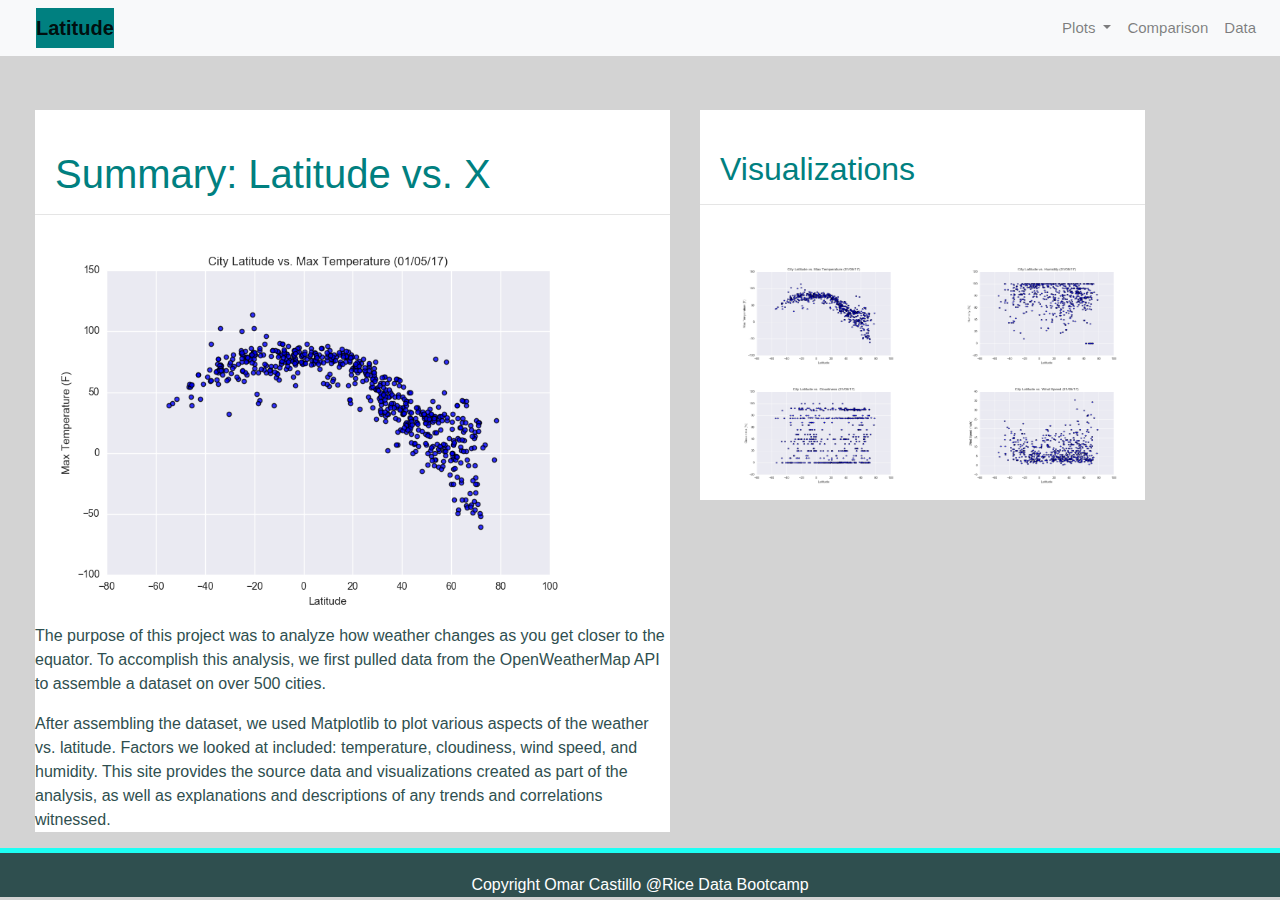
<file: index.html>
<!DOCTYPE html>
<html lang="en">
    <head>
        <!--Required meta tags-->
        <meta charset="utf-8">
        <meta name="viewport" content="width=device-width, initial-scale=1, shrink-to-fit=no">
        <!--Bootstrap CSS-->
        <link rel="stylesheet"
        href="https://stackpath.bootstrapcdn.com/bootstrap/4.3.1/css/bootstrap.min.css" 
        integrity="sha384-ggOyR0iXCbMQv3Xipma34MD+dH/1fQ784/j6cY/iJTQUOhcWr7x9JvoRxT2MZw1T" 
        crossorigin="anonymous">
        <title>Omar's Weather Dashboard</title>
        <!--CSS link-->
        <link rel="stylesheet" type="text/css" href="style.css">
    </head>

    <body>
        <nav class="navbar navbar-light bg-light navbar-expand-lg fixed-top">
            <a href="index.html" class="navbar-brand">Latitude</a>
            <button class="navbar-toggler" data-toggle="collapse" 
            data-target="#navbarCollapse">
            <span class="navbar-toggler-icon"></span>
            </button>
            <div class="collapse navbar-collapse" id="navbarCollapse">
                <ul class="navbar-nav ml-auto">
                    <li class="nav-item dropdown">
                        <a href="#" class="nav-link dropdown-toggle" id="PlotMenu" data-toggle="dropdown" role="button" aria-haspopup="true"
                        aria-expanded="false">Plots
                        <span class="caret"></span>
                         </a>
                        <ul class="dropdown-menu">
                            <li class="dropdown-item">
                                <a href="max_temperatures.html">Max Temperature</a> 
                            </li>
                            <li class="dropdown-item">
                                <a href="humidity.html">Humidity</a> 
                            </li>
                            <li class="dropdown-item">
                                <a href="cloudiness.html">Cloudiness</a> 
                            </li>
                            <li class="dropdown-item">
                                <a href="wind_speed.html">Wind Speed</a> 
                            </li>
                        </ul>
                    </li>
                    <li class="navbar-item">
                        <a href="comparison.html" class="nav-link">Comparison</a>
                    </li>
                    <li class="navbar-item">
                        <a href="weather_data.html" class="nav-link">Data</a>
                    </li>
                </ul>
            </div>
        </nav>

        <div class="container">
            <div class="row">
                <!--Summary Column-->
                <div class="col-lg-7 col-md-12">
                    <div class="box">
                        <h1 class="Title">Summary: Latitude vs. X </h1> 
                        <hr>
                        <img src="Resources/assets/images/Fig1.png"  alt="Temp vs.Lat"/></img>
                        <p>
                            The purpose of this project was to analyze how weather changes 
                            as you get closer to the equator. To accomplish this analysis, we 
                            first pulled data from the OpenWeatherMap API to assemble a 
                            dataset on over 500 cities.
                        </p>
                        <p>
                            After assembling the dataset, we used Matplotlib to plot various
                            aspects of the weather vs. latitude. Factors we looked at included:
                            temperature, cloudiness, wind speed, and humidity. This site provides the source data and
                            visualizations created as part of the analysis, as well as explanations and descriptions of any 
                            trends and correlations witnessed. 
                        </p>
                    </div>
                    
                </div>

                <!--Visualizations Column-->
                <div class="col-lg-5 col-md-12">
                    <div class="box">
                        <h2 class="Title">Visualizations</h2>
                        <hr>
                        <div class="container">
                            <div class="row">
                                <div class = "col">
                                    <a href="max_temperatures.html"
                                    ><img class="panel" src="Resources/assets/images/Fig1.png" style="width:100%">
                                    </a>
                                </div>
                                <div class = "col">
                                    <a href="humidity.html"
                                    ><img class="panel" src="Resources/assets/images/Fig2.png" style="width:100%" >
                                    </a>
                                </div>
                            </div>
                            <div class="row">
                                <div class = "col">
                                    <a href="cloudiness.html"
                                    ><img class="panel" src="Resources/assets/images/Fig3.png" style="width:100%" >
                                    </a>
                                </div>
                                <div class = "col">
                                    <a href="wind_speed.html"
                                    ><img class="panel" src="Resources/assets/images/Fig4.png" style="width:100%" >
                                    </a>
                                </div>
                            </div>
                        </div>
                    </div>
                </div>
            </div>
        </div>

        <!--Create a footer for our webpage-->
        <footer>
            <div class="Footer">Copyright Omar Castillo @Rice Data Bootcamp</div>
        </footer>
    

        <!-- Optional JavaScript -->
        <!-- jQuery first, then Popper.js, then Bootstrap JS -->
        <script src="https://code.jquery.com/jquery-3.2.1.slim.min.js" integrity="sha384-KJ3o2DKtIkvYIK3UENzmM7KCkRr/rE9/Qpg6aAZGJwFDMVNA/GpGFF93hXpG5KkN" crossorigin="anonymous"></script>
        <script src="https://cdnjs.cloudflare.com/ajax/libs/popper.js/1.12.9/umd/popper.min.js" integrity="sha384-ApNbgh9B+Y1QKtv3Rn7W3mgPxhU9K/ScQsAP7hUibX39j7fakFPskvXusvfa0b4Q" crossorigin="anonymous"></script>
        <script src="https://maxcdn.bootstrapcdn.com/bootstrap/4.0.0/js/bootstrap.min.js" integrity="sha384-JZR6Spejh4U02d8jOt6vLEHfe/JQGiRRSQQxSfFWpi1MquVdAyjUar5+76PVCmYl" crossorigin="anonymous"></script>
   
    </body>
</html>
<!-- img img-responsive -->
</file>
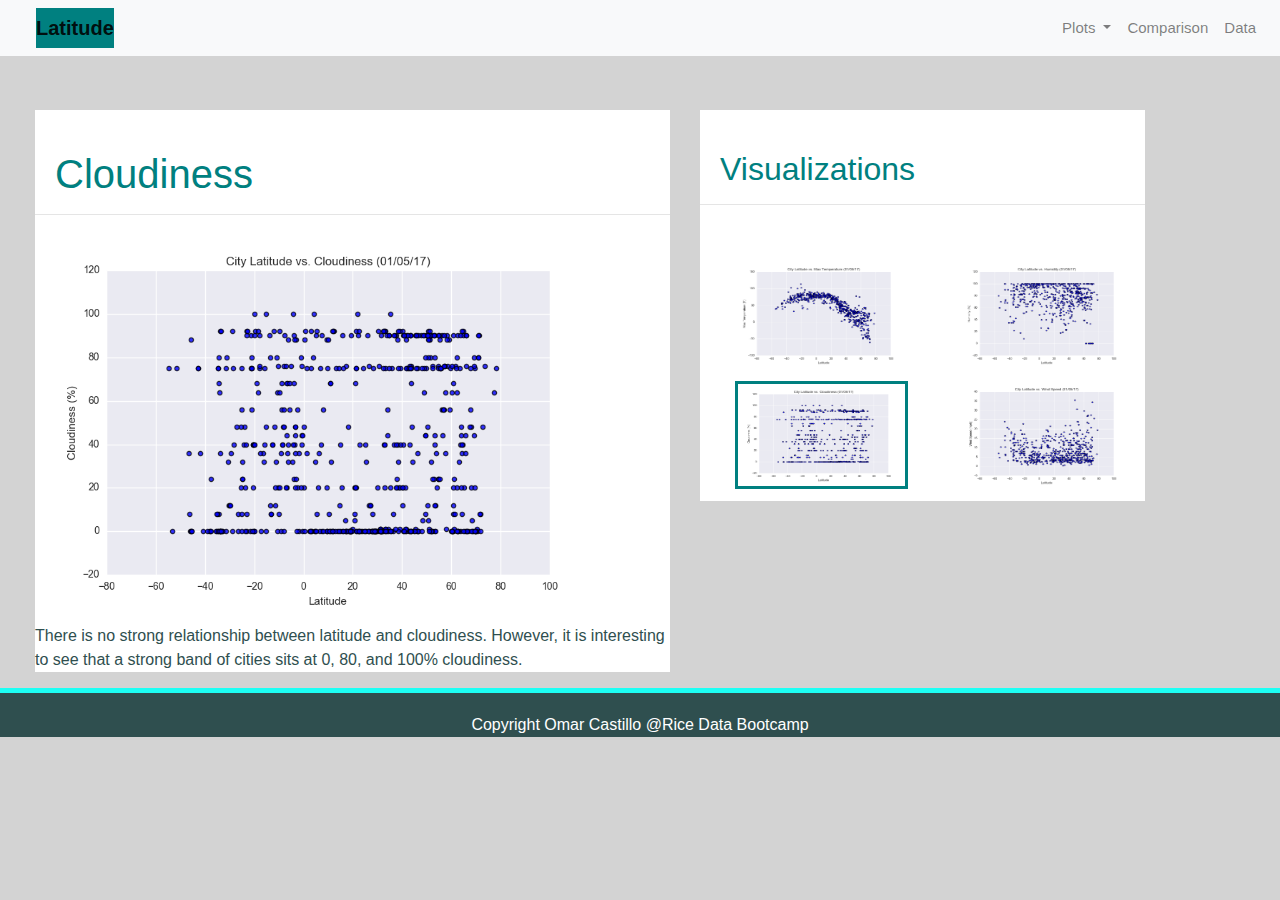
<file: cloudiness.html>
<!DOCTYPE html>
<html lang="en">
    <head>
        <!--Required meta tags-->
        <meta charset="utf-8">
        <meta name="viewport" content="width=device-width, initial-scale=1, shrink-to-fit=no">
        <!--Bootstrap CSS-->
        <link rel="stylesheet"
        href="https://stackpath.bootstrapcdn.com/bootstrap/4.3.1/css/bootstrap.min.css" 
        integrity="sha384-ggOyR0iXCbMQv3Xipma34MD+dH/1fQ784/j6cY/iJTQUOhcWr7x9JvoRxT2MZw1T" 
        crossorigin="anonymous">
        <title>Omar's Weather Dashboard</title>
        <!--CSS link-->
        <link rel="stylesheet" type="text/css" href="style.css">
    </head>

    <body>
        <nav class="navbar navbar-light bg-light navbar-expand-lg fixed-top">
            <a href="index.html" class="navbar-brand">Latitude</a>
            <button class="navbar-toggler" data-toggle="collapse" 
            data-target="#navbarCollapse">
            <span class="navbar-toggler-icon"></span>
            </button>
            <div class="collapse navbar-collapse" id="navbarCollapse">
                <ul class="navbar-nav ml-auto">
                    <li class="nav-item dropdown">
                        <a href="#" class="nav-link dropdown-toggle" id="PlotMenu" data-toggle="dropdown" role="button" aria-haspopup="true"
                        aria-expanded="false">Plots
                        <span class="caret"></span>
                         </a>
                        <ul class="dropdown-menu">
                            <li class="dropdown-item">
                                <a href="max_temperatures.html">Max Temperature</a> 
                            </li>
                            <li class="dropdown-item">
                                <a href="humidity.html">Humidity</a> 
                            </li>
                            <li class="dropdown-item">
                                <a href="cloudiness.html">Cloudiness</a> 
                            </li>
                            <li class="dropdown-item">
                                <a href="wind_speed.html">Wind Speed</a> 
                            </li>
                        </ul>
                    </li>
                    <li class="navbar-item">
                        <a href="comparison.html" class="nav-link">Comparison</a>
                    </li>
                    <li class="navbar-item">
                        <a href="weather_data.html" class="nav-link">Data</a>
                    </li>
                </ul>
            </div>
        </nav>

        <div class="container">
            <div class="row">
                <!--Cloudiness-->
                <div class="col-lg-7">
                    <div class="box">
                        <h1 class="Title">Cloudiness </h1> 
                        <hr>
                        <img src="Resources/assets/images/Fig3.png"  alt="Cloudiness vs.Lat"/></img>
                        <p>
                            There is no strong relationship between latitude and cloudiness. 
                            However, it is interesting to see that a strong band of cities sits at 0, 80, and 100% cloudiness.
                        </p>
                    </div>
                    
                </div>

                <!--Visualizations Column-->
                <div class="col-lg-5">
                    <div class="box">
                        <h2 class="Title">Visualizations</h2>
                        <hr>
                        <div class="container">
                            <div class="row">
                                <div class = "col">
                                    <a href="max_temperatures.html"
                                    ><img class="panel" src="Resources/assets/images/Fig1.png" style="width:100%">
                                    </a>
                                </div>
                                <div class = "col">
                                    <a href="humidity.html"
                                    ><img class="panel" src="Resources/assets/images/Fig2.png" style="width:100%" >
                                    </a>
                                </div>
                            </div>
                            <div class="row">
                                <div class = "col">
                                    <a href="cloudiness.html"
                                    ><img class="panel-stick" src="Resources/assets/images/Fig3.png" style="width:100%" >
                                    </a>
                                </div>
                                <div class = "col">
                                    <a href="wind_speed.html"
                                    ><img class="panel" src="Resources/assets/images/Fig4.png" style="width:100%" >
                                    </a>
                                </div>
                            </div>
                        </div>
                    </div>
                </div>
            </div>
        </div>

        <!--Create a footer for our webpage-->
        <footer>
            <div class="Footer">Copyright Omar Castillo @Rice Data Bootcamp</div>
        </footer>
    

        <!-- Optional JavaScript -->
        <!-- jQuery first, then Popper.js, then Bootstrap JS -->
        <script src="https://code.jquery.com/jquery-3.2.1.slim.min.js" integrity="sha384-KJ3o2DKtIkvYIK3UENzmM7KCkRr/rE9/Qpg6aAZGJwFDMVNA/GpGFF93hXpG5KkN" crossorigin="anonymous"></script>
        <script src="https://cdnjs.cloudflare.com/ajax/libs/popper.js/1.12.9/umd/popper.min.js" integrity="sha384-ApNbgh9B+Y1QKtv3Rn7W3mgPxhU9K/ScQsAP7hUibX39j7fakFPskvXusvfa0b4Q" crossorigin="anonymous"></script>
        <script src="https://maxcdn.bootstrapcdn.com/bootstrap/4.0.0/js/bootstrap.min.js" integrity="sha384-JZR6Spejh4U02d8jOt6vLEHfe/JQGiRRSQQxSfFWpi1MquVdAyjUar5+76PVCmYl" crossorigin="anonymous"></script>
   
    </body>
</html>
</file>
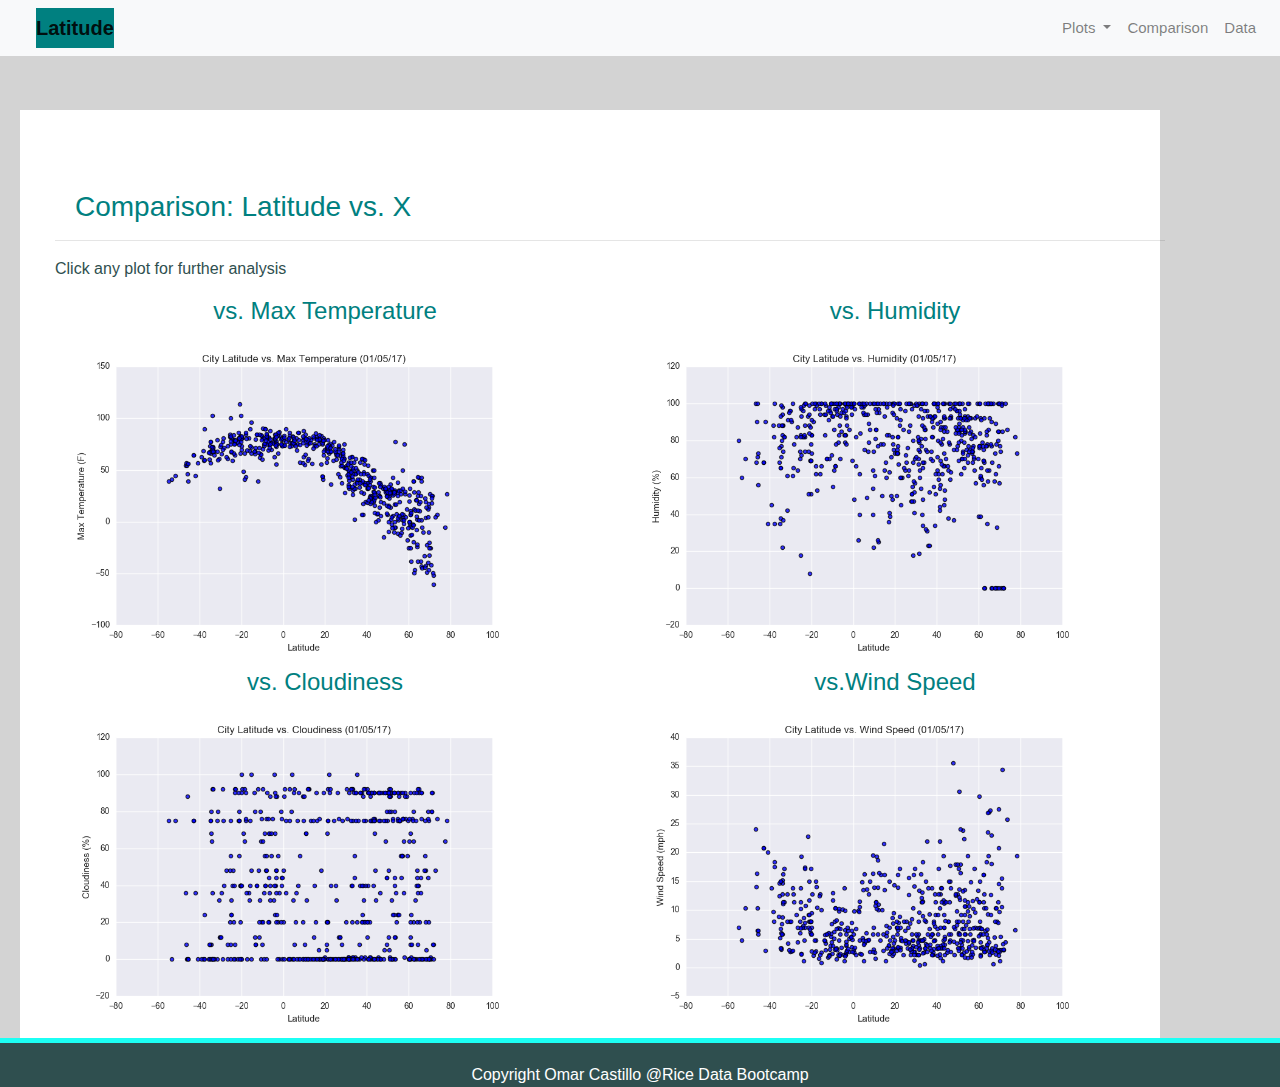
<file: comparison.html>
<!DOCTYPE html>
<html lang="en">
    <head>
        <!--Required meta tags-->
        <meta charset="utf-8">
        <meta name="viewport" content="width=device-width, initial-scale=1, shrink-to-fit=no">
        <!--Bootstrap CSS-->
        <link rel="stylesheet"
        href="https://stackpath.bootstrapcdn.com/bootstrap/4.3.1/css/bootstrap.min.css" 
        integrity="sha384-ggOyR0iXCbMQv3Xipma34MD+dH/1fQ784/j6cY/iJTQUOhcWr7x9JvoRxT2MZw1T" 
        crossorigin="anonymous">
        <title>Omar's Weather Dashboard</title>
        <!--CSS link-->
        <link rel="stylesheet" type="text/css" href="style.css">
    </head>

    <body>
        <nav class="navbar navbar-light bg-light navbar-expand-lg fixed-top">
            <a href="index.html" class="navbar-brand">Latitude</a>
            <button class="navbar-toggler" data-toggle="collapse" 
            data-target="#navbarCollapse">
            <span class="navbar-toggler-icon"></span>
            </button>
            <div class="collapse navbar-collapse" id="navbarCollapse">
                <ul class="navbar-nav ml-auto">
                    <li class="nav-item dropdown">
                        <a href="#" class="nav-link dropdown-toggle" id="PlotMenu" data-toggle="dropdown" role="button" aria-haspopup="true"
                        aria-expanded="false">Plots
                        <span class="caret"></span>
                         </a>
                        <ul class="dropdown-menu">
                            <li class="dropdown-item">
                                <a href="max_temperatures.html">Max Temperature</a> 
                            </li>
                            <li class="dropdown-item">
                                <a href="humidity.html">Humidity</a> 
                            </li>
                            <li class="dropdown-item">
                                <a href="cloudiness.html">Cloudiness</a> 
                            </li>
                            <li class="dropdown-item">
                                <a href="wind_speed.html">Wind Speed</a> 
                            </li>
                        </ul>
                    </li>
                    <li class="navbar-item">
                        <a href="comparison.html" class="nav-link">Comparison</a>
                    </li>
                    <li class="navbar-item">
                        <a href="weather_data.html" class="nav-link">Data</a>
                    </li>
                </ul>
            </div>
        </nav>
        <div class="container">
            <div class="row">
                <div class="box">
                    <div class="container">
                        <h3 class="Title">Comparison: Latitude vs. X </h3>
                        <hr>
                        <p>Click any plot for further analysis</p>
                        <!--Row with the Max Temp and Humidity graphs-->
                        <div class="row">
                            <div class = 'col-lg-6 col-md-6'>
                                <h4 class="CompTitle">vs. Max Temperature</h4>
                                <a href="max_temperatures.html"
                                ><img src="Resources/assets/images/Fig1.png" class="panel" alt="Temp vs.Lat"></img>
                                </a>
                            </div>
                            <div class = 'col-lg-6 col-md-6'>
                                <h4 class="CompTitle">vs. Humidity</h4>
                                <a href="humidity.html"
                                ><img src="Resources/assets/images/Fig2.png" class="panel"></img>
                                </a>
                            </div>
                        </div>
                        <!--Row with the -->
                        <div class="row"> 
                            <div class = "col-lg-6 col-md-6">
                                <h4 class="CompTitle">vs. Cloudiness</h4>
                                <a href="cloudiness.html"
                                ><img src="Resources/assets/images/Fig3.png" class="panel"></img>
                                </a>
                            </div>
                            <div class = "col-lg-6 col-md-6">
                                <h4 class="CompTitle">vs.Wind Speed</h4>
                                <a href="wind_speed.html"
                                ><img src="Resources/assets/images/Fig4.png" class="panel"></img>
                                </a>
                            </div>
                        </div>
                    </div>
                </div>
            </div>     
        </div>    
        <!--Create a footer for our webpage-->
        <footer>
            <div class="Footer">Copyright Omar Castillo @Rice Data Bootcamp</div>
        </footer>

        <!-- Optional JavaScript -->
        <!-- jQuery first, then Popper.js, then Bootstrap JS -->
        <script src="https://code.jquery.com/jquery-3.2.1.slim.min.js" integrity="sha384-KJ3o2DKtIkvYIK3UENzmM7KCkRr/rE9/Qpg6aAZGJwFDMVNA/GpGFF93hXpG5KkN" crossorigin="anonymous"></script>
        <script src="https://cdnjs.cloudflare.com/ajax/libs/popper.js/1.12.9/umd/popper.min.js" integrity="sha384-ApNbgh9B+Y1QKtv3Rn7W3mgPxhU9K/ScQsAP7hUibX39j7fakFPskvXusvfa0b4Q" crossorigin="anonymous"></script>
        <script src="https://maxcdn.bootstrapcdn.com/bootstrap/4.0.0/js/bootstrap.min.js" integrity="sha384-JZR6Spejh4U02d8jOt6vLEHfe/JQGiRRSQQxSfFWpi1MquVdAyjUar5+76PVCmYl" crossorigin="anonymous"></script>
</file>
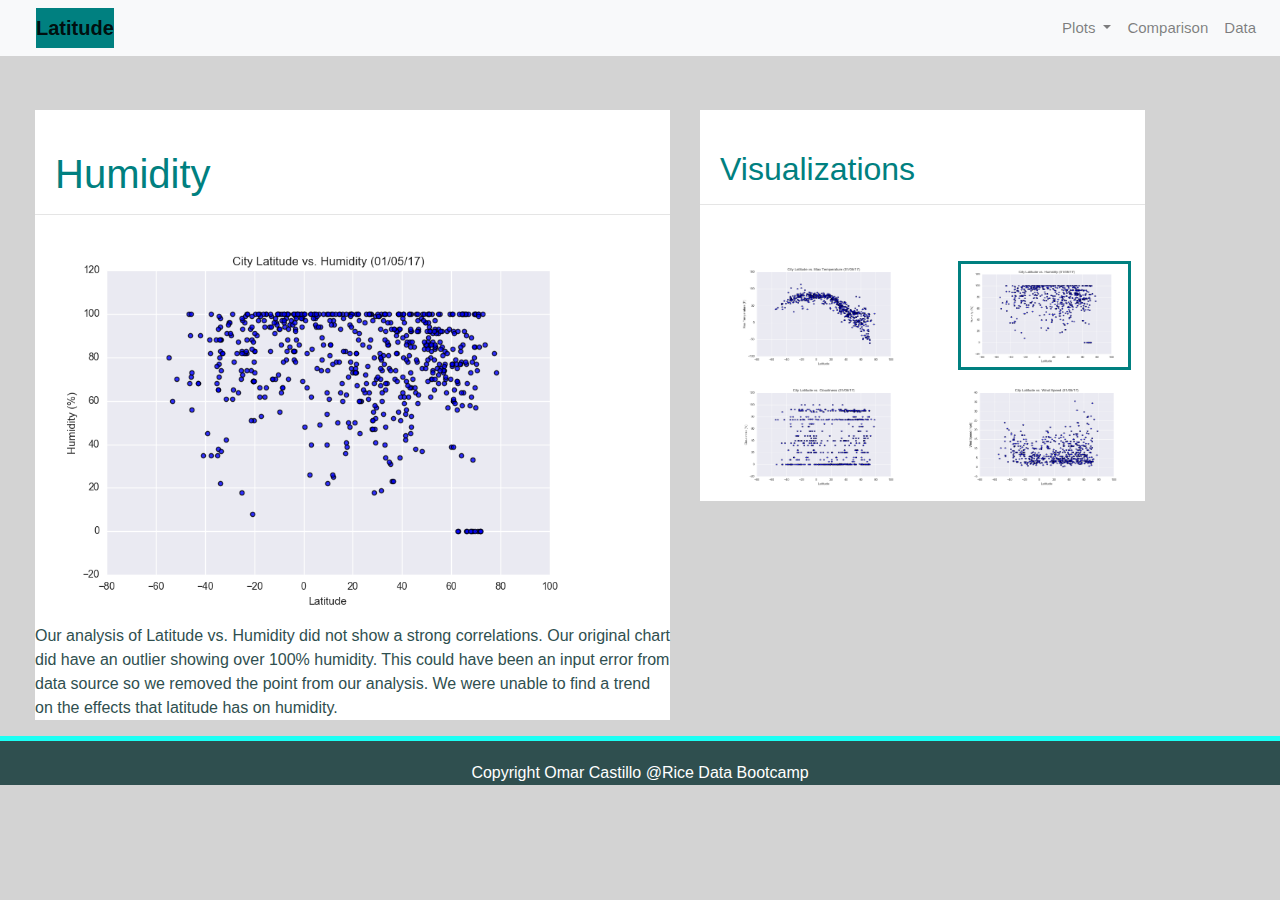
<file: humidity.html>
<!DOCTYPE html>
<html lang="en">
    <head>
        <!--Required meta tags-->
        <meta charset="utf-8">
        <meta name="viewport" content="width=device-width, initial-scale=1, shrink-to-fit=no">
        <!--Bootstrap CSS-->
        <link rel="stylesheet"
        href="https://stackpath.bootstrapcdn.com/bootstrap/4.3.1/css/bootstrap.min.css" 
        integrity="sha384-ggOyR0iXCbMQv3Xipma34MD+dH/1fQ784/j6cY/iJTQUOhcWr7x9JvoRxT2MZw1T" 
        crossorigin="anonymous">
        <title>Omar's Weather Dashboard</title>
        <!--CSS link-->
        <link rel="stylesheet" type="text/css" href="style.css">
    </head>

    <body>
        <nav class="navbar navbar-light bg-light navbar-expand-lg fixed-top">
            <a href="index.html" class="navbar-brand">Latitude</a>
            <button class="navbar-toggler" data-toggle="collapse" 
            data-target="#navbarCollapse">
            <span class="navbar-toggler-icon"></span>
            </button>
            <div class="collapse navbar-collapse" id="navbarCollapse">
                <ul class="navbar-nav ml-auto">
                    <li class="nav-item dropdown">
                        <a href="#" class="nav-link dropdown-toggle" id="PlotMenu" data-toggle="dropdown" role="button" aria-haspopup="true"
                        aria-expanded="false">Plots
                        <span class="caret"></span>
                         </a>
                        <ul class="dropdown-menu">
                            <li class="dropdown-item">
                                <a href="max_temperatures.html">Max Temperature</a> 
                            </li>
                            <li class="dropdown-item">
                                <a href="humidity.html">Humidity</a> 
                            </li>
                            <li class="dropdown-item">
                                <a href="cloudiness.html">Cloudiness</a> 
                            </li>
                            <li class="dropdown-item">
                                <a href="wind_speed.html">Wind Speed</a> 
                            </li>
                        </ul>
                    </li>
                    <li class="navbar-item">
                        <a href="comparison.html" class="nav-link">Comparison</a>
                    </li>
                    <li class="navbar-item">
                        <a href="weather_data.html" class="nav-link">Data</a>
                    </li>
                </ul>
            </div>
        </nav>

        <div class="container">
            <div class="row">
                <!--Humidity-->
                <div class="col-lg-7">
                    <div class="box">
                        <h1 class="Title">Humidity </h1> 
                        <hr>
                        <img src="Resources/assets/images/Fig2.png"  alt="Humidity vs.Lat"/></img>
                        <p>
                            Our analysis of Latitude vs. Humidity did not show a strong correlations. Our original chart  
                            did have an outlier showing over 100% humidity. This could have been an input error from data source
                            so we removed the point from our analysis. We were unable to find a  trend on the effects that latitude 
                            has on humidity. 
                        </p>
                    </div>
                    
                </div>

                <!--Visualizations Column-->
                <div class="col-lg-5">
                    <div class="box">
                        <h2 class="Title">Visualizations</h2>
                        <hr>
                        <div class="container">
                            <div class="row">
                                <div class = "col">
                                    <a href="max_temperatures.html"
                                    ><img class="panel" src="Resources/assets/images/Fig1.png" style="width:100%">
                                    </a>
                                </div>
                                <div class = "col">
                                    <a href="humidity.html"
                                    ><img class="panel-stick" src="Resources/assets/images/Fig2.png" style="width:100%" >
                                    </a>
                                </div>
                            </div>
                            <div class="row">
                                <div class = "col">
                                    <a href="cloudiness.html"
                                    ><img class="panel" src="Resources/assets/images/Fig3.png" style="width:100%" >
                                    </a>
                                </div>
                                <div class = "col">
                                    <a href="wind_speed.html"
                                    ><img class="panel" src="Resources/assets/images/Fig4.png" style="width:100%" >
                                    </a>
                                </div>
                            </div>
                        </div>
                    </div>
                </div>
            </div>
        </div>

        <!--Create a footer for our webpage-->
        <footer>
            <div class="Footer">Copyright Omar Castillo @Rice Data Bootcamp</div>
        </footer>
    

        <!-- Optional JavaScript -->
        <!-- jQuery first, then Popper.js, then Bootstrap JS -->
        <script src="https://code.jquery.com/jquery-3.2.1.slim.min.js" integrity="sha384-KJ3o2DKtIkvYIK3UENzmM7KCkRr/rE9/Qpg6aAZGJwFDMVNA/GpGFF93hXpG5KkN" crossorigin="anonymous"></script>
        <script src="https://cdnjs.cloudflare.com/ajax/libs/popper.js/1.12.9/umd/popper.min.js" integrity="sha384-ApNbgh9B+Y1QKtv3Rn7W3mgPxhU9K/ScQsAP7hUibX39j7fakFPskvXusvfa0b4Q" crossorigin="anonymous"></script>
        <script src="https://maxcdn.bootstrapcdn.com/bootstrap/4.0.0/js/bootstrap.min.js" integrity="sha384-JZR6Spejh4U02d8jOt6vLEHfe/JQGiRRSQQxSfFWpi1MquVdAyjUar5+76PVCmYl" crossorigin="anonymous"></script>
   
    </body>
</html>
</file>
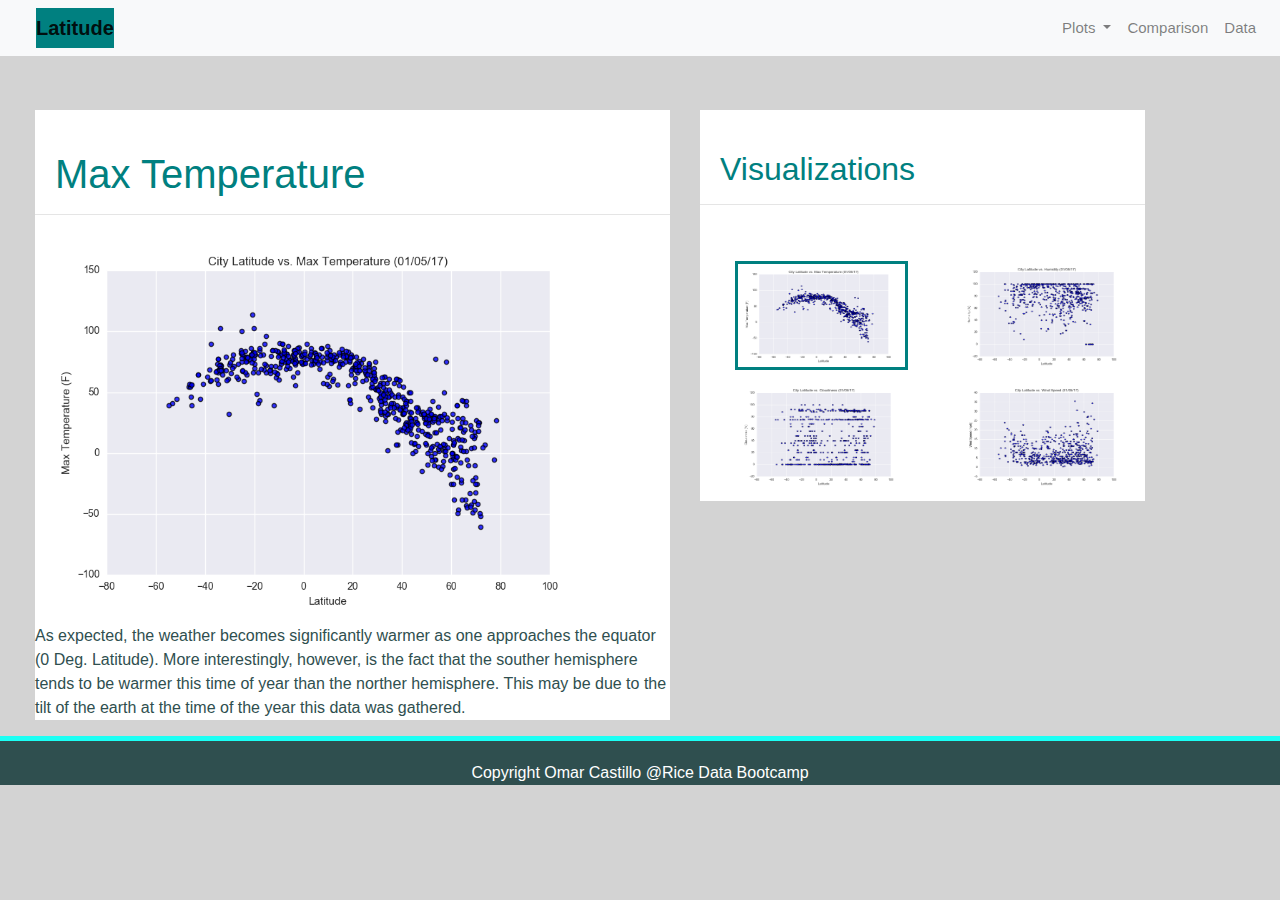
<file: max_temperatures.html>
<!DOCTYPE html>
<html lang="en">
    <head>
        <!--Required meta tags-->
        <meta charset="utf-8">
        <meta name="viewport" content="width=device-width, initial-scale=1, shrink-to-fit=no">
        <!--Bootstrap CSS-->
        <link rel="stylesheet"
        href="https://stackpath.bootstrapcdn.com/bootstrap/4.3.1/css/bootstrap.min.css" 
        integrity="sha384-ggOyR0iXCbMQv3Xipma34MD+dH/1fQ784/j6cY/iJTQUOhcWr7x9JvoRxT2MZw1T" 
        crossorigin="anonymous">
        <title>Omar's Weather Dashboard</title>
        <!--CSS link-->
        <link rel="stylesheet" type="text/css" href="style.css">
    </head>

    <body>
        <nav class="navbar navbar-light bg-light navbar-expand-lg fixed-top">
            <a href="index.html" class="navbar-brand">Latitude</a>
            <button class="navbar-toggler" data-toggle="collapse" 
            data-target="#navbarCollapse">
            <span class="navbar-toggler-icon"></span>
            </button>
            <div class="collapse navbar-collapse" id="navbarCollapse">
                <ul class="navbar-nav ml-auto">
                    <li class="nav-item dropdown">
                        <a href="#" class="nav-link dropdown-toggle" id="PlotMenu" data-toggle="dropdown" role="button" aria-haspopup="true"
                        aria-expanded="false">Plots
                        <span class="caret"></span>
                         </a>
                        <ul class="dropdown-menu">
                            <li class="dropdown-item">
                                <a href="max_temperatures.html">Max Temperature</a> 
                            </li>
                            <li class="dropdown-item">
                                <a href="humidity.html">Humidity</a> 
                            </li>
                            <li class="dropdown-item">
                                <a href="cloudiness.html">Cloudiness</a> 
                            </li>
                            <li class="dropdown-item">
                                <a href="wind_speed.html">Wind Speed</a> 
                            </li>
                        </ul>
                    </li>
                    <li class="navbar-item">
                        <a href="comparison.html" class="nav-link">Comparison</a>
                    </li>
                    <li class="navbar-item">
                        <a href="weather_data.html" class="nav-link">Data</a>
                    </li>
                </ul>
            </div>
        </nav>

        <div class="container">
            <div class="row">
                <!--Max Temperature-->
                <div class="col-lg-7">
                    <div class="box">
                        <h1 class="Title">Max Temperature </h1> 
                        <hr>
                        <img src="Resources/assets/images/Fig1.png"  alt="Temp vs.Lat"/></img>
                        <p>
                            As expected, the weather becomes significantly warmer as one approaches the equator (0 Deg.
                            Latitude). More interestingly, however, is the fact that the souther hemisphere tends to be
                            warmer this time of year than the norther hemisphere. This may be due to the tilt of the earth at
                            the time of the year this data was gathered.
                        </p>
                    </div>
                    
                </div>

                <!--Visualizations Column-->
                <div class="col-lg-5">
                    <div class="box">
                        <h2 class="Title">Visualizations</h2>
                        <hr>
                        <div class="container">
                            <div class="row">
                                <div class = "col">
                                    <a href="max_temperatures.html"
                                    ><img class="panel-stick" src="Resources/assets/images/Fig1.png" style="width:100%">
                                    </a>
                                </div>
                                <div class = "col">
                                    <a href="humidity.html"
                                    ><img class="panel" src="Resources/assets/images/Fig2.png" style="width:100%" >
                                    </a>
                                </div>
                            </div>
                            <div class="row">
                                <div class = "col">
                                    <a href="cloudiness.html"
                                    ><img class="panel" src="Resources/assets/images/Fig3.png" style="width:100%" >
                                    </a>
                                </div>
                                <div class = "col">
                                    <a href="wind_speed.html"
                                    ><img class="panel" src="Resources/assets/images/Fig4.png" style="width:100%" >
                                    </a>
                                </div>
                            </div>
                        </div>
                    </div>
                </div>
            </div>
        </div>

        <!--Create a footer for our webpage-->
        <footer>
            <div class="Footer">Copyright Omar Castillo @Rice Data Bootcamp</div>
        </footer>
    

        <!-- Optional JavaScript -->
        <!-- jQuery first, then Popper.js, then Bootstrap JS -->
        <script src="https://code.jquery.com/jquery-3.2.1.slim.min.js" integrity="sha384-KJ3o2DKtIkvYIK3UENzmM7KCkRr/rE9/Qpg6aAZGJwFDMVNA/GpGFF93hXpG5KkN" crossorigin="anonymous"></script>
        <script src="https://cdnjs.cloudflare.com/ajax/libs/popper.js/1.12.9/umd/popper.min.js" integrity="sha384-ApNbgh9B+Y1QKtv3Rn7W3mgPxhU9K/ScQsAP7hUibX39j7fakFPskvXusvfa0b4Q" crossorigin="anonymous"></script>
        <script src="https://maxcdn.bootstrapcdn.com/bootstrap/4.0.0/js/bootstrap.min.js" integrity="sha384-JZR6Spejh4U02d8jOt6vLEHfe/JQGiRRSQQxSfFWpi1MquVdAyjUar5+76PVCmYl" crossorigin="anonymous"></script>
   
    </body>
</html>
<!-- img img-responsive -->
</file>
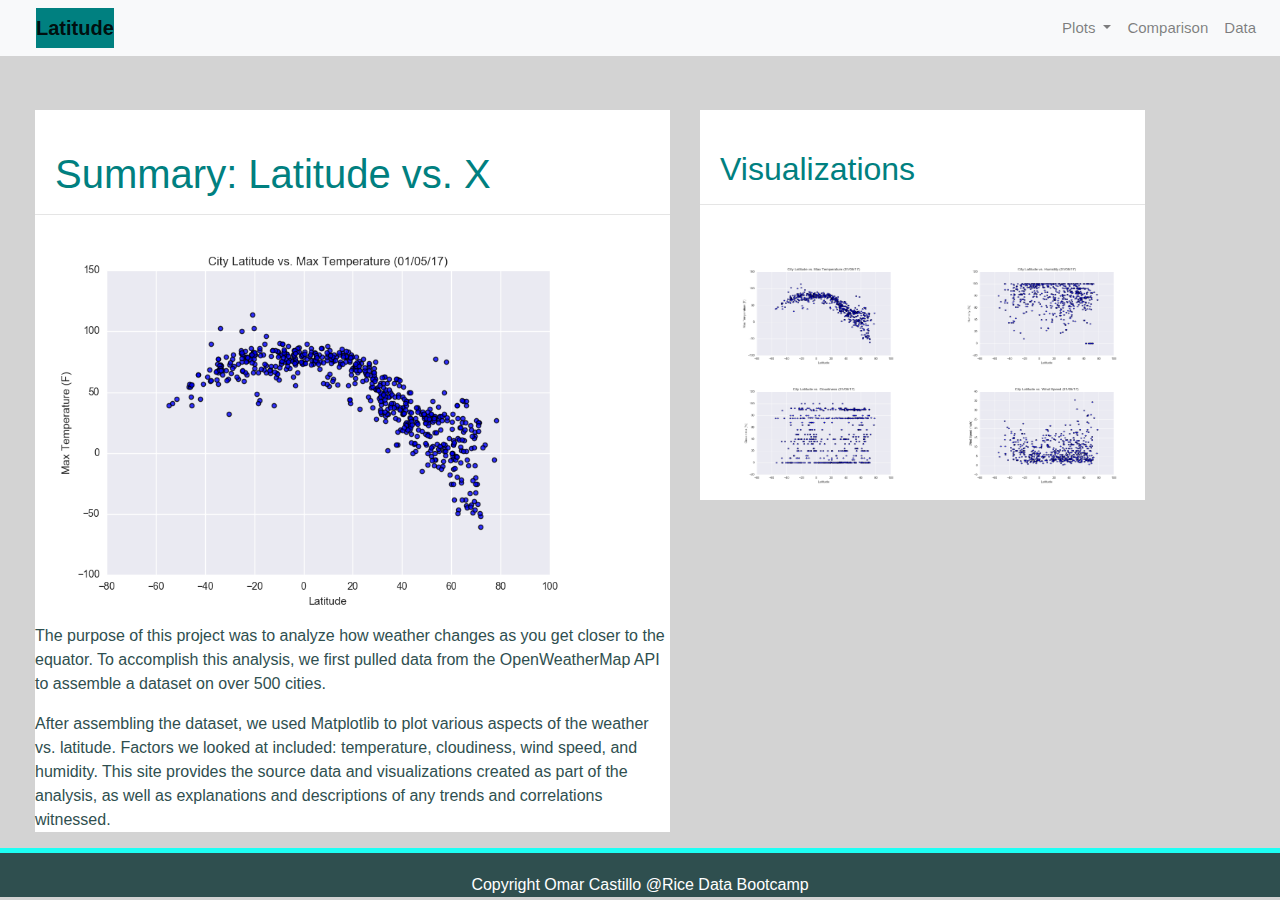
<file: oc_website.html>
<!DOCTYPE html>
<html lang="en">
    <head>
        <!--Required meta tags-->
        <meta charset="utf-8">
        <meta name="viewport" content="width=device-width, initial-scale=1, shrink-to-fit=no">
        <!--Bootstrap CSS-->
        <link rel="stylesheet"
        href="https://stackpath.bootstrapcdn.com/bootstrap/4.3.1/css/bootstrap.min.css" 
        integrity="sha384-ggOyR0iXCbMQv3Xipma34MD+dH/1fQ784/j6cY/iJTQUOhcWr7x9JvoRxT2MZw1T" 
        crossorigin="anonymous">
        <title>Omar's Weather Dashboard</title>
        <!--CSS link-->
        <link rel="stylesheet" type="text/css" href="style.css">
    </head>

    <body>
        <nav class="navbar navbar-light bg-light navbar-expand-lg fixed-top">
            <a href="oc_website.html" class="navbar-brand">Latitude</a>
            <button class="navbar-toggler" data-toggle="collapse" 
            data-target="#navbarCollapse">
            <span class="navbar-toggler-icon"></span>
            </button>
            <div class="collapse navbar-collapse" id="navbarCollapse">
                <ul class="navbar-nav ml-auto">
                    <li class="nav-item dropdown">
                        <a href="#" class="nav-link dropdown-toggle" id="PlotMenu" data-toggle="dropdown" role="button" aria-haspopup="true"
                        aria-expanded="false">Plots
                        <span class="caret"></span>
                         </a>
                        <ul class="dropdown-menu">
                            <li class="dropdown-item">
                                <a href="max_temperatures.html">Max Temperature</a> 
                            </li>
                            <li class="dropdown-item">
                                <a href="humidity.html">Humidity</a> 
                            </li>
                            <li class="dropdown-item">
                                <a href="cloudiness.html">Cloudiness</a> 
                            </li>
                            <li class="dropdown-item">
                                <a href="wind_speed.html">Wind Speed</a> 
                            </li>
                        </ul>
                    </li>
                    <li class="navbar-item">
                        <a href="comparison.html" class="nav-link">Comparison</a>
                    </li>
                    <li class="navbar-item">
                        <a href="weather_data.html" class="nav-link">Data</a>
                    </li>
                </ul>
            </div>
        </nav>

        <div class="container">
            <div class="row">
                <!--Summary Column-->
                <div class="col-lg-7 col-md-12">
                    <div class="box">
                        <h1 class="Title">Summary: Latitude vs. X </h1> 
                        <hr>
                        <img src="Resources/assets/images/Fig1.png"  alt="Temp vs.Lat"/></img>
                        <p>
                            The purpose of this project was to analyze how weather changes 
                            as you get closer to the equator. To accomplish this analysis, we 
                            first pulled data from the OpenWeatherMap API to assemble a 
                            dataset on over 500 cities.
                        </p>
                        <p>
                            After assembling the dataset, we used Matplotlib to plot various
                            aspects of the weather vs. latitude. Factors we looked at included:
                            temperature, cloudiness, wind speed, and humidity. This site provides the source data and
                            visualizations created as part of the analysis, as well as explanations and descriptions of any 
                            trends and correlations witnessed. 
                        </p>
                    </div>
                    
                </div>

                <!--Visualizations Column-->
                <div class="col-lg-5 col-md-12">
                    <div class="box">
                        <h2 class="Title">Visualizations</h2>
                        <hr>
                        <div class="container">
                            <div class="row">
                                <div class = "col">
                                    <a href="max_temperatures.html"
                                    ><img class="panel" src="Resources/assets/images/Fig1.png" style="width:100%">
                                    </a>
                                </div>
                                <div class = "col">
                                    <a href="humidity.html"
                                    ><img class="panel" src="Resources/assets/images/Fig2.png" style="width:100%" >
                                    </a>
                                </div>
                            </div>
                            <div class="row">
                                <div class = "col">
                                    <a href="cloudiness.html"
                                    ><img class="panel" src="Resources/assets/images/Fig3.png" style="width:100%" >
                                    </a>
                                </div>
                                <div class = "col">
                                    <a href="wind_speed.html"
                                    ><img class="panel" src="Resources/assets/images/Fig4.png" style="width:100%" >
                                    </a>
                                </div>
                            </div>
                        </div>
                    </div>
                </div>
            </div>
        </div>

        <!--Create a footer for our webpage-->
        <footer>
            <div class="Footer">Copyright Omar Castillo @Rice Data Bootcamp</div>
        </footer>
    

        <!-- Optional JavaScript -->
        <!-- jQuery first, then Popper.js, then Bootstrap JS -->
        <script src="https://code.jquery.com/jquery-3.2.1.slim.min.js" integrity="sha384-KJ3o2DKtIkvYIK3UENzmM7KCkRr/rE9/Qpg6aAZGJwFDMVNA/GpGFF93hXpG5KkN" crossorigin="anonymous"></script>
        <script src="https://cdnjs.cloudflare.com/ajax/libs/popper.js/1.12.9/umd/popper.min.js" integrity="sha384-ApNbgh9B+Y1QKtv3Rn7W3mgPxhU9K/ScQsAP7hUibX39j7fakFPskvXusvfa0b4Q" crossorigin="anonymous"></script>
        <script src="https://maxcdn.bootstrapcdn.com/bootstrap/4.0.0/js/bootstrap.min.js" integrity="sha384-JZR6Spejh4U02d8jOt6vLEHfe/JQGiRRSQQxSfFWpi1MquVdAyjUar5+76PVCmYl" crossorigin="anonymous"></script>
   
    </body>
</html>
<!-- img img-responsive -->
</file>
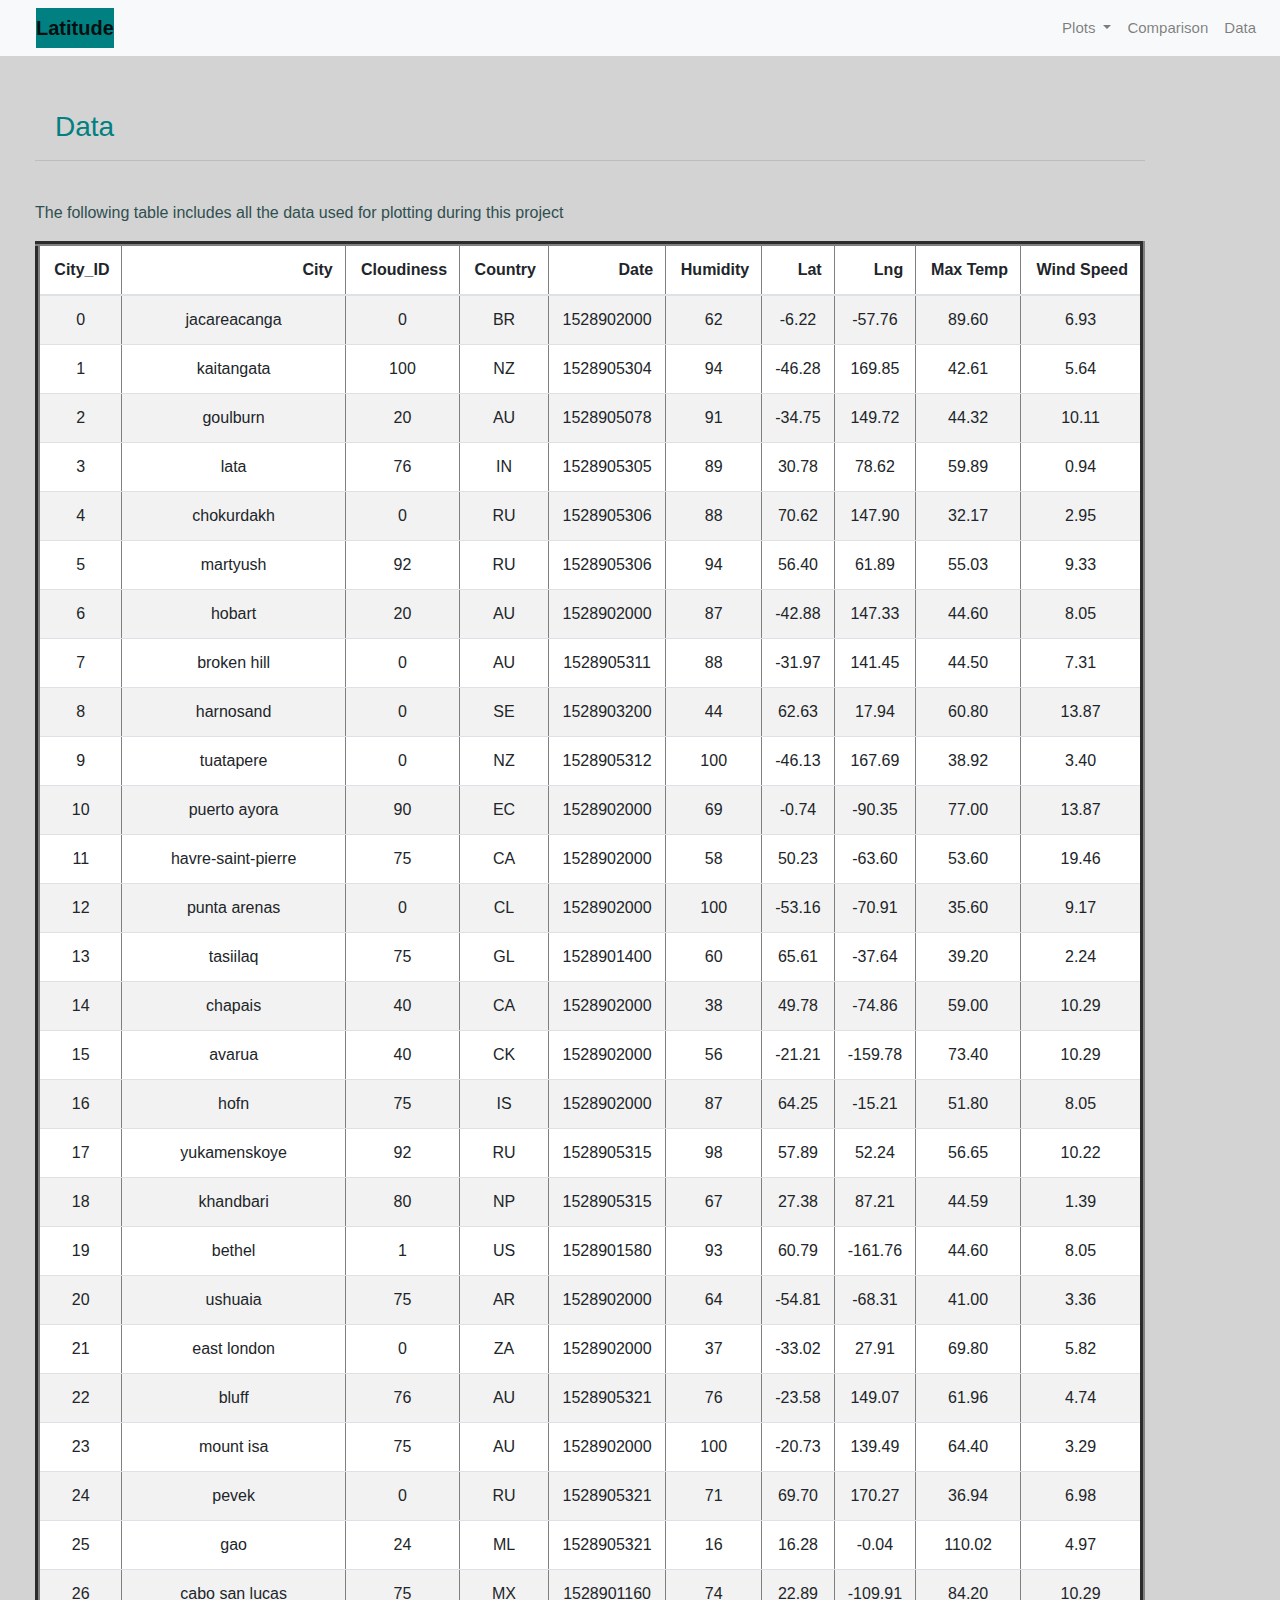
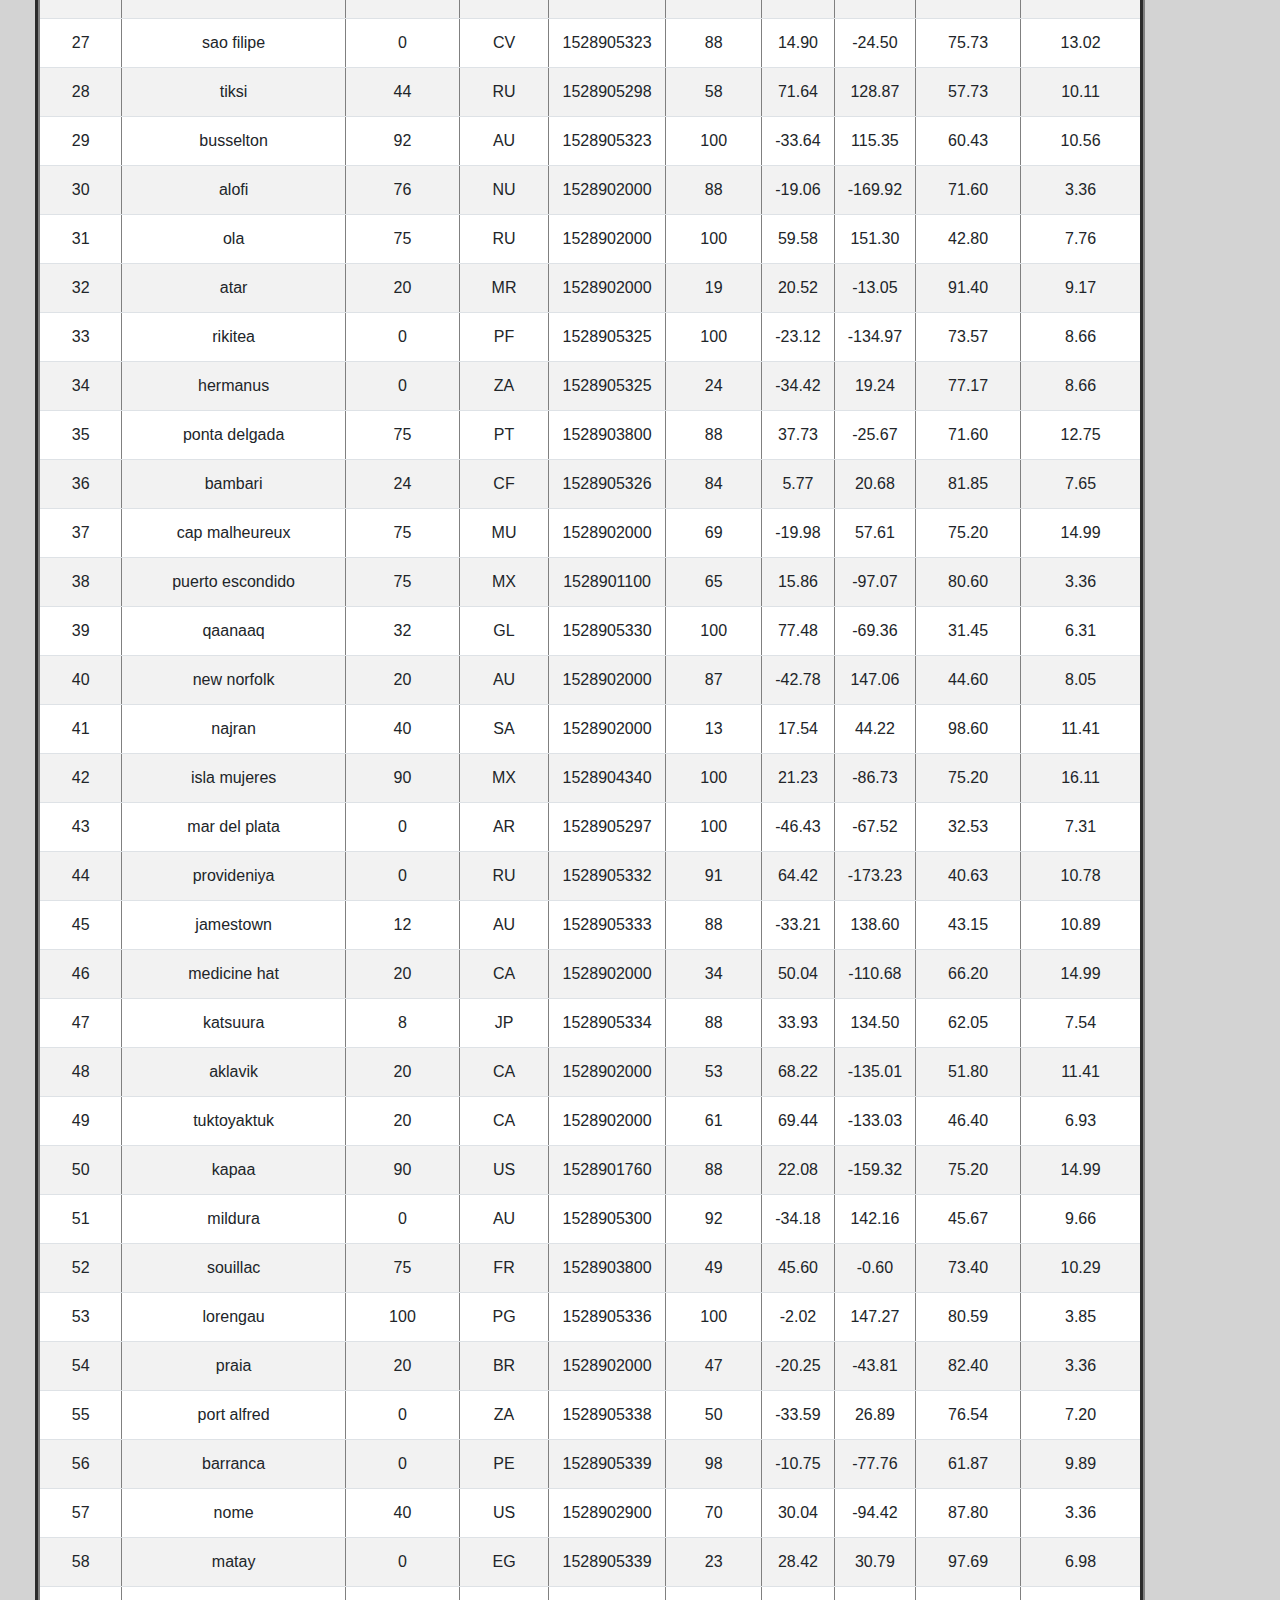
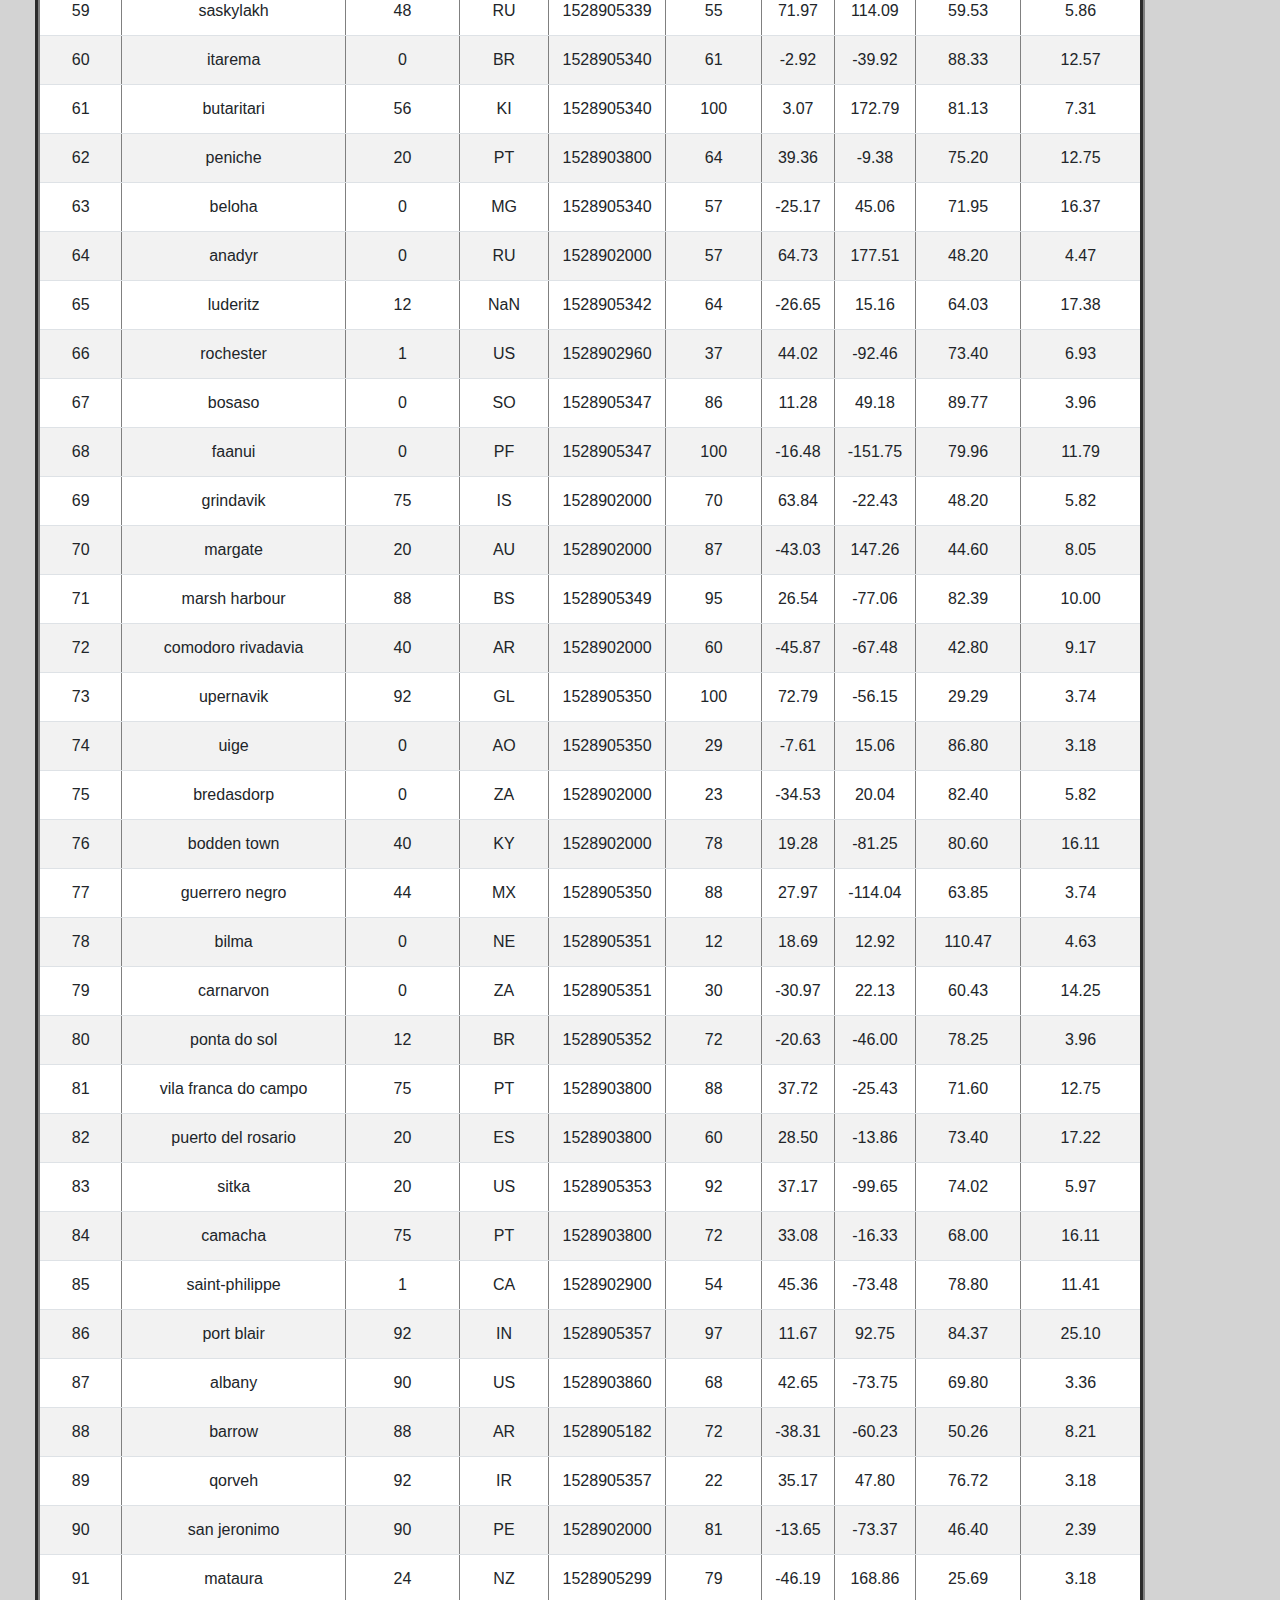
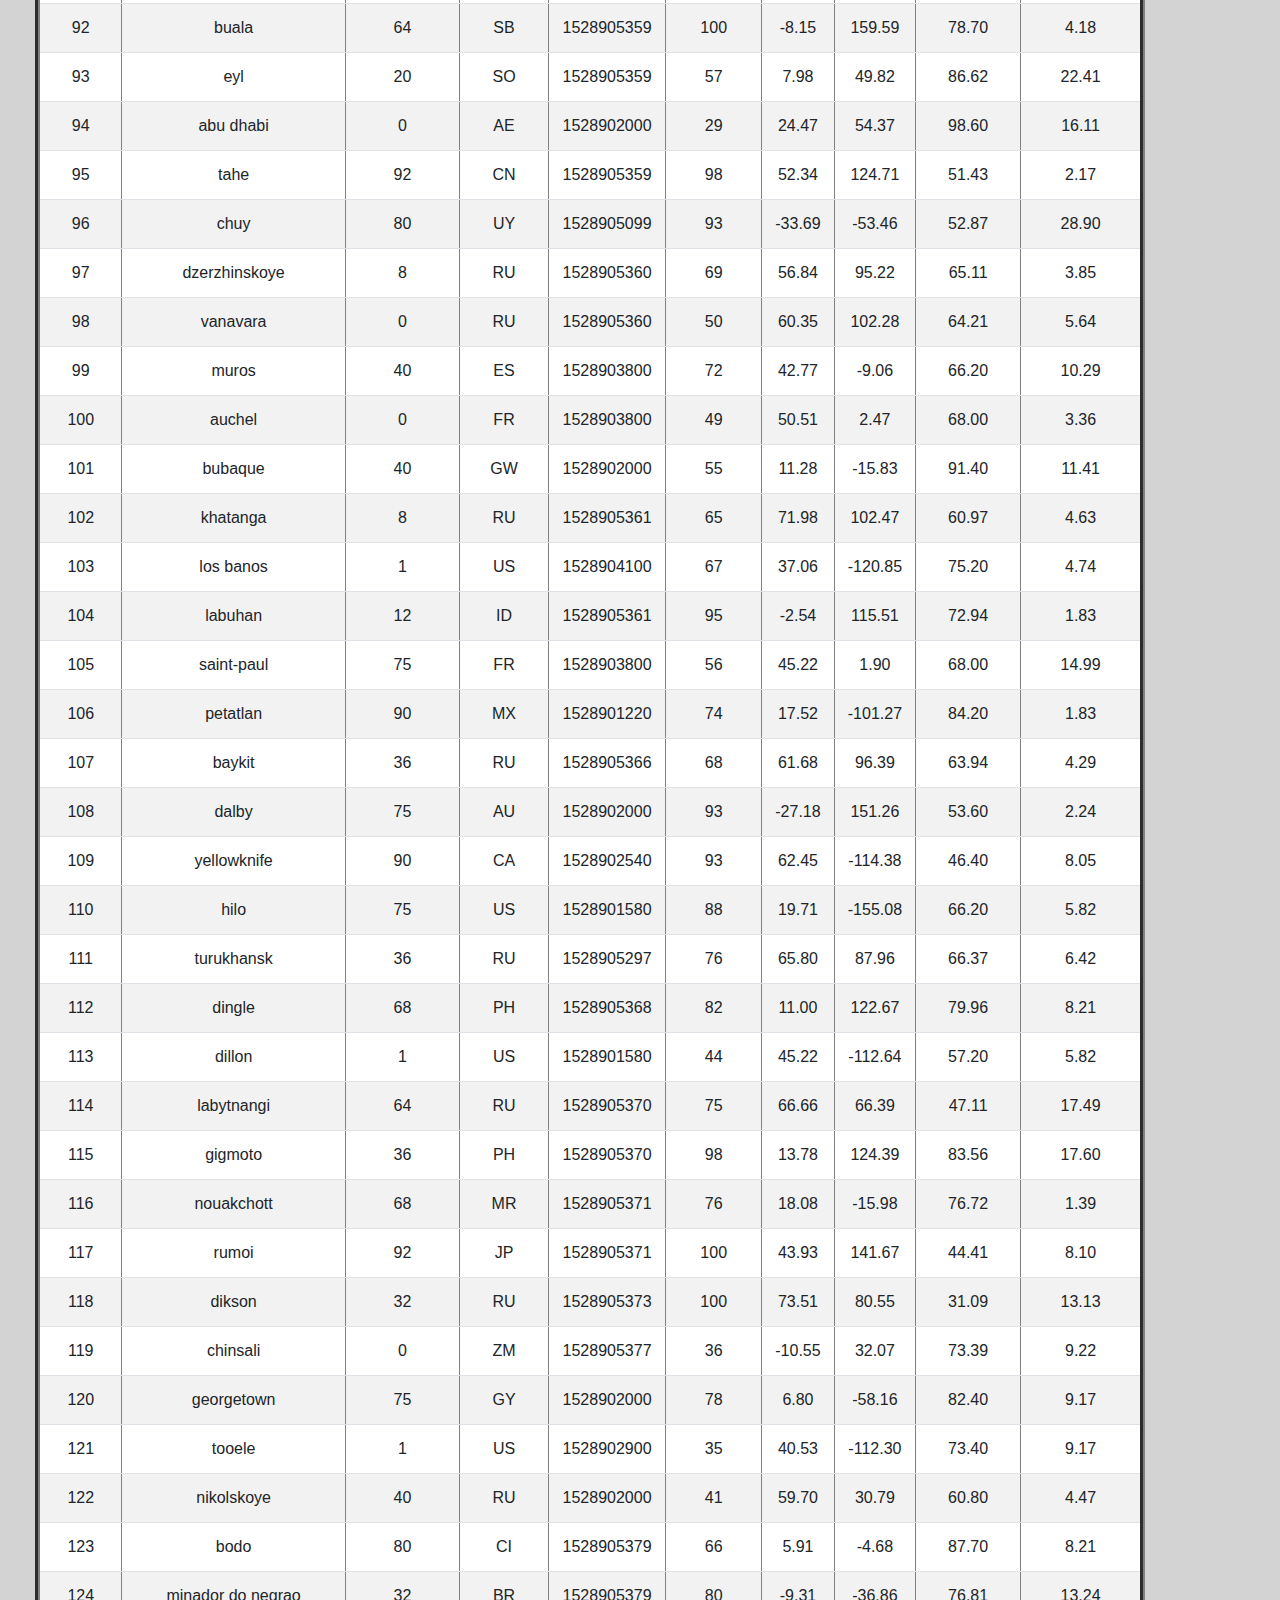
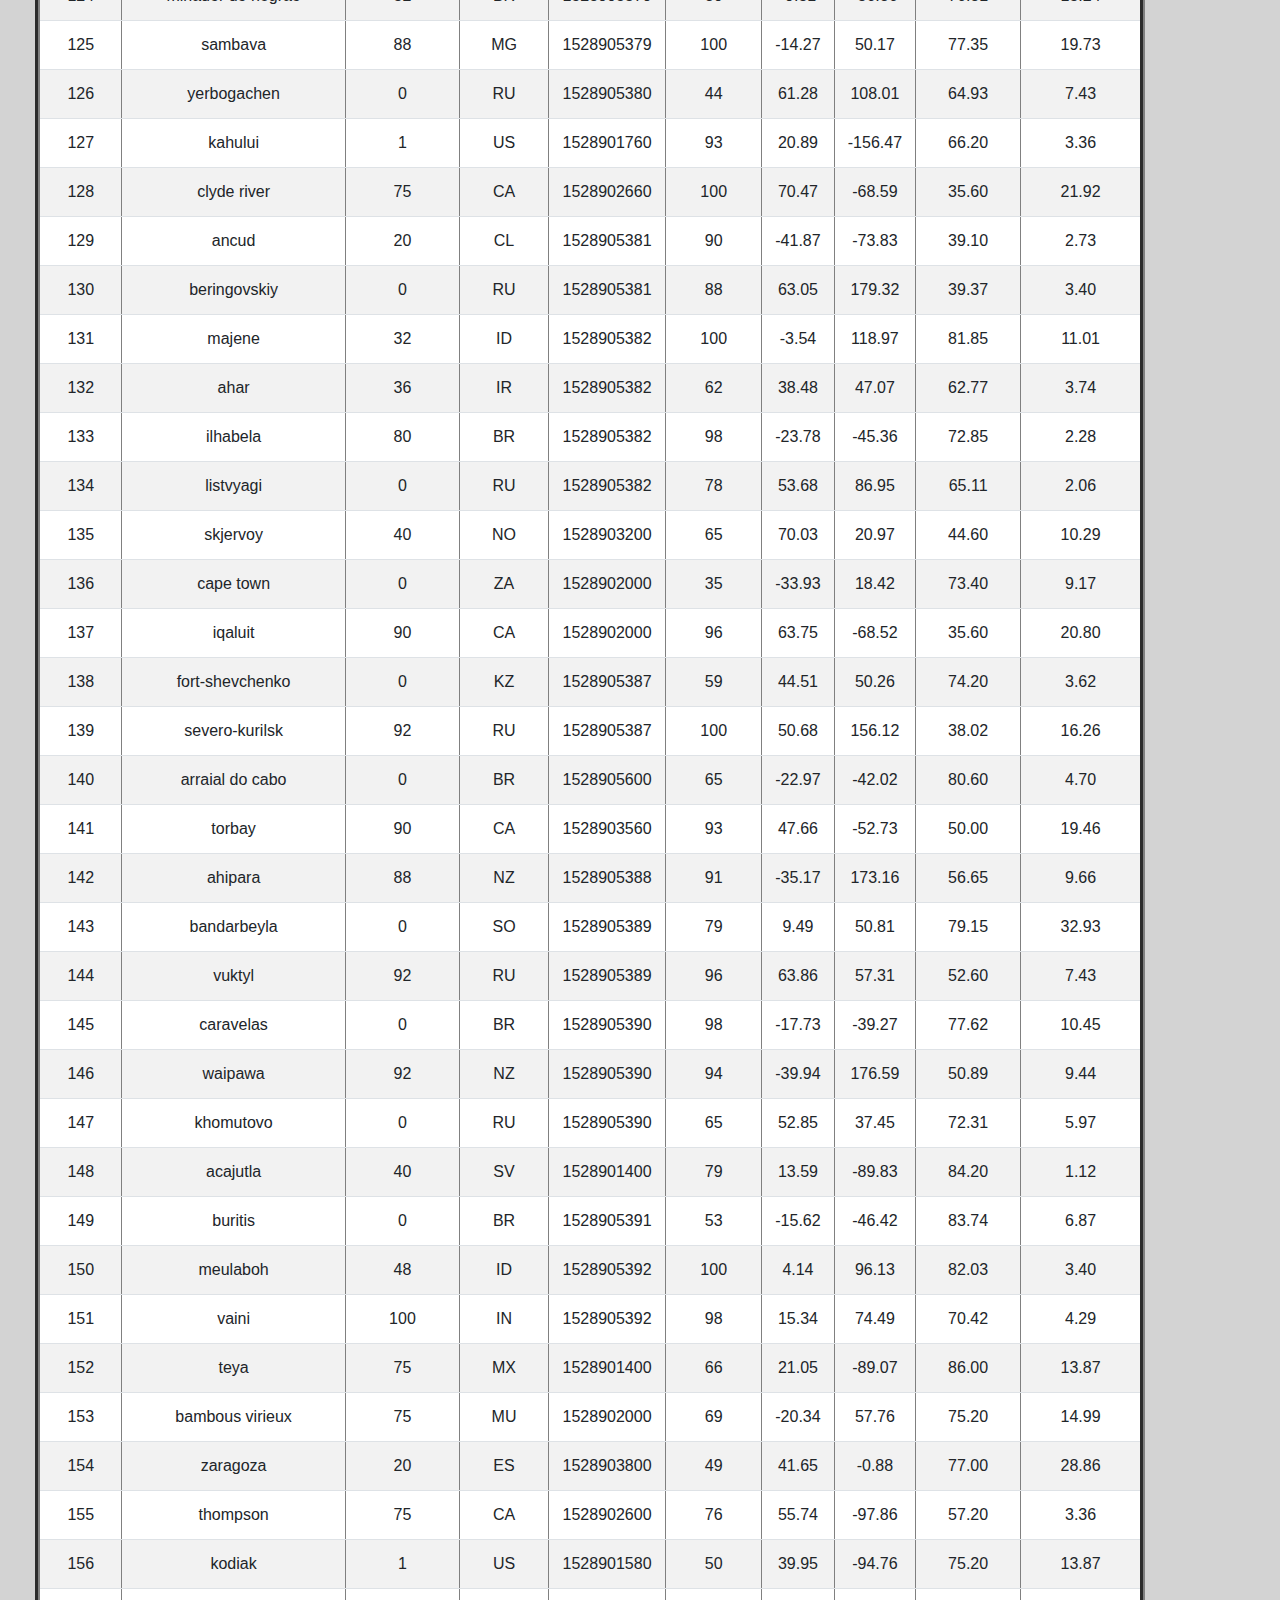
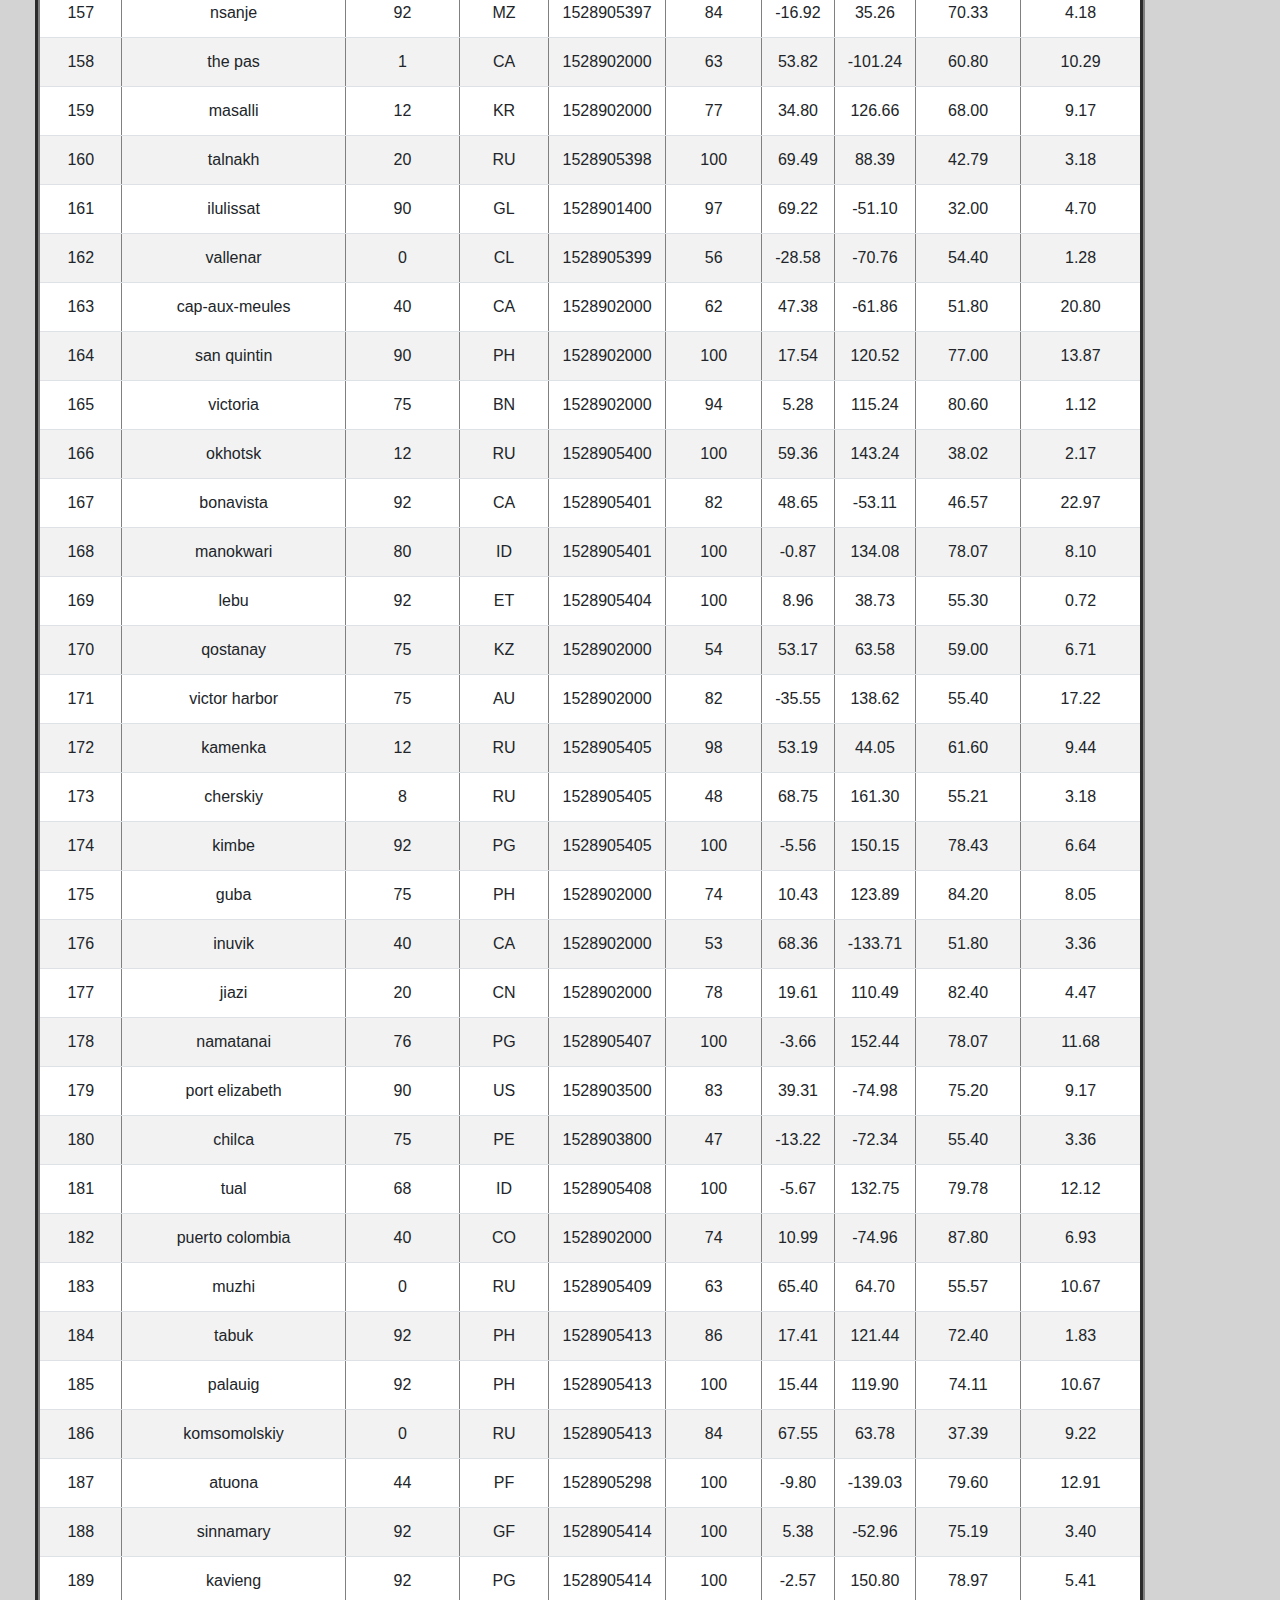
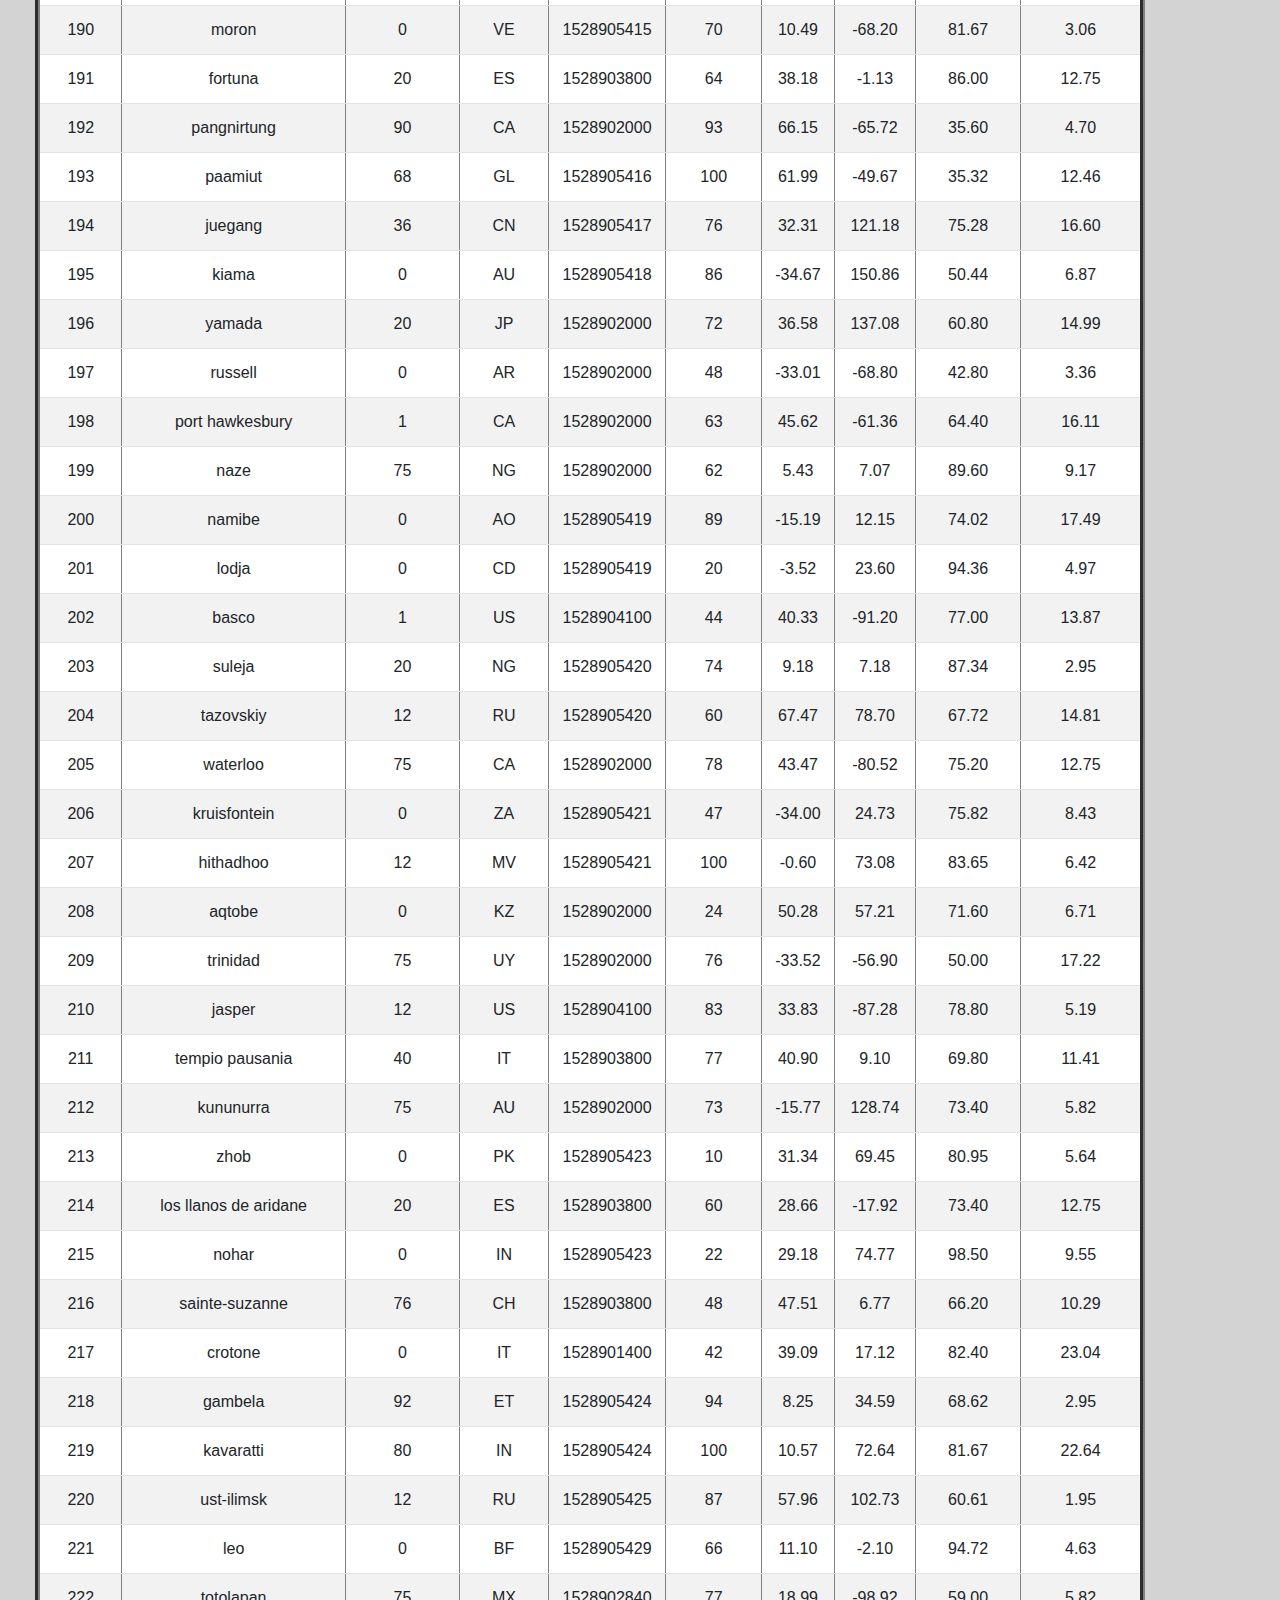
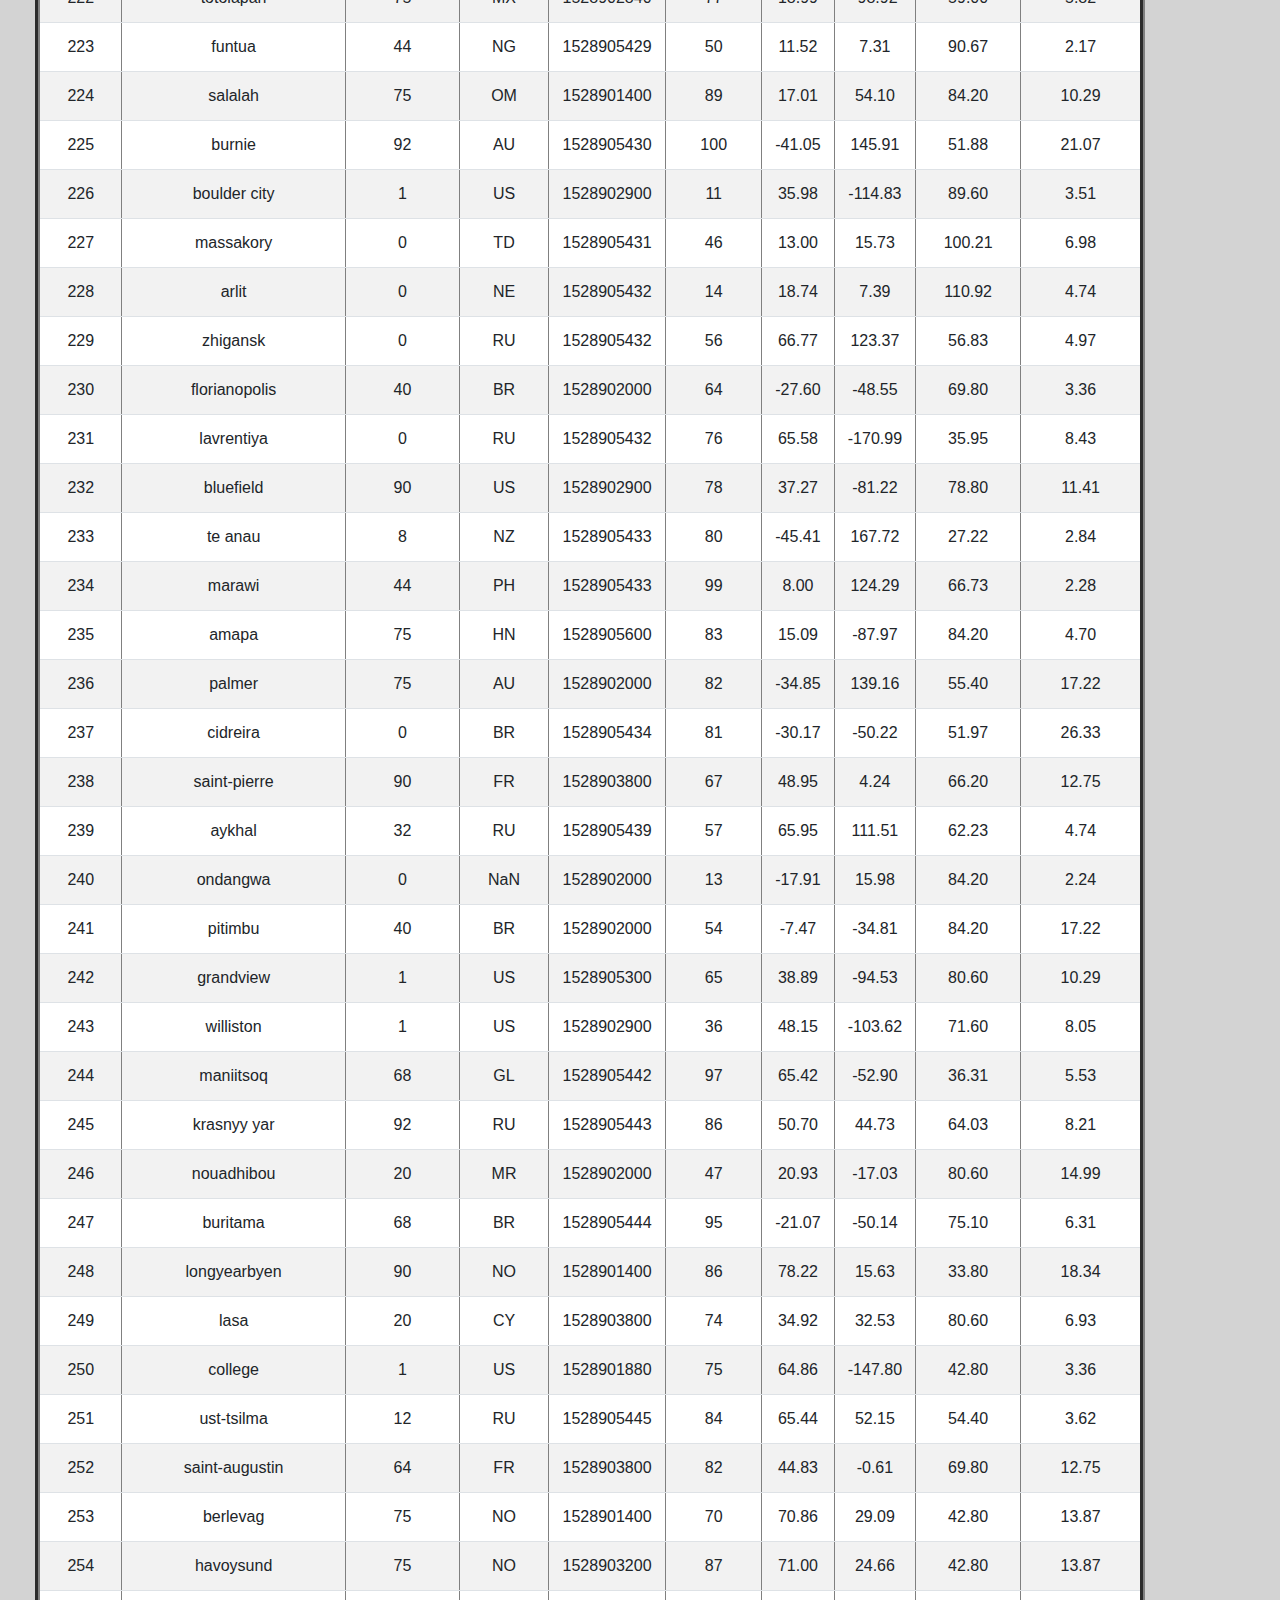
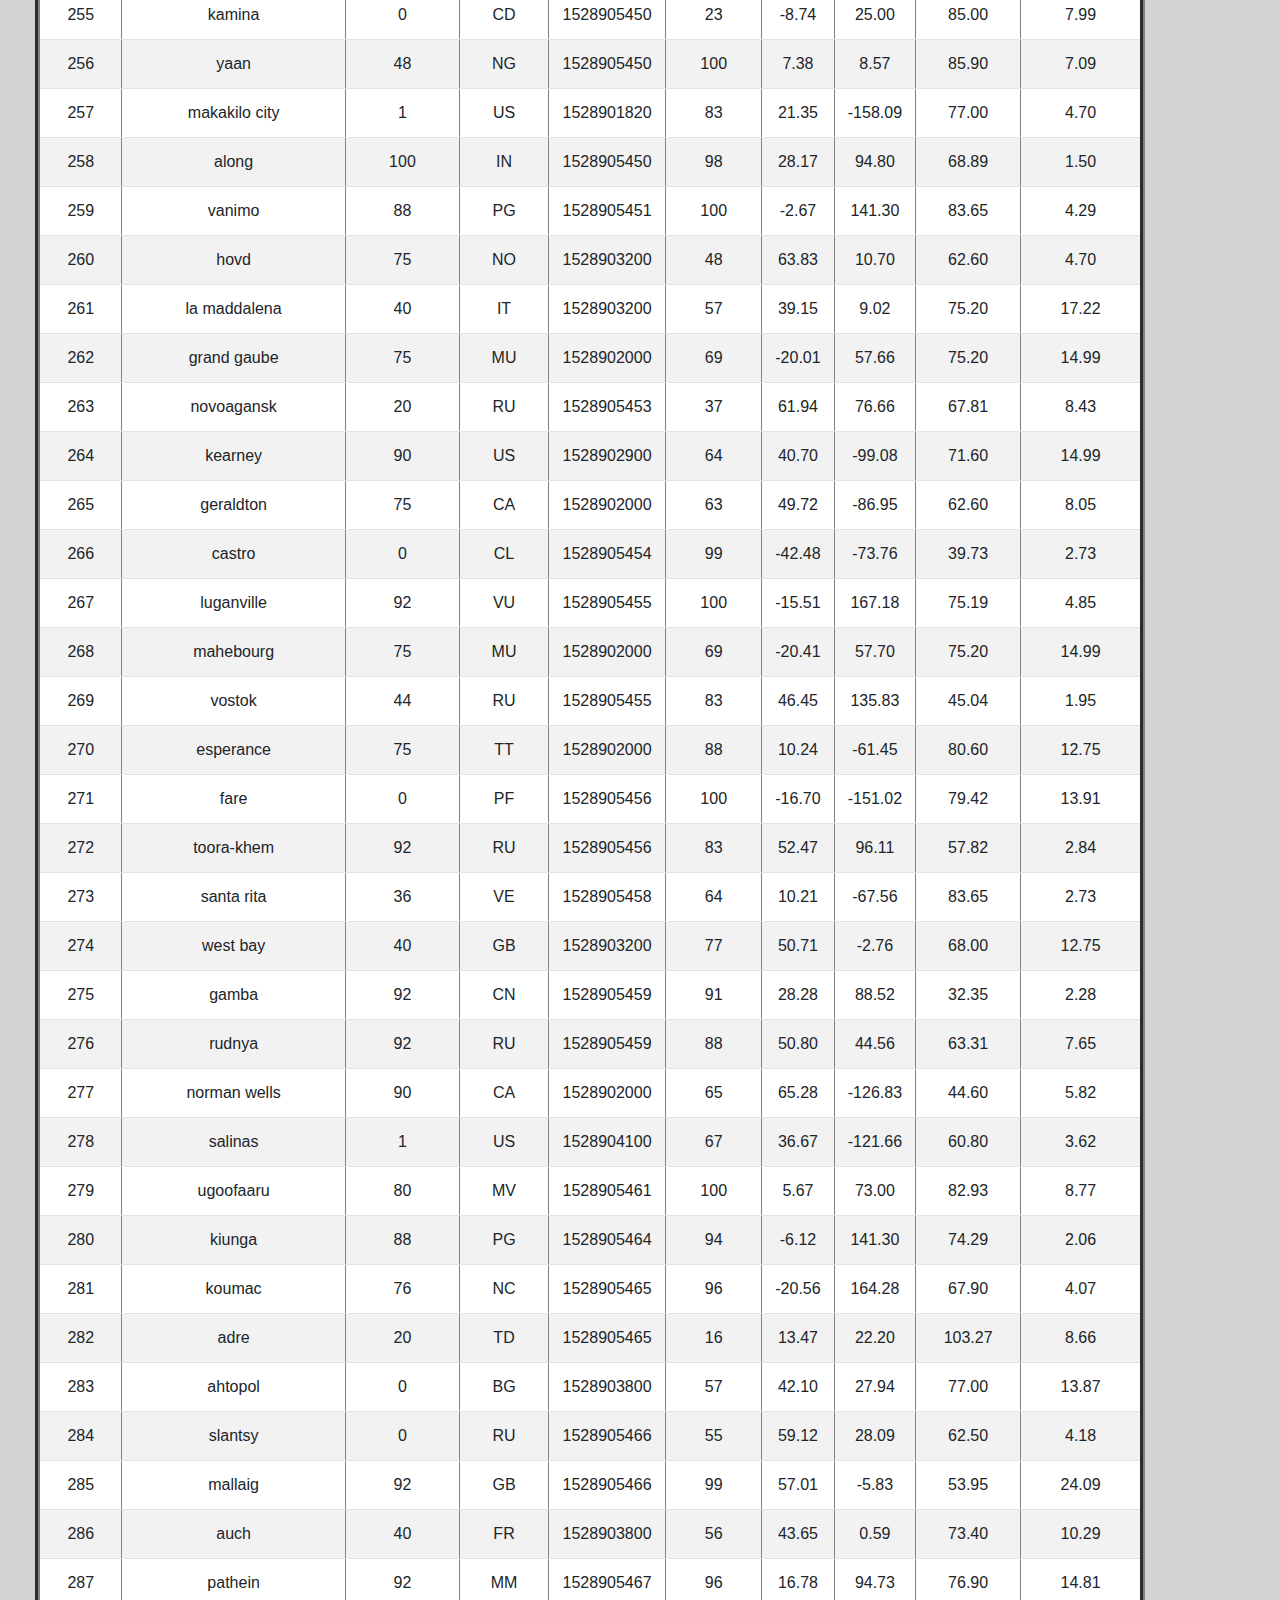
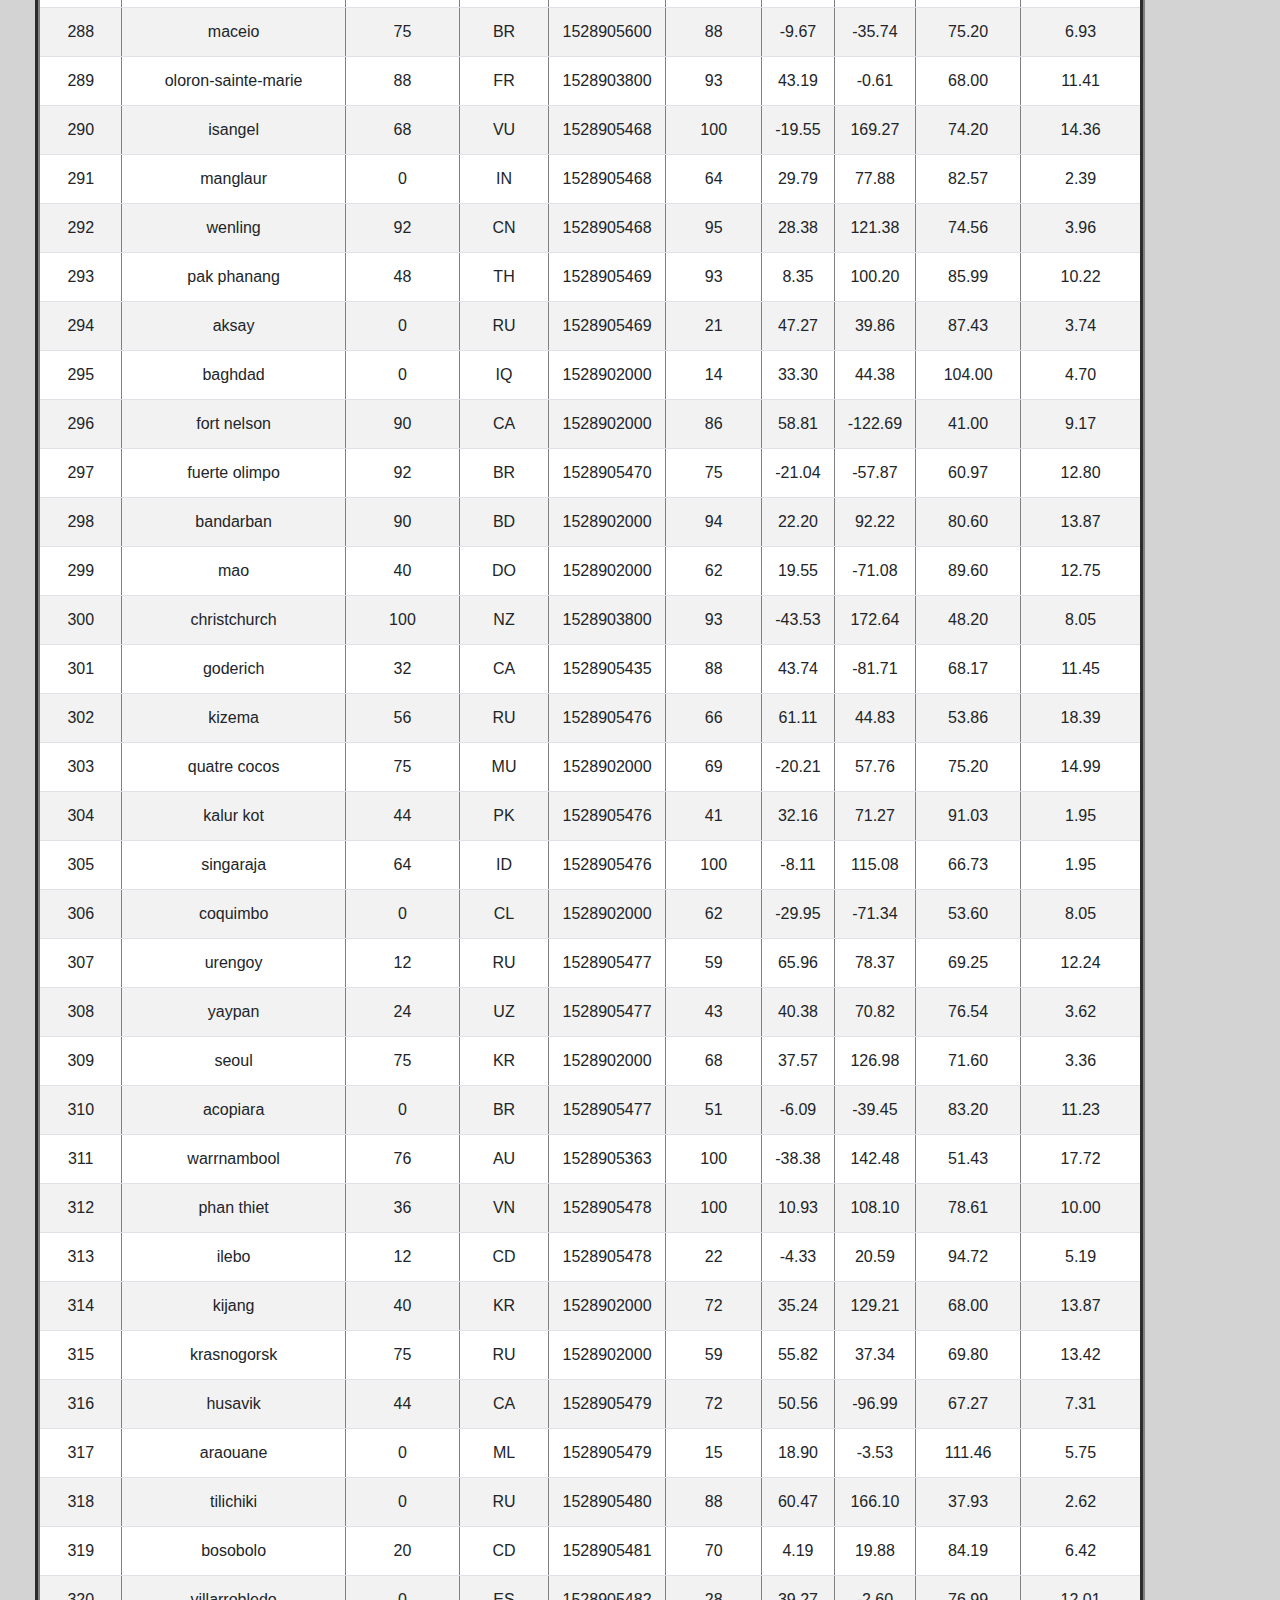
<file: weather_data.html>
<!DOCTYPE html>
<html lang="en">
    <head>
        <!--Required meta tags-->
        <meta charset="utf-8">
        <meta name="viewport" content="width=device-width, initial-scale=1, shrink-to-fit=no">
        <!--Bootstrap CSS-->
        <link rel="stylesheet"
        href="https://stackpath.bootstrapcdn.com/bootstrap/4.3.1/css/bootstrap.min.css" 
        integrity="sha384-ggOyR0iXCbMQv3Xipma34MD+dH/1fQ784/j6cY/iJTQUOhcWr7x9JvoRxT2MZw1T" 
        crossorigin="anonymous">
        <title>Weather Data</title>
        <!--CSS link-->
        <link rel="stylesheet" type="text/css" href="style.css">
    </head>

    <body>
        <nav class="navbar navbar-light bg-light navbar-expand-lg fixed-top">
            <a href="index.html" class="navbar-brand">Latitude</a>
            <button class="navbar-toggler" data-toggle="collapse" 
            data-target="#navbarCollapse">
            <span class="navbar-toggler-icon"></span>
            </button>
            <div class="collapse navbar-collapse" id="navbarCollapse">
                <ul class="navbar-nav ml-auto">
                    <li class="nav-item dropdown">
                        <a href="#" class="nav-link dropdown-toggle" id="PlotMenu" data-toggle="dropdown" role="button" aria-haspopup="true"
                        aria-expanded="false">Plots
                        <span class="caret"></span>
                         </a>
                        <ul class="dropdown-menu">
                            <li class="dropdown-item">
                                <a href="max_temperatures.html">Max Temperature</a> 
                            </li>
                            <li class="dropdown-item">
                                <a href="humidity.html">Humidity</a> 
                            </li>
                            <li class="dropdown-item">
                                <a href="cloudiness.html">Cloudiness</a> 
                            </li>
                            <li class="dropdown-item">
                                <a href="wind_speed.html">Wind Speed</a> 
                            </li>
                        </ul>
                    </li>
                    <li class="navbar-item">
                        <a href="comparison.html" class="nav-link">Comparison</a>
                    </li>
                    <li class="navbar-item">
                        <a href="weather_data.html" class="nav-link">Data</a>
                    </li>
                </ul>
            </div>
        </nav>

      <div class = "container">
      <h3 class="Title">Data</h3>
      <hr>
      <br>
      <p>The following table includes all the data used for plotting during this project</p>
        <!-- <div class = "row">
          <div class = "box" id="DataBox">
          <h3 class="Title">Data</h3>
          <hr>
          <br>
          <p>The following table includes all the data used for plotting during this project</p> -->
            

            <table border="5" class="dataframe table table-striped table-hover">
              <thead>
                <tr style="text-align: right;">
                  <th>City_ID</th>
                  <th>City</th>
                  <th>Cloudiness</th>
                  <th>Country</th>
                  <th>Date</th>
                  <th>Humidity</th>
                  <th>Lat</th>
                  <th>Lng</th>
                  <th>Max Temp</th>
                  <th>Wind Speed</th>
                </tr>
              </thead>
              <tbody>
                <tr>
                  <td>0</td>
                  <td>jacareacanga</td>
                  <td>0</td>
                  <td>BR</td>
                  <td>1528902000</td>
                  <td>62</td>
                  <td>-6.22</td>
                  <td>-57.76</td>
                  <td>89.60</td>
                  <td>6.93</td>
                </tr>
                <tr>
                  <td>1</td>
                  <td>kaitangata</td>
                  <td>100</td>
                  <td>NZ</td>
                  <td>1528905304</td>
                  <td>94</td>
                  <td>-46.28</td>
                  <td>169.85</td>
                  <td>42.61</td>
                  <td>5.64</td>
                </tr>
                <tr>
                  <td>2</td>
                  <td>goulburn</td>
                  <td>20</td>
                  <td>AU</td>
                  <td>1528905078</td>
                  <td>91</td>
                  <td>-34.75</td>
                  <td>149.72</td>
                  <td>44.32</td>
                  <td>10.11</td>
                </tr>
                <tr>
                  <td>3</td>
                  <td>lata</td>
                  <td>76</td>
                  <td>IN</td>
                  <td>1528905305</td>
                  <td>89</td>
                  <td>30.78</td>
                  <td>78.62</td>
                  <td>59.89</td>
                  <td>0.94</td>
                </tr>
                <tr>
                  <td>4</td>
                  <td>chokurdakh</td>
                  <td>0</td>
                  <td>RU</td>
                  <td>1528905306</td>
                  <td>88</td>
                  <td>70.62</td>
                  <td>147.90</td>
                  <td>32.17</td>
                  <td>2.95</td>
                </tr>
                <tr>
                  <td>5</td>
                  <td>martyush</td>
                  <td>92</td>
                  <td>RU</td>
                  <td>1528905306</td>
                  <td>94</td>
                  <td>56.40</td>
                  <td>61.89</td>
                  <td>55.03</td>
                  <td>9.33</td>
                </tr>
                <tr>
                  <td>6</td>
                  <td>hobart</td>
                  <td>20</td>
                  <td>AU</td>
                  <td>1528902000</td>
                  <td>87</td>
                  <td>-42.88</td>
                  <td>147.33</td>
                  <td>44.60</td>
                  <td>8.05</td>
                </tr>
                <tr>
                  <td>7</td>
                  <td>broken hill</td>
                  <td>0</td>
                  <td>AU</td>
                  <td>1528905311</td>
                  <td>88</td>
                  <td>-31.97</td>
                  <td>141.45</td>
                  <td>44.50</td>
                  <td>7.31</td>
                </tr>
                <tr>
                  <td>8</td>
                  <td>harnosand</td>
                  <td>0</td>
                  <td>SE</td>
                  <td>1528903200</td>
                  <td>44</td>
                  <td>62.63</td>
                  <td>17.94</td>
                  <td>60.80</td>
                  <td>13.87</td>
                </tr>
                <tr>
                  <td>9</td>
                  <td>tuatapere</td>
                  <td>0</td>
                  <td>NZ</td>
                  <td>1528905312</td>
                  <td>100</td>
                  <td>-46.13</td>
                  <td>167.69</td>
                  <td>38.92</td>
                  <td>3.40</td>
                </tr>
                <tr>
                  <td>10</td>
                  <td>puerto ayora</td>
                  <td>90</td>
                  <td>EC</td>
                  <td>1528902000</td>
                  <td>69</td>
                  <td>-0.74</td>
                  <td>-90.35</td>
                  <td>77.00</td>
                  <td>13.87</td>
                </tr>
                <tr>
                  <td>11</td>
                  <td>havre-saint-pierre</td>
                  <td>75</td>
                  <td>CA</td>
                  <td>1528902000</td>
                  <td>58</td>
                  <td>50.23</td>
                  <td>-63.60</td>
                  <td>53.60</td>
                  <td>19.46</td>
                </tr>
                <tr>
                  <td>12</td>
                  <td>punta arenas</td>
                  <td>0</td>
                  <td>CL</td>
                  <td>1528902000</td>
                  <td>100</td>
                  <td>-53.16</td>
                  <td>-70.91</td>
                  <td>35.60</td>
                  <td>9.17</td>
                </tr>
                <tr>
                  <td>13</td>
                  <td>tasiilaq</td>
                  <td>75</td>
                  <td>GL</td>
                  <td>1528901400</td>
                  <td>60</td>
                  <td>65.61</td>
                  <td>-37.64</td>
                  <td>39.20</td>
                  <td>2.24</td>
                </tr>
                <tr>
                  <td>14</td>
                  <td>chapais</td>
                  <td>40</td>
                  <td>CA</td>
                  <td>1528902000</td>
                  <td>38</td>
                  <td>49.78</td>
                  <td>-74.86</td>
                  <td>59.00</td>
                  <td>10.29</td>
                </tr>
                <tr>
                  <td>15</td>
                  <td>avarua</td>
                  <td>40</td>
                  <td>CK</td>
                  <td>1528902000</td>
                  <td>56</td>
                  <td>-21.21</td>
                  <td>-159.78</td>
                  <td>73.40</td>
                  <td>10.29</td>
                </tr>
                <tr>
                  <td>16</td>
                  <td>hofn</td>
                  <td>75</td>
                  <td>IS</td>
                  <td>1528902000</td>
                  <td>87</td>
                  <td>64.25</td>
                  <td>-15.21</td>
                  <td>51.80</td>
                  <td>8.05</td>
                </tr>
                <tr>
                  <td>17</td>
                  <td>yukamenskoye</td>
                  <td>92</td>
                  <td>RU</td>
                  <td>1528905315</td>
                  <td>98</td>
                  <td>57.89</td>
                  <td>52.24</td>
                  <td>56.65</td>
                  <td>10.22</td>
                </tr>
                <tr>
                  <td>18</td>
                  <td>khandbari</td>
                  <td>80</td>
                  <td>NP</td>
                  <td>1528905315</td>
                  <td>67</td>
                  <td>27.38</td>
                  <td>87.21</td>
                  <td>44.59</td>
                  <td>1.39</td>
                </tr>
                <tr>
                  <td>19</td>
                  <td>bethel</td>
                  <td>1</td>
                  <td>US</td>
                  <td>1528901580</td>
                  <td>93</td>
                  <td>60.79</td>
                  <td>-161.76</td>
                  <td>44.60</td>
                  <td>8.05</td>
                </tr>
                <tr>
                  <td>20</td>
                  <td>ushuaia</td>
                  <td>75</td>
                  <td>AR</td>
                  <td>1528902000</td>
                  <td>64</td>
                  <td>-54.81</td>
                  <td>-68.31</td>
                  <td>41.00</td>
                  <td>3.36</td>
                </tr>
                <tr>
                  <td>21</td>
                  <td>east london</td>
                  <td>0</td>
                  <td>ZA</td>
                  <td>1528902000</td>
                  <td>37</td>
                  <td>-33.02</td>
                  <td>27.91</td>
                  <td>69.80</td>
                  <td>5.82</td>
                </tr>
                <tr>
                  <td>22</td>
                  <td>bluff</td>
                  <td>76</td>
                  <td>AU</td>
                  <td>1528905321</td>
                  <td>76</td>
                  <td>-23.58</td>
                  <td>149.07</td>
                  <td>61.96</td>
                  <td>4.74</td>
                </tr>
                <tr>
                  <td>23</td>
                  <td>mount isa</td>
                  <td>75</td>
                  <td>AU</td>
                  <td>1528902000</td>
                  <td>100</td>
                  <td>-20.73</td>
                  <td>139.49</td>
                  <td>64.40</td>
                  <td>3.29</td>
                </tr>
                <tr>
                  <td>24</td>
                  <td>pevek</td>
                  <td>0</td>
                  <td>RU</td>
                  <td>1528905321</td>
                  <td>71</td>
                  <td>69.70</td>
                  <td>170.27</td>
                  <td>36.94</td>
                  <td>6.98</td>
                </tr>
                <tr>
                  <td>25</td>
                  <td>gao</td>
                  <td>24</td>
                  <td>ML</td>
                  <td>1528905321</td>
                  <td>16</td>
                  <td>16.28</td>
                  <td>-0.04</td>
                  <td>110.02</td>
                  <td>4.97</td>
                </tr>
                <tr>
                  <td>26</td>
                  <td>cabo san lucas</td>
                  <td>75</td>
                  <td>MX</td>
                  <td>1528901160</td>
                  <td>74</td>
                  <td>22.89</td>
                  <td>-109.91</td>
                  <td>84.20</td>
                  <td>10.29</td>
                </tr>
                <tr>
                  <td>27</td>
                  <td>sao filipe</td>
                  <td>0</td>
                  <td>CV</td>
                  <td>1528905323</td>
                  <td>88</td>
                  <td>14.90</td>
                  <td>-24.50</td>
                  <td>75.73</td>
                  <td>13.02</td>
                </tr>
                <tr>
                  <td>28</td>
                  <td>tiksi</td>
                  <td>44</td>
                  <td>RU</td>
                  <td>1528905298</td>
                  <td>58</td>
                  <td>71.64</td>
                  <td>128.87</td>
                  <td>57.73</td>
                  <td>10.11</td>
                </tr>
                <tr>
                  <td>29</td>
                  <td>busselton</td>
                  <td>92</td>
                  <td>AU</td>
                  <td>1528905323</td>
                  <td>100</td>
                  <td>-33.64</td>
                  <td>115.35</td>
                  <td>60.43</td>
                  <td>10.56</td>
                </tr>
                <tr>
                  <td>30</td>
                  <td>alofi</td>
                  <td>76</td>
                  <td>NU</td>
                  <td>1528902000</td>
                  <td>88</td>
                  <td>-19.06</td>
                  <td>-169.92</td>
                  <td>71.60</td>
                  <td>3.36</td>
                </tr>
                <tr>
                  <td>31</td>
                  <td>ola</td>
                  <td>75</td>
                  <td>RU</td>
                  <td>1528902000</td>
                  <td>100</td>
                  <td>59.58</td>
                  <td>151.30</td>
                  <td>42.80</td>
                  <td>7.76</td>
                </tr>
                <tr>
                  <td>32</td>
                  <td>atar</td>
                  <td>20</td>
                  <td>MR</td>
                  <td>1528902000</td>
                  <td>19</td>
                  <td>20.52</td>
                  <td>-13.05</td>
                  <td>91.40</td>
                  <td>9.17</td>
                </tr>
                <tr>
                  <td>33</td>
                  <td>rikitea</td>
                  <td>0</td>
                  <td>PF</td>
                  <td>1528905325</td>
                  <td>100</td>
                  <td>-23.12</td>
                  <td>-134.97</td>
                  <td>73.57</td>
                  <td>8.66</td>
                </tr>
                <tr>
                  <td>34</td>
                  <td>hermanus</td>
                  <td>0</td>
                  <td>ZA</td>
                  <td>1528905325</td>
                  <td>24</td>
                  <td>-34.42</td>
                  <td>19.24</td>
                  <td>77.17</td>
                  <td>8.66</td>
                </tr>
                <tr>
                  <td>35</td>
                  <td>ponta delgada</td>
                  <td>75</td>
                  <td>PT</td>
                  <td>1528903800</td>
                  <td>88</td>
                  <td>37.73</td>
                  <td>-25.67</td>
                  <td>71.60</td>
                  <td>12.75</td>
                </tr>
                <tr>
                  <td>36</td>
                  <td>bambari</td>
                  <td>24</td>
                  <td>CF</td>
                  <td>1528905326</td>
                  <td>84</td>
                  <td>5.77</td>
                  <td>20.68</td>
                  <td>81.85</td>
                  <td>7.65</td>
                </tr>
                <tr>
                  <td>37</td>
                  <td>cap malheureux</td>
                  <td>75</td>
                  <td>MU</td>
                  <td>1528902000</td>
                  <td>69</td>
                  <td>-19.98</td>
                  <td>57.61</td>
                  <td>75.20</td>
                  <td>14.99</td>
                </tr>
                <tr>
                  <td>38</td>
                  <td>puerto escondido</td>
                  <td>75</td>
                  <td>MX</td>
                  <td>1528901100</td>
                  <td>65</td>
                  <td>15.86</td>
                  <td>-97.07</td>
                  <td>80.60</td>
                  <td>3.36</td>
                </tr>
                <tr>
                  <td>39</td>
                  <td>qaanaaq</td>
                  <td>32</td>
                  <td>GL</td>
                  <td>1528905330</td>
                  <td>100</td>
                  <td>77.48</td>
                  <td>-69.36</td>
                  <td>31.45</td>
                  <td>6.31</td>
                </tr>
                <tr>
                  <td>40</td>
                  <td>new norfolk</td>
                  <td>20</td>
                  <td>AU</td>
                  <td>1528902000</td>
                  <td>87</td>
                  <td>-42.78</td>
                  <td>147.06</td>
                  <td>44.60</td>
                  <td>8.05</td>
                </tr>
                <tr>
                  <td>41</td>
                  <td>najran</td>
                  <td>40</td>
                  <td>SA</td>
                  <td>1528902000</td>
                  <td>13</td>
                  <td>17.54</td>
                  <td>44.22</td>
                  <td>98.60</td>
                  <td>11.41</td>
                </tr>
                <tr>
                  <td>42</td>
                  <td>isla mujeres</td>
                  <td>90</td>
                  <td>MX</td>
                  <td>1528904340</td>
                  <td>100</td>
                  <td>21.23</td>
                  <td>-86.73</td>
                  <td>75.20</td>
                  <td>16.11</td>
                </tr>
                <tr>
                  <td>43</td>
                  <td>mar del plata</td>
                  <td>0</td>
                  <td>AR</td>
                  <td>1528905297</td>
                  <td>100</td>
                  <td>-46.43</td>
                  <td>-67.52</td>
                  <td>32.53</td>
                  <td>7.31</td>
                </tr>
                <tr>
                  <td>44</td>
                  <td>provideniya</td>
                  <td>0</td>
                  <td>RU</td>
                  <td>1528905332</td>
                  <td>91</td>
                  <td>64.42</td>
                  <td>-173.23</td>
                  <td>40.63</td>
                  <td>10.78</td>
                </tr>
                <tr>
                  <td>45</td>
                  <td>jamestown</td>
                  <td>12</td>
                  <td>AU</td>
                  <td>1528905333</td>
                  <td>88</td>
                  <td>-33.21</td>
                  <td>138.60</td>
                  <td>43.15</td>
                  <td>10.89</td>
                </tr>
                <tr>
                  <td>46</td>
                  <td>medicine hat</td>
                  <td>20</td>
                  <td>CA</td>
                  <td>1528902000</td>
                  <td>34</td>
                  <td>50.04</td>
                  <td>-110.68</td>
                  <td>66.20</td>
                  <td>14.99</td>
                </tr>
                <tr>
                  <td>47</td>
                  <td>katsuura</td>
                  <td>8</td>
                  <td>JP</td>
                  <td>1528905334</td>
                  <td>88</td>
                  <td>33.93</td>
                  <td>134.50</td>
                  <td>62.05</td>
                  <td>7.54</td>
                </tr>
                <tr>
                  <td>48</td>
                  <td>aklavik</td>
                  <td>20</td>
                  <td>CA</td>
                  <td>1528902000</td>
                  <td>53</td>
                  <td>68.22</td>
                  <td>-135.01</td>
                  <td>51.80</td>
                  <td>11.41</td>
                </tr>
                <tr>
                  <td>49</td>
                  <td>tuktoyaktuk</td>
                  <td>20</td>
                  <td>CA</td>
                  <td>1528902000</td>
                  <td>61</td>
                  <td>69.44</td>
                  <td>-133.03</td>
                  <td>46.40</td>
                  <td>6.93</td>
                </tr>
                <tr>
                  <td>50</td>
                  <td>kapaa</td>
                  <td>90</td>
                  <td>US</td>
                  <td>1528901760</td>
                  <td>88</td>
                  <td>22.08</td>
                  <td>-159.32</td>
                  <td>75.20</td>
                  <td>14.99</td>
                </tr>
                <tr>
                  <td>51</td>
                  <td>mildura</td>
                  <td>0</td>
                  <td>AU</td>
                  <td>1528905300</td>
                  <td>92</td>
                  <td>-34.18</td>
                  <td>142.16</td>
                  <td>45.67</td>
                  <td>9.66</td>
                </tr>
                <tr>
                  <td>52</td>
                  <td>souillac</td>
                  <td>75</td>
                  <td>FR</td>
                  <td>1528903800</td>
                  <td>49</td>
                  <td>45.60</td>
                  <td>-0.60</td>
                  <td>73.40</td>
                  <td>10.29</td>
                </tr>
                <tr>
                  <td>53</td>
                  <td>lorengau</td>
                  <td>100</td>
                  <td>PG</td>
                  <td>1528905336</td>
                  <td>100</td>
                  <td>-2.02</td>
                  <td>147.27</td>
                  <td>80.59</td>
                  <td>3.85</td>
                </tr>
                <tr>
                  <td>54</td>
                  <td>praia</td>
                  <td>20</td>
                  <td>BR</td>
                  <td>1528902000</td>
                  <td>47</td>
                  <td>-20.25</td>
                  <td>-43.81</td>
                  <td>82.40</td>
                  <td>3.36</td>
                </tr>
                <tr>
                  <td>55</td>
                  <td>port alfred</td>
                  <td>0</td>
                  <td>ZA</td>
                  <td>1528905338</td>
                  <td>50</td>
                  <td>-33.59</td>
                  <td>26.89</td>
                  <td>76.54</td>
                  <td>7.20</td>
                </tr>
                <tr>
                  <td>56</td>
                  <td>barranca</td>
                  <td>0</td>
                  <td>PE</td>
                  <td>1528905339</td>
                  <td>98</td>
                  <td>-10.75</td>
                  <td>-77.76</td>
                  <td>61.87</td>
                  <td>9.89</td>
                </tr>
                <tr>
                  <td>57</td>
                  <td>nome</td>
                  <td>40</td>
                  <td>US</td>
                  <td>1528902900</td>
                  <td>70</td>
                  <td>30.04</td>
                  <td>-94.42</td>
                  <td>87.80</td>
                  <td>3.36</td>
                </tr>
                <tr>
                  <td>58</td>
                  <td>matay</td>
                  <td>0</td>
                  <td>EG</td>
                  <td>1528905339</td>
                  <td>23</td>
                  <td>28.42</td>
                  <td>30.79</td>
                  <td>97.69</td>
                  <td>6.98</td>
                </tr>
                <tr>
                  <td>59</td>
                  <td>saskylakh</td>
                  <td>48</td>
                  <td>RU</td>
                  <td>1528905339</td>
                  <td>55</td>
                  <td>71.97</td>
                  <td>114.09</td>
                  <td>59.53</td>
                  <td>5.86</td>
                </tr>
                <tr>
                  <td>60</td>
                  <td>itarema</td>
                  <td>0</td>
                  <td>BR</td>
                  <td>1528905340</td>
                  <td>61</td>
                  <td>-2.92</td>
                  <td>-39.92</td>
                  <td>88.33</td>
                  <td>12.57</td>
                </tr>
                <tr>
                  <td>61</td>
                  <td>butaritari</td>
                  <td>56</td>
                  <td>KI</td>
                  <td>1528905340</td>
                  <td>100</td>
                  <td>3.07</td>
                  <td>172.79</td>
                  <td>81.13</td>
                  <td>7.31</td>
                </tr>
                <tr>
                  <td>62</td>
                  <td>peniche</td>
                  <td>20</td>
                  <td>PT</td>
                  <td>1528903800</td>
                  <td>64</td>
                  <td>39.36</td>
                  <td>-9.38</td>
                  <td>75.20</td>
                  <td>12.75</td>
                </tr>
                <tr>
                  <td>63</td>
                  <td>beloha</td>
                  <td>0</td>
                  <td>MG</td>
                  <td>1528905340</td>
                  <td>57</td>
                  <td>-25.17</td>
                  <td>45.06</td>
                  <td>71.95</td>
                  <td>16.37</td>
                </tr>
                <tr>
                  <td>64</td>
                  <td>anadyr</td>
                  <td>0</td>
                  <td>RU</td>
                  <td>1528902000</td>
                  <td>57</td>
                  <td>64.73</td>
                  <td>177.51</td>
                  <td>48.20</td>
                  <td>4.47</td>
                </tr>
                <tr>
                  <td>65</td>
                  <td>luderitz</td>
                  <td>12</td>
                  <td>NaN</td>
                  <td>1528905342</td>
                  <td>64</td>
                  <td>-26.65</td>
                  <td>15.16</td>
                  <td>64.03</td>
                  <td>17.38</td>
                </tr>
                <tr>
                  <td>66</td>
                  <td>rochester</td>
                  <td>1</td>
                  <td>US</td>
                  <td>1528902960</td>
                  <td>37</td>
                  <td>44.02</td>
                  <td>-92.46</td>
                  <td>73.40</td>
                  <td>6.93</td>
                </tr>
                <tr>
                  <td>67</td>
                  <td>bosaso</td>
                  <td>0</td>
                  <td>SO</td>
                  <td>1528905347</td>
                  <td>86</td>
                  <td>11.28</td>
                  <td>49.18</td>
                  <td>89.77</td>
                  <td>3.96</td>
                </tr>
                <tr>
                  <td>68</td>
                  <td>faanui</td>
                  <td>0</td>
                  <td>PF</td>
                  <td>1528905347</td>
                  <td>100</td>
                  <td>-16.48</td>
                  <td>-151.75</td>
                  <td>79.96</td>
                  <td>11.79</td>
                </tr>
                <tr>
                  <td>69</td>
                  <td>grindavik</td>
                  <td>75</td>
                  <td>IS</td>
                  <td>1528902000</td>
                  <td>70</td>
                  <td>63.84</td>
                  <td>-22.43</td>
                  <td>48.20</td>
                  <td>5.82</td>
                </tr>
                <tr>
                  <td>70</td>
                  <td>margate</td>
                  <td>20</td>
                  <td>AU</td>
                  <td>1528902000</td>
                  <td>87</td>
                  <td>-43.03</td>
                  <td>147.26</td>
                  <td>44.60</td>
                  <td>8.05</td>
                </tr>
                <tr>
                  <td>71</td>
                  <td>marsh harbour</td>
                  <td>88</td>
                  <td>BS</td>
                  <td>1528905349</td>
                  <td>95</td>
                  <td>26.54</td>
                  <td>-77.06</td>
                  <td>82.39</td>
                  <td>10.00</td>
                </tr>
                <tr>
                  <td>72</td>
                  <td>comodoro rivadavia</td>
                  <td>40</td>
                  <td>AR</td>
                  <td>1528902000</td>
                  <td>60</td>
                  <td>-45.87</td>
                  <td>-67.48</td>
                  <td>42.80</td>
                  <td>9.17</td>
                </tr>
                <tr>
                  <td>73</td>
                  <td>upernavik</td>
                  <td>92</td>
                  <td>GL</td>
                  <td>1528905350</td>
                  <td>100</td>
                  <td>72.79</td>
                  <td>-56.15</td>
                  <td>29.29</td>
                  <td>3.74</td>
                </tr>
                <tr>
                  <td>74</td>
                  <td>uige</td>
                  <td>0</td>
                  <td>AO</td>
                  <td>1528905350</td>
                  <td>29</td>
                  <td>-7.61</td>
                  <td>15.06</td>
                  <td>86.80</td>
                  <td>3.18</td>
                </tr>
                <tr>
                  <td>75</td>
                  <td>bredasdorp</td>
                  <td>0</td>
                  <td>ZA</td>
                  <td>1528902000</td>
                  <td>23</td>
                  <td>-34.53</td>
                  <td>20.04</td>
                  <td>82.40</td>
                  <td>5.82</td>
                </tr>
                <tr>
                  <td>76</td>
                  <td>bodden town</td>
                  <td>40</td>
                  <td>KY</td>
                  <td>1528902000</td>
                  <td>78</td>
                  <td>19.28</td>
                  <td>-81.25</td>
                  <td>80.60</td>
                  <td>16.11</td>
                </tr>
                <tr>
                  <td>77</td>
                  <td>guerrero negro</td>
                  <td>44</td>
                  <td>MX</td>
                  <td>1528905350</td>
                  <td>88</td>
                  <td>27.97</td>
                  <td>-114.04</td>
                  <td>63.85</td>
                  <td>3.74</td>
                </tr>
                <tr>
                  <td>78</td>
                  <td>bilma</td>
                  <td>0</td>
                  <td>NE</td>
                  <td>1528905351</td>
                  <td>12</td>
                  <td>18.69</td>
                  <td>12.92</td>
                  <td>110.47</td>
                  <td>4.63</td>
                </tr>
                <tr>
                  <td>79</td>
                  <td>carnarvon</td>
                  <td>0</td>
                  <td>ZA</td>
                  <td>1528905351</td>
                  <td>30</td>
                  <td>-30.97</td>
                  <td>22.13</td>
                  <td>60.43</td>
                  <td>14.25</td>
                </tr>
                <tr>
                  <td>80</td>
                  <td>ponta do sol</td>
                  <td>12</td>
                  <td>BR</td>
                  <td>1528905352</td>
                  <td>72</td>
                  <td>-20.63</td>
                  <td>-46.00</td>
                  <td>78.25</td>
                  <td>3.96</td>
                </tr>
                <tr>
                  <td>81</td>
                  <td>vila franca do campo</td>
                  <td>75</td>
                  <td>PT</td>
                  <td>1528903800</td>
                  <td>88</td>
                  <td>37.72</td>
                  <td>-25.43</td>
                  <td>71.60</td>
                  <td>12.75</td>
                </tr>
                <tr>
                  <td>82</td>
                  <td>puerto del rosario</td>
                  <td>20</td>
                  <td>ES</td>
                  <td>1528903800</td>
                  <td>60</td>
                  <td>28.50</td>
                  <td>-13.86</td>
                  <td>73.40</td>
                  <td>17.22</td>
                </tr>
                <tr>
                  <td>83</td>
                  <td>sitka</td>
                  <td>20</td>
                  <td>US</td>
                  <td>1528905353</td>
                  <td>92</td>
                  <td>37.17</td>
                  <td>-99.65</td>
                  <td>74.02</td>
                  <td>5.97</td>
                </tr>
                <tr>
                  <td>84</td>
                  <td>camacha</td>
                  <td>75</td>
                  <td>PT</td>
                  <td>1528903800</td>
                  <td>72</td>
                  <td>33.08</td>
                  <td>-16.33</td>
                  <td>68.00</td>
                  <td>16.11</td>
                </tr>
                <tr>
                  <td>85</td>
                  <td>saint-philippe</td>
                  <td>1</td>
                  <td>CA</td>
                  <td>1528902900</td>
                  <td>54</td>
                  <td>45.36</td>
                  <td>-73.48</td>
                  <td>78.80</td>
                  <td>11.41</td>
                </tr>
                <tr>
                  <td>86</td>
                  <td>port blair</td>
                  <td>92</td>
                  <td>IN</td>
                  <td>1528905357</td>
                  <td>97</td>
                  <td>11.67</td>
                  <td>92.75</td>
                  <td>84.37</td>
                  <td>25.10</td>
                </tr>
                <tr>
                  <td>87</td>
                  <td>albany</td>
                  <td>90</td>
                  <td>US</td>
                  <td>1528903860</td>
                  <td>68</td>
                  <td>42.65</td>
                  <td>-73.75</td>
                  <td>69.80</td>
                  <td>3.36</td>
                </tr>
                <tr>
                  <td>88</td>
                  <td>barrow</td>
                  <td>88</td>
                  <td>AR</td>
                  <td>1528905182</td>
                  <td>72</td>
                  <td>-38.31</td>
                  <td>-60.23</td>
                  <td>50.26</td>
                  <td>8.21</td>
                </tr>
                <tr>
                  <td>89</td>
                  <td>qorveh</td>
                  <td>92</td>
                  <td>IR</td>
                  <td>1528905357</td>
                  <td>22</td>
                  <td>35.17</td>
                  <td>47.80</td>
                  <td>76.72</td>
                  <td>3.18</td>
                </tr>
                <tr>
                  <td>90</td>
                  <td>san jeronimo</td>
                  <td>90</td>
                  <td>PE</td>
                  <td>1528902000</td>
                  <td>81</td>
                  <td>-13.65</td>
                  <td>-73.37</td>
                  <td>46.40</td>
                  <td>2.39</td>
                </tr>
                <tr>
                  <td>91</td>
                  <td>mataura</td>
                  <td>24</td>
                  <td>NZ</td>
                  <td>1528905299</td>
                  <td>79</td>
                  <td>-46.19</td>
                  <td>168.86</td>
                  <td>25.69</td>
                  <td>3.18</td>
                </tr>
                <tr>
                  <td>92</td>
                  <td>buala</td>
                  <td>64</td>
                  <td>SB</td>
                  <td>1528905359</td>
                  <td>100</td>
                  <td>-8.15</td>
                  <td>159.59</td>
                  <td>78.70</td>
                  <td>4.18</td>
                </tr>
                <tr>
                  <td>93</td>
                  <td>eyl</td>
                  <td>20</td>
                  <td>SO</td>
                  <td>1528905359</td>
                  <td>57</td>
                  <td>7.98</td>
                  <td>49.82</td>
                  <td>86.62</td>
                  <td>22.41</td>
                </tr>
                <tr>
                  <td>94</td>
                  <td>abu dhabi</td>
                  <td>0</td>
                  <td>AE</td>
                  <td>1528902000</td>
                  <td>29</td>
                  <td>24.47</td>
                  <td>54.37</td>
                  <td>98.60</td>
                  <td>16.11</td>
                </tr>
                <tr>
                  <td>95</td>
                  <td>tahe</td>
                  <td>92</td>
                  <td>CN</td>
                  <td>1528905359</td>
                  <td>98</td>
                  <td>52.34</td>
                  <td>124.71</td>
                  <td>51.43</td>
                  <td>2.17</td>
                </tr>
                <tr>
                  <td>96</td>
                  <td>chuy</td>
                  <td>80</td>
                  <td>UY</td>
                  <td>1528905099</td>
                  <td>93</td>
                  <td>-33.69</td>
                  <td>-53.46</td>
                  <td>52.87</td>
                  <td>28.90</td>
                </tr>
                <tr>
                  <td>97</td>
                  <td>dzerzhinskoye</td>
                  <td>8</td>
                  <td>RU</td>
                  <td>1528905360</td>
                  <td>69</td>
                  <td>56.84</td>
                  <td>95.22</td>
                  <td>65.11</td>
                  <td>3.85</td>
                </tr>
                <tr>
                  <td>98</td>
                  <td>vanavara</td>
                  <td>0</td>
                  <td>RU</td>
                  <td>1528905360</td>
                  <td>50</td>
                  <td>60.35</td>
                  <td>102.28</td>
                  <td>64.21</td>
                  <td>5.64</td>
                </tr>
                <tr>
                  <td>99</td>
                  <td>muros</td>
                  <td>40</td>
                  <td>ES</td>
                  <td>1528903800</td>
                  <td>72</td>
                  <td>42.77</td>
                  <td>-9.06</td>
                  <td>66.20</td>
                  <td>10.29</td>
                </tr>
                <tr>
                  <td>100</td>
                  <td>auchel</td>
                  <td>0</td>
                  <td>FR</td>
                  <td>1528903800</td>
                  <td>49</td>
                  <td>50.51</td>
                  <td>2.47</td>
                  <td>68.00</td>
                  <td>3.36</td>
                </tr>
                <tr>
                  <td>101</td>
                  <td>bubaque</td>
                  <td>40</td>
                  <td>GW</td>
                  <td>1528902000</td>
                  <td>55</td>
                  <td>11.28</td>
                  <td>-15.83</td>
                  <td>91.40</td>
                  <td>11.41</td>
                </tr>
                <tr>
                  <td>102</td>
                  <td>khatanga</td>
                  <td>8</td>
                  <td>RU</td>
                  <td>1528905361</td>
                  <td>65</td>
                  <td>71.98</td>
                  <td>102.47</td>
                  <td>60.97</td>
                  <td>4.63</td>
                </tr>
                <tr>
                  <td>103</td>
                  <td>los banos</td>
                  <td>1</td>
                  <td>US</td>
                  <td>1528904100</td>
                  <td>67</td>
                  <td>37.06</td>
                  <td>-120.85</td>
                  <td>75.20</td>
                  <td>4.74</td>
                </tr>
                <tr>
                  <td>104</td>
                  <td>labuhan</td>
                  <td>12</td>
                  <td>ID</td>
                  <td>1528905361</td>
                  <td>95</td>
                  <td>-2.54</td>
                  <td>115.51</td>
                  <td>72.94</td>
                  <td>1.83</td>
                </tr>
                <tr>
                  <td>105</td>
                  <td>saint-paul</td>
                  <td>75</td>
                  <td>FR</td>
                  <td>1528903800</td>
                  <td>56</td>
                  <td>45.22</td>
                  <td>1.90</td>
                  <td>68.00</td>
                  <td>14.99</td>
                </tr>
                <tr>
                  <td>106</td>
                  <td>petatlan</td>
                  <td>90</td>
                  <td>MX</td>
                  <td>1528901220</td>
                  <td>74</td>
                  <td>17.52</td>
                  <td>-101.27</td>
                  <td>84.20</td>
                  <td>1.83</td>
                </tr>
                <tr>
                  <td>107</td>
                  <td>baykit</td>
                  <td>36</td>
                  <td>RU</td>
                  <td>1528905366</td>
                  <td>68</td>
                  <td>61.68</td>
                  <td>96.39</td>
                  <td>63.94</td>
                  <td>4.29</td>
                </tr>
                <tr>
                  <td>108</td>
                  <td>dalby</td>
                  <td>75</td>
                  <td>AU</td>
                  <td>1528902000</td>
                  <td>93</td>
                  <td>-27.18</td>
                  <td>151.26</td>
                  <td>53.60</td>
                  <td>2.24</td>
                </tr>
                <tr>
                  <td>109</td>
                  <td>yellowknife</td>
                  <td>90</td>
                  <td>CA</td>
                  <td>1528902540</td>
                  <td>93</td>
                  <td>62.45</td>
                  <td>-114.38</td>
                  <td>46.40</td>
                  <td>8.05</td>
                </tr>
                <tr>
                  <td>110</td>
                  <td>hilo</td>
                  <td>75</td>
                  <td>US</td>
                  <td>1528901580</td>
                  <td>88</td>
                  <td>19.71</td>
                  <td>-155.08</td>
                  <td>66.20</td>
                  <td>5.82</td>
                </tr>
                <tr>
                  <td>111</td>
                  <td>turukhansk</td>
                  <td>36</td>
                  <td>RU</td>
                  <td>1528905297</td>
                  <td>76</td>
                  <td>65.80</td>
                  <td>87.96</td>
                  <td>66.37</td>
                  <td>6.42</td>
                </tr>
                <tr>
                  <td>112</td>
                  <td>dingle</td>
                  <td>68</td>
                  <td>PH</td>
                  <td>1528905368</td>
                  <td>82</td>
                  <td>11.00</td>
                  <td>122.67</td>
                  <td>79.96</td>
                  <td>8.21</td>
                </tr>
                <tr>
                  <td>113</td>
                  <td>dillon</td>
                  <td>1</td>
                  <td>US</td>
                  <td>1528901580</td>
                  <td>44</td>
                  <td>45.22</td>
                  <td>-112.64</td>
                  <td>57.20</td>
                  <td>5.82</td>
                </tr>
                <tr>
                  <td>114</td>
                  <td>labytnangi</td>
                  <td>64</td>
                  <td>RU</td>
                  <td>1528905370</td>
                  <td>75</td>
                  <td>66.66</td>
                  <td>66.39</td>
                  <td>47.11</td>
                  <td>17.49</td>
                </tr>
                <tr>
                  <td>115</td>
                  <td>gigmoto</td>
                  <td>36</td>
                  <td>PH</td>
                  <td>1528905370</td>
                  <td>98</td>
                  <td>13.78</td>
                  <td>124.39</td>
                  <td>83.56</td>
                  <td>17.60</td>
                </tr>
                <tr>
                  <td>116</td>
                  <td>nouakchott</td>
                  <td>68</td>
                  <td>MR</td>
                  <td>1528905371</td>
                  <td>76</td>
                  <td>18.08</td>
                  <td>-15.98</td>
                  <td>76.72</td>
                  <td>1.39</td>
                </tr>
                <tr>
                  <td>117</td>
                  <td>rumoi</td>
                  <td>92</td>
                  <td>JP</td>
                  <td>1528905371</td>
                  <td>100</td>
                  <td>43.93</td>
                  <td>141.67</td>
                  <td>44.41</td>
                  <td>8.10</td>
                </tr>
                <tr>
                  <td>118</td>
                  <td>dikson</td>
                  <td>32</td>
                  <td>RU</td>
                  <td>1528905373</td>
                  <td>100</td>
                  <td>73.51</td>
                  <td>80.55</td>
                  <td>31.09</td>
                  <td>13.13</td>
                </tr>
                <tr>
                  <td>119</td>
                  <td>chinsali</td>
                  <td>0</td>
                  <td>ZM</td>
                  <td>1528905377</td>
                  <td>36</td>
                  <td>-10.55</td>
                  <td>32.07</td>
                  <td>73.39</td>
                  <td>9.22</td>
                </tr>
                <tr>
                  <td>120</td>
                  <td>georgetown</td>
                  <td>75</td>
                  <td>GY</td>
                  <td>1528902000</td>
                  <td>78</td>
                  <td>6.80</td>
                  <td>-58.16</td>
                  <td>82.40</td>
                  <td>9.17</td>
                </tr>
                <tr>
                  <td>121</td>
                  <td>tooele</td>
                  <td>1</td>
                  <td>US</td>
                  <td>1528902900</td>
                  <td>35</td>
                  <td>40.53</td>
                  <td>-112.30</td>
                  <td>73.40</td>
                  <td>9.17</td>
                </tr>
                <tr>
                  <td>122</td>
                  <td>nikolskoye</td>
                  <td>40</td>
                  <td>RU</td>
                  <td>1528902000</td>
                  <td>41</td>
                  <td>59.70</td>
                  <td>30.79</td>
                  <td>60.80</td>
                  <td>4.47</td>
                </tr>
                <tr>
                  <td>123</td>
                  <td>bodo</td>
                  <td>80</td>
                  <td>CI</td>
                  <td>1528905379</td>
                  <td>66</td>
                  <td>5.91</td>
                  <td>-4.68</td>
                  <td>87.70</td>
                  <td>8.21</td>
                </tr>
                <tr>
                  <td>124</td>
                  <td>minador do negrao</td>
                  <td>32</td>
                  <td>BR</td>
                  <td>1528905379</td>
                  <td>80</td>
                  <td>-9.31</td>
                  <td>-36.86</td>
                  <td>76.81</td>
                  <td>13.24</td>
                </tr>
                <tr>
                  <td>125</td>
                  <td>sambava</td>
                  <td>88</td>
                  <td>MG</td>
                  <td>1528905379</td>
                  <td>100</td>
                  <td>-14.27</td>
                  <td>50.17</td>
                  <td>77.35</td>
                  <td>19.73</td>
                </tr>
                <tr>
                  <td>126</td>
                  <td>yerbogachen</td>
                  <td>0</td>
                  <td>RU</td>
                  <td>1528905380</td>
                  <td>44</td>
                  <td>61.28</td>
                  <td>108.01</td>
                  <td>64.93</td>
                  <td>7.43</td>
                </tr>
                <tr>
                  <td>127</td>
                  <td>kahului</td>
                  <td>1</td>
                  <td>US</td>
                  <td>1528901760</td>
                  <td>93</td>
                  <td>20.89</td>
                  <td>-156.47</td>
                  <td>66.20</td>
                  <td>3.36</td>
                </tr>
                <tr>
                  <td>128</td>
                  <td>clyde river</td>
                  <td>75</td>
                  <td>CA</td>
                  <td>1528902660</td>
                  <td>100</td>
                  <td>70.47</td>
                  <td>-68.59</td>
                  <td>35.60</td>
                  <td>21.92</td>
                </tr>
                <tr>
                  <td>129</td>
                  <td>ancud</td>
                  <td>20</td>
                  <td>CL</td>
                  <td>1528905381</td>
                  <td>90</td>
                  <td>-41.87</td>
                  <td>-73.83</td>
                  <td>39.10</td>
                  <td>2.73</td>
                </tr>
                <tr>
                  <td>130</td>
                  <td>beringovskiy</td>
                  <td>0</td>
                  <td>RU</td>
                  <td>1528905381</td>
                  <td>88</td>
                  <td>63.05</td>
                  <td>179.32</td>
                  <td>39.37</td>
                  <td>3.40</td>
                </tr>
                <tr>
                  <td>131</td>
                  <td>majene</td>
                  <td>32</td>
                  <td>ID</td>
                  <td>1528905382</td>
                  <td>100</td>
                  <td>-3.54</td>
                  <td>118.97</td>
                  <td>81.85</td>
                  <td>11.01</td>
                </tr>
                <tr>
                  <td>132</td>
                  <td>ahar</td>
                  <td>36</td>
                  <td>IR</td>
                  <td>1528905382</td>
                  <td>62</td>
                  <td>38.48</td>
                  <td>47.07</td>
                  <td>62.77</td>
                  <td>3.74</td>
                </tr>
                <tr>
                  <td>133</td>
                  <td>ilhabela</td>
                  <td>80</td>
                  <td>BR</td>
                  <td>1528905382</td>
                  <td>98</td>
                  <td>-23.78</td>
                  <td>-45.36</td>
                  <td>72.85</td>
                  <td>2.28</td>
                </tr>
                <tr>
                  <td>134</td>
                  <td>listvyagi</td>
                  <td>0</td>
                  <td>RU</td>
                  <td>1528905382</td>
                  <td>78</td>
                  <td>53.68</td>
                  <td>86.95</td>
                  <td>65.11</td>
                  <td>2.06</td>
                </tr>
                <tr>
                  <td>135</td>
                  <td>skjervoy</td>
                  <td>40</td>
                  <td>NO</td>
                  <td>1528903200</td>
                  <td>65</td>
                  <td>70.03</td>
                  <td>20.97</td>
                  <td>44.60</td>
                  <td>10.29</td>
                </tr>
                <tr>
                  <td>136</td>
                  <td>cape town</td>
                  <td>0</td>
                  <td>ZA</td>
                  <td>1528902000</td>
                  <td>35</td>
                  <td>-33.93</td>
                  <td>18.42</td>
                  <td>73.40</td>
                  <td>9.17</td>
                </tr>
                <tr>
                  <td>137</td>
                  <td>iqaluit</td>
                  <td>90</td>
                  <td>CA</td>
                  <td>1528902000</td>
                  <td>96</td>
                  <td>63.75</td>
                  <td>-68.52</td>
                  <td>35.60</td>
                  <td>20.80</td>
                </tr>
                <tr>
                  <td>138</td>
                  <td>fort-shevchenko</td>
                  <td>0</td>
                  <td>KZ</td>
                  <td>1528905387</td>
                  <td>59</td>
                  <td>44.51</td>
                  <td>50.26</td>
                  <td>74.20</td>
                  <td>3.62</td>
                </tr>
                <tr>
                  <td>139</td>
                  <td>severo-kurilsk</td>
                  <td>92</td>
                  <td>RU</td>
                  <td>1528905387</td>
                  <td>100</td>
                  <td>50.68</td>
                  <td>156.12</td>
                  <td>38.02</td>
                  <td>16.26</td>
                </tr>
                <tr>
                  <td>140</td>
                  <td>arraial do cabo</td>
                  <td>0</td>
                  <td>BR</td>
                  <td>1528905600</td>
                  <td>65</td>
                  <td>-22.97</td>
                  <td>-42.02</td>
                  <td>80.60</td>
                  <td>4.70</td>
                </tr>
                <tr>
                  <td>141</td>
                  <td>torbay</td>
                  <td>90</td>
                  <td>CA</td>
                  <td>1528903560</td>
                  <td>93</td>
                  <td>47.66</td>
                  <td>-52.73</td>
                  <td>50.00</td>
                  <td>19.46</td>
                </tr>
                <tr>
                  <td>142</td>
                  <td>ahipara</td>
                  <td>88</td>
                  <td>NZ</td>
                  <td>1528905388</td>
                  <td>91</td>
                  <td>-35.17</td>
                  <td>173.16</td>
                  <td>56.65</td>
                  <td>9.66</td>
                </tr>
                <tr>
                  <td>143</td>
                  <td>bandarbeyla</td>
                  <td>0</td>
                  <td>SO</td>
                  <td>1528905389</td>
                  <td>79</td>
                  <td>9.49</td>
                  <td>50.81</td>
                  <td>79.15</td>
                  <td>32.93</td>
                </tr>
                <tr>
                  <td>144</td>
                  <td>vuktyl</td>
                  <td>92</td>
                  <td>RU</td>
                  <td>1528905389</td>
                  <td>96</td>
                  <td>63.86</td>
                  <td>57.31</td>
                  <td>52.60</td>
                  <td>7.43</td>
                </tr>
                <tr>
                  <td>145</td>
                  <td>caravelas</td>
                  <td>0</td>
                  <td>BR</td>
                  <td>1528905390</td>
                  <td>98</td>
                  <td>-17.73</td>
                  <td>-39.27</td>
                  <td>77.62</td>
                  <td>10.45</td>
                </tr>
                <tr>
                  <td>146</td>
                  <td>waipawa</td>
                  <td>92</td>
                  <td>NZ</td>
                  <td>1528905390</td>
                  <td>94</td>
                  <td>-39.94</td>
                  <td>176.59</td>
                  <td>50.89</td>
                  <td>9.44</td>
                </tr>
                <tr>
                  <td>147</td>
                  <td>khomutovo</td>
                  <td>0</td>
                  <td>RU</td>
                  <td>1528905390</td>
                  <td>65</td>
                  <td>52.85</td>
                  <td>37.45</td>
                  <td>72.31</td>
                  <td>5.97</td>
                </tr>
                <tr>
                  <td>148</td>
                  <td>acajutla</td>
                  <td>40</td>
                  <td>SV</td>
                  <td>1528901400</td>
                  <td>79</td>
                  <td>13.59</td>
                  <td>-89.83</td>
                  <td>84.20</td>
                  <td>1.12</td>
                </tr>
                <tr>
                  <td>149</td>
                  <td>buritis</td>
                  <td>0</td>
                  <td>BR</td>
                  <td>1528905391</td>
                  <td>53</td>
                  <td>-15.62</td>
                  <td>-46.42</td>
                  <td>83.74</td>
                  <td>6.87</td>
                </tr>
                <tr>
                  <td>150</td>
                  <td>meulaboh</td>
                  <td>48</td>
                  <td>ID</td>
                  <td>1528905392</td>
                  <td>100</td>
                  <td>4.14</td>
                  <td>96.13</td>
                  <td>82.03</td>
                  <td>3.40</td>
                </tr>
                <tr>
                  <td>151</td>
                  <td>vaini</td>
                  <td>100</td>
                  <td>IN</td>
                  <td>1528905392</td>
                  <td>98</td>
                  <td>15.34</td>
                  <td>74.49</td>
                  <td>70.42</td>
                  <td>4.29</td>
                </tr>
                <tr>
                  <td>152</td>
                  <td>teya</td>
                  <td>75</td>
                  <td>MX</td>
                  <td>1528901400</td>
                  <td>66</td>
                  <td>21.05</td>
                  <td>-89.07</td>
                  <td>86.00</td>
                  <td>13.87</td>
                </tr>
                <tr>
                  <td>153</td>
                  <td>bambous virieux</td>
                  <td>75</td>
                  <td>MU</td>
                  <td>1528902000</td>
                  <td>69</td>
                  <td>-20.34</td>
                  <td>57.76</td>
                  <td>75.20</td>
                  <td>14.99</td>
                </tr>
                <tr>
                  <td>154</td>
                  <td>zaragoza</td>
                  <td>20</td>
                  <td>ES</td>
                  <td>1528903800</td>
                  <td>49</td>
                  <td>41.65</td>
                  <td>-0.88</td>
                  <td>77.00</td>
                  <td>28.86</td>
                </tr>
                <tr>
                  <td>155</td>
                  <td>thompson</td>
                  <td>75</td>
                  <td>CA</td>
                  <td>1528902600</td>
                  <td>76</td>
                  <td>55.74</td>
                  <td>-97.86</td>
                  <td>57.20</td>
                  <td>3.36</td>
                </tr>
                <tr>
                  <td>156</td>
                  <td>kodiak</td>
                  <td>1</td>
                  <td>US</td>
                  <td>1528901580</td>
                  <td>50</td>
                  <td>39.95</td>
                  <td>-94.76</td>
                  <td>75.20</td>
                  <td>13.87</td>
                </tr>
                <tr>
                  <td>157</td>
                  <td>nsanje</td>
                  <td>92</td>
                  <td>MZ</td>
                  <td>1528905397</td>
                  <td>84</td>
                  <td>-16.92</td>
                  <td>35.26</td>
                  <td>70.33</td>
                  <td>4.18</td>
                </tr>
                <tr>
                  <td>158</td>
                  <td>the pas</td>
                  <td>1</td>
                  <td>CA</td>
                  <td>1528902000</td>
                  <td>63</td>
                  <td>53.82</td>
                  <td>-101.24</td>
                  <td>60.80</td>
                  <td>10.29</td>
                </tr>
                <tr>
                  <td>159</td>
                  <td>masalli</td>
                  <td>12</td>
                  <td>KR</td>
                  <td>1528902000</td>
                  <td>77</td>
                  <td>34.80</td>
                  <td>126.66</td>
                  <td>68.00</td>
                  <td>9.17</td>
                </tr>
                <tr>
                  <td>160</td>
                  <td>talnakh</td>
                  <td>20</td>
                  <td>RU</td>
                  <td>1528905398</td>
                  <td>100</td>
                  <td>69.49</td>
                  <td>88.39</td>
                  <td>42.79</td>
                  <td>3.18</td>
                </tr>
                <tr>
                  <td>161</td>
                  <td>ilulissat</td>
                  <td>90</td>
                  <td>GL</td>
                  <td>1528901400</td>
                  <td>97</td>
                  <td>69.22</td>
                  <td>-51.10</td>
                  <td>32.00</td>
                  <td>4.70</td>
                </tr>
                <tr>
                  <td>162</td>
                  <td>vallenar</td>
                  <td>0</td>
                  <td>CL</td>
                  <td>1528905399</td>
                  <td>56</td>
                  <td>-28.58</td>
                  <td>-70.76</td>
                  <td>54.40</td>
                  <td>1.28</td>
                </tr>
                <tr>
                  <td>163</td>
                  <td>cap-aux-meules</td>
                  <td>40</td>
                  <td>CA</td>
                  <td>1528902000</td>
                  <td>62</td>
                  <td>47.38</td>
                  <td>-61.86</td>
                  <td>51.80</td>
                  <td>20.80</td>
                </tr>
                <tr>
                  <td>164</td>
                  <td>san quintin</td>
                  <td>90</td>
                  <td>PH</td>
                  <td>1528902000</td>
                  <td>100</td>
                  <td>17.54</td>
                  <td>120.52</td>
                  <td>77.00</td>
                  <td>13.87</td>
                </tr>
                <tr>
                  <td>165</td>
                  <td>victoria</td>
                  <td>75</td>
                  <td>BN</td>
                  <td>1528902000</td>
                  <td>94</td>
                  <td>5.28</td>
                  <td>115.24</td>
                  <td>80.60</td>
                  <td>1.12</td>
                </tr>
                <tr>
                  <td>166</td>
                  <td>okhotsk</td>
                  <td>12</td>
                  <td>RU</td>
                  <td>1528905400</td>
                  <td>100</td>
                  <td>59.36</td>
                  <td>143.24</td>
                  <td>38.02</td>
                  <td>2.17</td>
                </tr>
                <tr>
                  <td>167</td>
                  <td>bonavista</td>
                  <td>92</td>
                  <td>CA</td>
                  <td>1528905401</td>
                  <td>82</td>
                  <td>48.65</td>
                  <td>-53.11</td>
                  <td>46.57</td>
                  <td>22.97</td>
                </tr>
                <tr>
                  <td>168</td>
                  <td>manokwari</td>
                  <td>80</td>
                  <td>ID</td>
                  <td>1528905401</td>
                  <td>100</td>
                  <td>-0.87</td>
                  <td>134.08</td>
                  <td>78.07</td>
                  <td>8.10</td>
                </tr>
                <tr>
                  <td>169</td>
                  <td>lebu</td>
                  <td>92</td>
                  <td>ET</td>
                  <td>1528905404</td>
                  <td>100</td>
                  <td>8.96</td>
                  <td>38.73</td>
                  <td>55.30</td>
                  <td>0.72</td>
                </tr>
                <tr>
                  <td>170</td>
                  <td>qostanay</td>
                  <td>75</td>
                  <td>KZ</td>
                  <td>1528902000</td>
                  <td>54</td>
                  <td>53.17</td>
                  <td>63.58</td>
                  <td>59.00</td>
                  <td>6.71</td>
                </tr>
                <tr>
                  <td>171</td>
                  <td>victor harbor</td>
                  <td>75</td>
                  <td>AU</td>
                  <td>1528902000</td>
                  <td>82</td>
                  <td>-35.55</td>
                  <td>138.62</td>
                  <td>55.40</td>
                  <td>17.22</td>
                </tr>
                <tr>
                  <td>172</td>
                  <td>kamenka</td>
                  <td>12</td>
                  <td>RU</td>
                  <td>1528905405</td>
                  <td>98</td>
                  <td>53.19</td>
                  <td>44.05</td>
                  <td>61.60</td>
                  <td>9.44</td>
                </tr>
                <tr>
                  <td>173</td>
                  <td>cherskiy</td>
                  <td>8</td>
                  <td>RU</td>
                  <td>1528905405</td>
                  <td>48</td>
                  <td>68.75</td>
                  <td>161.30</td>
                  <td>55.21</td>
                  <td>3.18</td>
                </tr>
                <tr>
                  <td>174</td>
                  <td>kimbe</td>
                  <td>92</td>
                  <td>PG</td>
                  <td>1528905405</td>
                  <td>100</td>
                  <td>-5.56</td>
                  <td>150.15</td>
                  <td>78.43</td>
                  <td>6.64</td>
                </tr>
                <tr>
                  <td>175</td>
                  <td>guba</td>
                  <td>75</td>
                  <td>PH</td>
                  <td>1528902000</td>
                  <td>74</td>
                  <td>10.43</td>
                  <td>123.89</td>
                  <td>84.20</td>
                  <td>8.05</td>
                </tr>
                <tr>
                  <td>176</td>
                  <td>inuvik</td>
                  <td>40</td>
                  <td>CA</td>
                  <td>1528902000</td>
                  <td>53</td>
                  <td>68.36</td>
                  <td>-133.71</td>
                  <td>51.80</td>
                  <td>3.36</td>
                </tr>
                <tr>
                  <td>177</td>
                  <td>jiazi</td>
                  <td>20</td>
                  <td>CN</td>
                  <td>1528902000</td>
                  <td>78</td>
                  <td>19.61</td>
                  <td>110.49</td>
                  <td>82.40</td>
                  <td>4.47</td>
                </tr>
                <tr>
                  <td>178</td>
                  <td>namatanai</td>
                  <td>76</td>
                  <td>PG</td>
                  <td>1528905407</td>
                  <td>100</td>
                  <td>-3.66</td>
                  <td>152.44</td>
                  <td>78.07</td>
                  <td>11.68</td>
                </tr>
                <tr>
                  <td>179</td>
                  <td>port elizabeth</td>
                  <td>90</td>
                  <td>US</td>
                  <td>1528903500</td>
                  <td>83</td>
                  <td>39.31</td>
                  <td>-74.98</td>
                  <td>75.20</td>
                  <td>9.17</td>
                </tr>
                <tr>
                  <td>180</td>
                  <td>chilca</td>
                  <td>75</td>
                  <td>PE</td>
                  <td>1528903800</td>
                  <td>47</td>
                  <td>-13.22</td>
                  <td>-72.34</td>
                  <td>55.40</td>
                  <td>3.36</td>
                </tr>
                <tr>
                  <td>181</td>
                  <td>tual</td>
                  <td>68</td>
                  <td>ID</td>
                  <td>1528905408</td>
                  <td>100</td>
                  <td>-5.67</td>
                  <td>132.75</td>
                  <td>79.78</td>
                  <td>12.12</td>
                </tr>
                <tr>
                  <td>182</td>
                  <td>puerto colombia</td>
                  <td>40</td>
                  <td>CO</td>
                  <td>1528902000</td>
                  <td>74</td>
                  <td>10.99</td>
                  <td>-74.96</td>
                  <td>87.80</td>
                  <td>6.93</td>
                </tr>
                <tr>
                  <td>183</td>
                  <td>muzhi</td>
                  <td>0</td>
                  <td>RU</td>
                  <td>1528905409</td>
                  <td>63</td>
                  <td>65.40</td>
                  <td>64.70</td>
                  <td>55.57</td>
                  <td>10.67</td>
                </tr>
                <tr>
                  <td>184</td>
                  <td>tabuk</td>
                  <td>92</td>
                  <td>PH</td>
                  <td>1528905413</td>
                  <td>86</td>
                  <td>17.41</td>
                  <td>121.44</td>
                  <td>72.40</td>
                  <td>1.83</td>
                </tr>
                <tr>
                  <td>185</td>
                  <td>palauig</td>
                  <td>92</td>
                  <td>PH</td>
                  <td>1528905413</td>
                  <td>100</td>
                  <td>15.44</td>
                  <td>119.90</td>
                  <td>74.11</td>
                  <td>10.67</td>
                </tr>
                <tr>
                  <td>186</td>
                  <td>komsomolskiy</td>
                  <td>0</td>
                  <td>RU</td>
                  <td>1528905413</td>
                  <td>84</td>
                  <td>67.55</td>
                  <td>63.78</td>
                  <td>37.39</td>
                  <td>9.22</td>
                </tr>
                <tr>
                  <td>187</td>
                  <td>atuona</td>
                  <td>44</td>
                  <td>PF</td>
                  <td>1528905298</td>
                  <td>100</td>
                  <td>-9.80</td>
                  <td>-139.03</td>
                  <td>79.60</td>
                  <td>12.91</td>
                </tr>
                <tr>
                  <td>188</td>
                  <td>sinnamary</td>
                  <td>92</td>
                  <td>GF</td>
                  <td>1528905414</td>
                  <td>100</td>
                  <td>5.38</td>
                  <td>-52.96</td>
                  <td>75.19</td>
                  <td>3.40</td>
                </tr>
                <tr>
                  <td>189</td>
                  <td>kavieng</td>
                  <td>92</td>
                  <td>PG</td>
                  <td>1528905414</td>
                  <td>100</td>
                  <td>-2.57</td>
                  <td>150.80</td>
                  <td>78.97</td>
                  <td>5.41</td>
                </tr>
                <tr>
                  <td>190</td>
                  <td>moron</td>
                  <td>0</td>
                  <td>VE</td>
                  <td>1528905415</td>
                  <td>70</td>
                  <td>10.49</td>
                  <td>-68.20</td>
                  <td>81.67</td>
                  <td>3.06</td>
                </tr>
                <tr>
                  <td>191</td>
                  <td>fortuna</td>
                  <td>20</td>
                  <td>ES</td>
                  <td>1528903800</td>
                  <td>64</td>
                  <td>38.18</td>
                  <td>-1.13</td>
                  <td>86.00</td>
                  <td>12.75</td>
                </tr>
                <tr>
                  <td>192</td>
                  <td>pangnirtung</td>
                  <td>90</td>
                  <td>CA</td>
                  <td>1528902000</td>
                  <td>93</td>
                  <td>66.15</td>
                  <td>-65.72</td>
                  <td>35.60</td>
                  <td>4.70</td>
                </tr>
                <tr>
                  <td>193</td>
                  <td>paamiut</td>
                  <td>68</td>
                  <td>GL</td>
                  <td>1528905416</td>
                  <td>100</td>
                  <td>61.99</td>
                  <td>-49.67</td>
                  <td>35.32</td>
                  <td>12.46</td>
                </tr>
                <tr>
                  <td>194</td>
                  <td>juegang</td>
                  <td>36</td>
                  <td>CN</td>
                  <td>1528905417</td>
                  <td>76</td>
                  <td>32.31</td>
                  <td>121.18</td>
                  <td>75.28</td>
                  <td>16.60</td>
                </tr>
                <tr>
                  <td>195</td>
                  <td>kiama</td>
                  <td>0</td>
                  <td>AU</td>
                  <td>1528905418</td>
                  <td>86</td>
                  <td>-34.67</td>
                  <td>150.86</td>
                  <td>50.44</td>
                  <td>6.87</td>
                </tr>
                <tr>
                  <td>196</td>
                  <td>yamada</td>
                  <td>20</td>
                  <td>JP</td>
                  <td>1528902000</td>
                  <td>72</td>
                  <td>36.58</td>
                  <td>137.08</td>
                  <td>60.80</td>
                  <td>14.99</td>
                </tr>
                <tr>
                  <td>197</td>
                  <td>russell</td>
                  <td>0</td>
                  <td>AR</td>
                  <td>1528902000</td>
                  <td>48</td>
                  <td>-33.01</td>
                  <td>-68.80</td>
                  <td>42.80</td>
                  <td>3.36</td>
                </tr>
                <tr>
                  <td>198</td>
                  <td>port hawkesbury</td>
                  <td>1</td>
                  <td>CA</td>
                  <td>1528902000</td>
                  <td>63</td>
                  <td>45.62</td>
                  <td>-61.36</td>
                  <td>64.40</td>
                  <td>16.11</td>
                </tr>
                <tr>
                  <td>199</td>
                  <td>naze</td>
                  <td>75</td>
                  <td>NG</td>
                  <td>1528902000</td>
                  <td>62</td>
                  <td>5.43</td>
                  <td>7.07</td>
                  <td>89.60</td>
                  <td>9.17</td>
                </tr>
                <tr>
                  <td>200</td>
                  <td>namibe</td>
                  <td>0</td>
                  <td>AO</td>
                  <td>1528905419</td>
                  <td>89</td>
                  <td>-15.19</td>
                  <td>12.15</td>
                  <td>74.02</td>
                  <td>17.49</td>
                </tr>
                <tr>
                  <td>201</td>
                  <td>lodja</td>
                  <td>0</td>
                  <td>CD</td>
                  <td>1528905419</td>
                  <td>20</td>
                  <td>-3.52</td>
                  <td>23.60</td>
                  <td>94.36</td>
                  <td>4.97</td>
                </tr>
                <tr>
                  <td>202</td>
                  <td>basco</td>
                  <td>1</td>
                  <td>US</td>
                  <td>1528904100</td>
                  <td>44</td>
                  <td>40.33</td>
                  <td>-91.20</td>
                  <td>77.00</td>
                  <td>13.87</td>
                </tr>
                <tr>
                  <td>203</td>
                  <td>suleja</td>
                  <td>20</td>
                  <td>NG</td>
                  <td>1528905420</td>
                  <td>74</td>
                  <td>9.18</td>
                  <td>7.18</td>
                  <td>87.34</td>
                  <td>2.95</td>
                </tr>
                <tr>
                  <td>204</td>
                  <td>tazovskiy</td>
                  <td>12</td>
                  <td>RU</td>
                  <td>1528905420</td>
                  <td>60</td>
                  <td>67.47</td>
                  <td>78.70</td>
                  <td>67.72</td>
                  <td>14.81</td>
                </tr>
                <tr>
                  <td>205</td>
                  <td>waterloo</td>
                  <td>75</td>
                  <td>CA</td>
                  <td>1528902000</td>
                  <td>78</td>
                  <td>43.47</td>
                  <td>-80.52</td>
                  <td>75.20</td>
                  <td>12.75</td>
                </tr>
                <tr>
                  <td>206</td>
                  <td>kruisfontein</td>
                  <td>0</td>
                  <td>ZA</td>
                  <td>1528905421</td>
                  <td>47</td>
                  <td>-34.00</td>
                  <td>24.73</td>
                  <td>75.82</td>
                  <td>8.43</td>
                </tr>
                <tr>
                  <td>207</td>
                  <td>hithadhoo</td>
                  <td>12</td>
                  <td>MV</td>
                  <td>1528905421</td>
                  <td>100</td>
                  <td>-0.60</td>
                  <td>73.08</td>
                  <td>83.65</td>
                  <td>6.42</td>
                </tr>
                <tr>
                  <td>208</td>
                  <td>aqtobe</td>
                  <td>0</td>
                  <td>KZ</td>
                  <td>1528902000</td>
                  <td>24</td>
                  <td>50.28</td>
                  <td>57.21</td>
                  <td>71.60</td>
                  <td>6.71</td>
                </tr>
                <tr>
                  <td>209</td>
                  <td>trinidad</td>
                  <td>75</td>
                  <td>UY</td>
                  <td>1528902000</td>
                  <td>76</td>
                  <td>-33.52</td>
                  <td>-56.90</td>
                  <td>50.00</td>
                  <td>17.22</td>
                </tr>
                <tr>
                  <td>210</td>
                  <td>jasper</td>
                  <td>12</td>
                  <td>US</td>
                  <td>1528904100</td>
                  <td>83</td>
                  <td>33.83</td>
                  <td>-87.28</td>
                  <td>78.80</td>
                  <td>5.19</td>
                </tr>
                <tr>
                  <td>211</td>
                  <td>tempio pausania</td>
                  <td>40</td>
                  <td>IT</td>
                  <td>1528903800</td>
                  <td>77</td>
                  <td>40.90</td>
                  <td>9.10</td>
                  <td>69.80</td>
                  <td>11.41</td>
                </tr>
                <tr>
                  <td>212</td>
                  <td>kununurra</td>
                  <td>75</td>
                  <td>AU</td>
                  <td>1528902000</td>
                  <td>73</td>
                  <td>-15.77</td>
                  <td>128.74</td>
                  <td>73.40</td>
                  <td>5.82</td>
                </tr>
                <tr>
                  <td>213</td>
                  <td>zhob</td>
                  <td>0</td>
                  <td>PK</td>
                  <td>1528905423</td>
                  <td>10</td>
                  <td>31.34</td>
                  <td>69.45</td>
                  <td>80.95</td>
                  <td>5.64</td>
                </tr>
                <tr>
                  <td>214</td>
                  <td>los llanos de aridane</td>
                  <td>20</td>
                  <td>ES</td>
                  <td>1528903800</td>
                  <td>60</td>
                  <td>28.66</td>
                  <td>-17.92</td>
                  <td>73.40</td>
                  <td>12.75</td>
                </tr>
                <tr>
                  <td>215</td>
                  <td>nohar</td>
                  <td>0</td>
                  <td>IN</td>
                  <td>1528905423</td>
                  <td>22</td>
                  <td>29.18</td>
                  <td>74.77</td>
                  <td>98.50</td>
                  <td>9.55</td>
                </tr>
                <tr>
                  <td>216</td>
                  <td>sainte-suzanne</td>
                  <td>76</td>
                  <td>CH</td>
                  <td>1528903800</td>
                  <td>48</td>
                  <td>47.51</td>
                  <td>6.77</td>
                  <td>66.20</td>
                  <td>10.29</td>
                </tr>
                <tr>
                  <td>217</td>
                  <td>crotone</td>
                  <td>0</td>
                  <td>IT</td>
                  <td>1528901400</td>
                  <td>42</td>
                  <td>39.09</td>
                  <td>17.12</td>
                  <td>82.40</td>
                  <td>23.04</td>
                </tr>
                <tr>
                  <td>218</td>
                  <td>gambela</td>
                  <td>92</td>
                  <td>ET</td>
                  <td>1528905424</td>
                  <td>94</td>
                  <td>8.25</td>
                  <td>34.59</td>
                  <td>68.62</td>
                  <td>2.95</td>
                </tr>
                <tr>
                  <td>219</td>
                  <td>kavaratti</td>
                  <td>80</td>
                  <td>IN</td>
                  <td>1528905424</td>
                  <td>100</td>
                  <td>10.57</td>
                  <td>72.64</td>
                  <td>81.67</td>
                  <td>22.64</td>
                </tr>
                <tr>
                  <td>220</td>
                  <td>ust-ilimsk</td>
                  <td>12</td>
                  <td>RU</td>
                  <td>1528905425</td>
                  <td>87</td>
                  <td>57.96</td>
                  <td>102.73</td>
                  <td>60.61</td>
                  <td>1.95</td>
                </tr>
                <tr>
                  <td>221</td>
                  <td>leo</td>
                  <td>0</td>
                  <td>BF</td>
                  <td>1528905429</td>
                  <td>66</td>
                  <td>11.10</td>
                  <td>-2.10</td>
                  <td>94.72</td>
                  <td>4.63</td>
                </tr>
                <tr>
                  <td>222</td>
                  <td>totolapan</td>
                  <td>75</td>
                  <td>MX</td>
                  <td>1528902840</td>
                  <td>77</td>
                  <td>18.99</td>
                  <td>-98.92</td>
                  <td>59.00</td>
                  <td>5.82</td>
                </tr>
                <tr>
                  <td>223</td>
                  <td>funtua</td>
                  <td>44</td>
                  <td>NG</td>
                  <td>1528905429</td>
                  <td>50</td>
                  <td>11.52</td>
                  <td>7.31</td>
                  <td>90.67</td>
                  <td>2.17</td>
                </tr>
                <tr>
                  <td>224</td>
                  <td>salalah</td>
                  <td>75</td>
                  <td>OM</td>
                  <td>1528901400</td>
                  <td>89</td>
                  <td>17.01</td>
                  <td>54.10</td>
                  <td>84.20</td>
                  <td>10.29</td>
                </tr>
                <tr>
                  <td>225</td>
                  <td>burnie</td>
                  <td>92</td>
                  <td>AU</td>
                  <td>1528905430</td>
                  <td>100</td>
                  <td>-41.05</td>
                  <td>145.91</td>
                  <td>51.88</td>
                  <td>21.07</td>
                </tr>
                <tr>
                  <td>226</td>
                  <td>boulder city</td>
                  <td>1</td>
                  <td>US</td>
                  <td>1528902900</td>
                  <td>11</td>
                  <td>35.98</td>
                  <td>-114.83</td>
                  <td>89.60</td>
                  <td>3.51</td>
                </tr>
                <tr>
                  <td>227</td>
                  <td>massakory</td>
                  <td>0</td>
                  <td>TD</td>
                  <td>1528905431</td>
                  <td>46</td>
                  <td>13.00</td>
                  <td>15.73</td>
                  <td>100.21</td>
                  <td>6.98</td>
                </tr>
                <tr>
                  <td>228</td>
                  <td>arlit</td>
                  <td>0</td>
                  <td>NE</td>
                  <td>1528905432</td>
                  <td>14</td>
                  <td>18.74</td>
                  <td>7.39</td>
                  <td>110.92</td>
                  <td>4.74</td>
                </tr>
                <tr>
                  <td>229</td>
                  <td>zhigansk</td>
                  <td>0</td>
                  <td>RU</td>
                  <td>1528905432</td>
                  <td>56</td>
                  <td>66.77</td>
                  <td>123.37</td>
                  <td>56.83</td>
                  <td>4.97</td>
                </tr>
                <tr>
                  <td>230</td>
                  <td>florianopolis</td>
                  <td>40</td>
                  <td>BR</td>
                  <td>1528902000</td>
                  <td>64</td>
                  <td>-27.60</td>
                  <td>-48.55</td>
                  <td>69.80</td>
                  <td>3.36</td>
                </tr>
                <tr>
                  <td>231</td>
                  <td>lavrentiya</td>
                  <td>0</td>
                  <td>RU</td>
                  <td>1528905432</td>
                  <td>76</td>
                  <td>65.58</td>
                  <td>-170.99</td>
                  <td>35.95</td>
                  <td>8.43</td>
                </tr>
                <tr>
                  <td>232</td>
                  <td>bluefield</td>
                  <td>90</td>
                  <td>US</td>
                  <td>1528902900</td>
                  <td>78</td>
                  <td>37.27</td>
                  <td>-81.22</td>
                  <td>78.80</td>
                  <td>11.41</td>
                </tr>
                <tr>
                  <td>233</td>
                  <td>te anau</td>
                  <td>8</td>
                  <td>NZ</td>
                  <td>1528905433</td>
                  <td>80</td>
                  <td>-45.41</td>
                  <td>167.72</td>
                  <td>27.22</td>
                  <td>2.84</td>
                </tr>
                <tr>
                  <td>234</td>
                  <td>marawi</td>
                  <td>44</td>
                  <td>PH</td>
                  <td>1528905433</td>
                  <td>99</td>
                  <td>8.00</td>
                  <td>124.29</td>
                  <td>66.73</td>
                  <td>2.28</td>
                </tr>
                <tr>
                  <td>235</td>
                  <td>amapa</td>
                  <td>75</td>
                  <td>HN</td>
                  <td>1528905600</td>
                  <td>83</td>
                  <td>15.09</td>
                  <td>-87.97</td>
                  <td>84.20</td>
                  <td>4.70</td>
                </tr>
                <tr>
                  <td>236</td>
                  <td>palmer</td>
                  <td>75</td>
                  <td>AU</td>
                  <td>1528902000</td>
                  <td>82</td>
                  <td>-34.85</td>
                  <td>139.16</td>
                  <td>55.40</td>
                  <td>17.22</td>
                </tr>
                <tr>
                  <td>237</td>
                  <td>cidreira</td>
                  <td>0</td>
                  <td>BR</td>
                  <td>1528905434</td>
                  <td>81</td>
                  <td>-30.17</td>
                  <td>-50.22</td>
                  <td>51.97</td>
                  <td>26.33</td>
                </tr>
                <tr>
                  <td>238</td>
                  <td>saint-pierre</td>
                  <td>90</td>
                  <td>FR</td>
                  <td>1528903800</td>
                  <td>67</td>
                  <td>48.95</td>
                  <td>4.24</td>
                  <td>66.20</td>
                  <td>12.75</td>
                </tr>
                <tr>
                  <td>239</td>
                  <td>aykhal</td>
                  <td>32</td>
                  <td>RU</td>
                  <td>1528905439</td>
                  <td>57</td>
                  <td>65.95</td>
                  <td>111.51</td>
                  <td>62.23</td>
                  <td>4.74</td>
                </tr>
                <tr>
                  <td>240</td>
                  <td>ondangwa</td>
                  <td>0</td>
                  <td>NaN</td>
                  <td>1528902000</td>
                  <td>13</td>
                  <td>-17.91</td>
                  <td>15.98</td>
                  <td>84.20</td>
                  <td>2.24</td>
                </tr>
                <tr>
                  <td>241</td>
                  <td>pitimbu</td>
                  <td>40</td>
                  <td>BR</td>
                  <td>1528902000</td>
                  <td>54</td>
                  <td>-7.47</td>
                  <td>-34.81</td>
                  <td>84.20</td>
                  <td>17.22</td>
                </tr>
                <tr>
                  <td>242</td>
                  <td>grandview</td>
                  <td>1</td>
                  <td>US</td>
                  <td>1528905300</td>
                  <td>65</td>
                  <td>38.89</td>
                  <td>-94.53</td>
                  <td>80.60</td>
                  <td>10.29</td>
                </tr>
                <tr>
                  <td>243</td>
                  <td>williston</td>
                  <td>1</td>
                  <td>US</td>
                  <td>1528902900</td>
                  <td>36</td>
                  <td>48.15</td>
                  <td>-103.62</td>
                  <td>71.60</td>
                  <td>8.05</td>
                </tr>
                <tr>
                  <td>244</td>
                  <td>maniitsoq</td>
                  <td>68</td>
                  <td>GL</td>
                  <td>1528905442</td>
                  <td>97</td>
                  <td>65.42</td>
                  <td>-52.90</td>
                  <td>36.31</td>
                  <td>5.53</td>
                </tr>
                <tr>
                  <td>245</td>
                  <td>krasnyy yar</td>
                  <td>92</td>
                  <td>RU</td>
                  <td>1528905443</td>
                  <td>86</td>
                  <td>50.70</td>
                  <td>44.73</td>
                  <td>64.03</td>
                  <td>8.21</td>
                </tr>
                <tr>
                  <td>246</td>
                  <td>nouadhibou</td>
                  <td>20</td>
                  <td>MR</td>
                  <td>1528902000</td>
                  <td>47</td>
                  <td>20.93</td>
                  <td>-17.03</td>
                  <td>80.60</td>
                  <td>14.99</td>
                </tr>
                <tr>
                  <td>247</td>
                  <td>buritama</td>
                  <td>68</td>
                  <td>BR</td>
                  <td>1528905444</td>
                  <td>95</td>
                  <td>-21.07</td>
                  <td>-50.14</td>
                  <td>75.10</td>
                  <td>6.31</td>
                </tr>
                <tr>
                  <td>248</td>
                  <td>longyearbyen</td>
                  <td>90</td>
                  <td>NO</td>
                  <td>1528901400</td>
                  <td>86</td>
                  <td>78.22</td>
                  <td>15.63</td>
                  <td>33.80</td>
                  <td>18.34</td>
                </tr>
                <tr>
                  <td>249</td>
                  <td>lasa</td>
                  <td>20</td>
                  <td>CY</td>
                  <td>1528903800</td>
                  <td>74</td>
                  <td>34.92</td>
                  <td>32.53</td>
                  <td>80.60</td>
                  <td>6.93</td>
                </tr>
                <tr>
                  <td>250</td>
                  <td>college</td>
                  <td>1</td>
                  <td>US</td>
                  <td>1528901880</td>
                  <td>75</td>
                  <td>64.86</td>
                  <td>-147.80</td>
                  <td>42.80</td>
                  <td>3.36</td>
                </tr>
                <tr>
                  <td>251</td>
                  <td>ust-tsilma</td>
                  <td>12</td>
                  <td>RU</td>
                  <td>1528905445</td>
                  <td>84</td>
                  <td>65.44</td>
                  <td>52.15</td>
                  <td>54.40</td>
                  <td>3.62</td>
                </tr>
                <tr>
                  <td>252</td>
                  <td>saint-augustin</td>
                  <td>64</td>
                  <td>FR</td>
                  <td>1528903800</td>
                  <td>82</td>
                  <td>44.83</td>
                  <td>-0.61</td>
                  <td>69.80</td>
                  <td>12.75</td>
                </tr>
                <tr>
                  <td>253</td>
                  <td>berlevag</td>
                  <td>75</td>
                  <td>NO</td>
                  <td>1528901400</td>
                  <td>70</td>
                  <td>70.86</td>
                  <td>29.09</td>
                  <td>42.80</td>
                  <td>13.87</td>
                </tr>
                <tr>
                  <td>254</td>
                  <td>havoysund</td>
                  <td>75</td>
                  <td>NO</td>
                  <td>1528903200</td>
                  <td>87</td>
                  <td>71.00</td>
                  <td>24.66</td>
                  <td>42.80</td>
                  <td>13.87</td>
                </tr>
                <tr>
                  <td>255</td>
                  <td>kamina</td>
                  <td>0</td>
                  <td>CD</td>
                  <td>1528905450</td>
                  <td>23</td>
                  <td>-8.74</td>
                  <td>25.00</td>
                  <td>85.00</td>
                  <td>7.99</td>
                </tr>
                <tr>
                  <td>256</td>
                  <td>yaan</td>
                  <td>48</td>
                  <td>NG</td>
                  <td>1528905450</td>
                  <td>100</td>
                  <td>7.38</td>
                  <td>8.57</td>
                  <td>85.90</td>
                  <td>7.09</td>
                </tr>
                <tr>
                  <td>257</td>
                  <td>makakilo city</td>
                  <td>1</td>
                  <td>US</td>
                  <td>1528901820</td>
                  <td>83</td>
                  <td>21.35</td>
                  <td>-158.09</td>
                  <td>77.00</td>
                  <td>4.70</td>
                </tr>
                <tr>
                  <td>258</td>
                  <td>along</td>
                  <td>100</td>
                  <td>IN</td>
                  <td>1528905450</td>
                  <td>98</td>
                  <td>28.17</td>
                  <td>94.80</td>
                  <td>68.89</td>
                  <td>1.50</td>
                </tr>
                <tr>
                  <td>259</td>
                  <td>vanimo</td>
                  <td>88</td>
                  <td>PG</td>
                  <td>1528905451</td>
                  <td>100</td>
                  <td>-2.67</td>
                  <td>141.30</td>
                  <td>83.65</td>
                  <td>4.29</td>
                </tr>
                <tr>
                  <td>260</td>
                  <td>hovd</td>
                  <td>75</td>
                  <td>NO</td>
                  <td>1528903200</td>
                  <td>48</td>
                  <td>63.83</td>
                  <td>10.70</td>
                  <td>62.60</td>
                  <td>4.70</td>
                </tr>
                <tr>
                  <td>261</td>
                  <td>la maddalena</td>
                  <td>40</td>
                  <td>IT</td>
                  <td>1528903200</td>
                  <td>57</td>
                  <td>39.15</td>
                  <td>9.02</td>
                  <td>75.20</td>
                  <td>17.22</td>
                </tr>
                <tr>
                  <td>262</td>
                  <td>grand gaube</td>
                  <td>75</td>
                  <td>MU</td>
                  <td>1528902000</td>
                  <td>69</td>
                  <td>-20.01</td>
                  <td>57.66</td>
                  <td>75.20</td>
                  <td>14.99</td>
                </tr>
                <tr>
                  <td>263</td>
                  <td>novoagansk</td>
                  <td>20</td>
                  <td>RU</td>
                  <td>1528905453</td>
                  <td>37</td>
                  <td>61.94</td>
                  <td>76.66</td>
                  <td>67.81</td>
                  <td>8.43</td>
                </tr>
                <tr>
                  <td>264</td>
                  <td>kearney</td>
                  <td>90</td>
                  <td>US</td>
                  <td>1528902900</td>
                  <td>64</td>
                  <td>40.70</td>
                  <td>-99.08</td>
                  <td>71.60</td>
                  <td>14.99</td>
                </tr>
                <tr>
                  <td>265</td>
                  <td>geraldton</td>
                  <td>75</td>
                  <td>CA</td>
                  <td>1528902000</td>
                  <td>63</td>
                  <td>49.72</td>
                  <td>-86.95</td>
                  <td>62.60</td>
                  <td>8.05</td>
                </tr>
                <tr>
                  <td>266</td>
                  <td>castro</td>
                  <td>0</td>
                  <td>CL</td>
                  <td>1528905454</td>
                  <td>99</td>
                  <td>-42.48</td>
                  <td>-73.76</td>
                  <td>39.73</td>
                  <td>2.73</td>
                </tr>
                <tr>
                  <td>267</td>
                  <td>luganville</td>
                  <td>92</td>
                  <td>VU</td>
                  <td>1528905455</td>
                  <td>100</td>
                  <td>-15.51</td>
                  <td>167.18</td>
                  <td>75.19</td>
                  <td>4.85</td>
                </tr>
                <tr>
                  <td>268</td>
                  <td>mahebourg</td>
                  <td>75</td>
                  <td>MU</td>
                  <td>1528902000</td>
                  <td>69</td>
                  <td>-20.41</td>
                  <td>57.70</td>
                  <td>75.20</td>
                  <td>14.99</td>
                </tr>
                <tr>
                  <td>269</td>
                  <td>vostok</td>
                  <td>44</td>
                  <td>RU</td>
                  <td>1528905455</td>
                  <td>83</td>
                  <td>46.45</td>
                  <td>135.83</td>
                  <td>45.04</td>
                  <td>1.95</td>
                </tr>
                <tr>
                  <td>270</td>
                  <td>esperance</td>
                  <td>75</td>
                  <td>TT</td>
                  <td>1528902000</td>
                  <td>88</td>
                  <td>10.24</td>
                  <td>-61.45</td>
                  <td>80.60</td>
                  <td>12.75</td>
                </tr>
                <tr>
                  <td>271</td>
                  <td>fare</td>
                  <td>0</td>
                  <td>PF</td>
                  <td>1528905456</td>
                  <td>100</td>
                  <td>-16.70</td>
                  <td>-151.02</td>
                  <td>79.42</td>
                  <td>13.91</td>
                </tr>
                <tr>
                  <td>272</td>
                  <td>toora-khem</td>
                  <td>92</td>
                  <td>RU</td>
                  <td>1528905456</td>
                  <td>83</td>
                  <td>52.47</td>
                  <td>96.11</td>
                  <td>57.82</td>
                  <td>2.84</td>
                </tr>
                <tr>
                  <td>273</td>
                  <td>santa rita</td>
                  <td>36</td>
                  <td>VE</td>
                  <td>1528905458</td>
                  <td>64</td>
                  <td>10.21</td>
                  <td>-67.56</td>
                  <td>83.65</td>
                  <td>2.73</td>
                </tr>
                <tr>
                  <td>274</td>
                  <td>west bay</td>
                  <td>40</td>
                  <td>GB</td>
                  <td>1528903200</td>
                  <td>77</td>
                  <td>50.71</td>
                  <td>-2.76</td>
                  <td>68.00</td>
                  <td>12.75</td>
                </tr>
                <tr>
                  <td>275</td>
                  <td>gamba</td>
                  <td>92</td>
                  <td>CN</td>
                  <td>1528905459</td>
                  <td>91</td>
                  <td>28.28</td>
                  <td>88.52</td>
                  <td>32.35</td>
                  <td>2.28</td>
                </tr>
                <tr>
                  <td>276</td>
                  <td>rudnya</td>
                  <td>92</td>
                  <td>RU</td>
                  <td>1528905459</td>
                  <td>88</td>
                  <td>50.80</td>
                  <td>44.56</td>
                  <td>63.31</td>
                  <td>7.65</td>
                </tr>
                <tr>
                  <td>277</td>
                  <td>norman wells</td>
                  <td>90</td>
                  <td>CA</td>
                  <td>1528902000</td>
                  <td>65</td>
                  <td>65.28</td>
                  <td>-126.83</td>
                  <td>44.60</td>
                  <td>5.82</td>
                </tr>
                <tr>
                  <td>278</td>
                  <td>salinas</td>
                  <td>1</td>
                  <td>US</td>
                  <td>1528904100</td>
                  <td>67</td>
                  <td>36.67</td>
                  <td>-121.66</td>
                  <td>60.80</td>
                  <td>3.62</td>
                </tr>
                <tr>
                  <td>279</td>
                  <td>ugoofaaru</td>
                  <td>80</td>
                  <td>MV</td>
                  <td>1528905461</td>
                  <td>100</td>
                  <td>5.67</td>
                  <td>73.00</td>
                  <td>82.93</td>
                  <td>8.77</td>
                </tr>
                <tr>
                  <td>280</td>
                  <td>kiunga</td>
                  <td>88</td>
                  <td>PG</td>
                  <td>1528905464</td>
                  <td>94</td>
                  <td>-6.12</td>
                  <td>141.30</td>
                  <td>74.29</td>
                  <td>2.06</td>
                </tr>
                <tr>
                  <td>281</td>
                  <td>koumac</td>
                  <td>76</td>
                  <td>NC</td>
                  <td>1528905465</td>
                  <td>96</td>
                  <td>-20.56</td>
                  <td>164.28</td>
                  <td>67.90</td>
                  <td>4.07</td>
                </tr>
                <tr>
                  <td>282</td>
                  <td>adre</td>
                  <td>20</td>
                  <td>TD</td>
                  <td>1528905465</td>
                  <td>16</td>
                  <td>13.47</td>
                  <td>22.20</td>
                  <td>103.27</td>
                  <td>8.66</td>
                </tr>
                <tr>
                  <td>283</td>
                  <td>ahtopol</td>
                  <td>0</td>
                  <td>BG</td>
                  <td>1528903800</td>
                  <td>57</td>
                  <td>42.10</td>
                  <td>27.94</td>
                  <td>77.00</td>
                  <td>13.87</td>
                </tr>
                <tr>
                  <td>284</td>
                  <td>slantsy</td>
                  <td>0</td>
                  <td>RU</td>
                  <td>1528905466</td>
                  <td>55</td>
                  <td>59.12</td>
                  <td>28.09</td>
                  <td>62.50</td>
                  <td>4.18</td>
                </tr>
                <tr>
                  <td>285</td>
                  <td>mallaig</td>
                  <td>92</td>
                  <td>GB</td>
                  <td>1528905466</td>
                  <td>99</td>
                  <td>57.01</td>
                  <td>-5.83</td>
                  <td>53.95</td>
                  <td>24.09</td>
                </tr>
                <tr>
                  <td>286</td>
                  <td>auch</td>
                  <td>40</td>
                  <td>FR</td>
                  <td>1528903800</td>
                  <td>56</td>
                  <td>43.65</td>
                  <td>0.59</td>
                  <td>73.40</td>
                  <td>10.29</td>
                </tr>
                <tr>
                  <td>287</td>
                  <td>pathein</td>
                  <td>92</td>
                  <td>MM</td>
                  <td>1528905467</td>
                  <td>96</td>
                  <td>16.78</td>
                  <td>94.73</td>
                  <td>76.90</td>
                  <td>14.81</td>
                </tr>
                <tr>
                  <td>288</td>
                  <td>maceio</td>
                  <td>75</td>
                  <td>BR</td>
                  <td>1528905600</td>
                  <td>88</td>
                  <td>-9.67</td>
                  <td>-35.74</td>
                  <td>75.20</td>
                  <td>6.93</td>
                </tr>
                <tr>
                  <td>289</td>
                  <td>oloron-sainte-marie</td>
                  <td>88</td>
                  <td>FR</td>
                  <td>1528903800</td>
                  <td>93</td>
                  <td>43.19</td>
                  <td>-0.61</td>
                  <td>68.00</td>
                  <td>11.41</td>
                </tr>
                <tr>
                  <td>290</td>
                  <td>isangel</td>
                  <td>68</td>
                  <td>VU</td>
                  <td>1528905468</td>
                  <td>100</td>
                  <td>-19.55</td>
                  <td>169.27</td>
                  <td>74.20</td>
                  <td>14.36</td>
                </tr>
                <tr>
                  <td>291</td>
                  <td>manglaur</td>
                  <td>0</td>
                  <td>IN</td>
                  <td>1528905468</td>
                  <td>64</td>
                  <td>29.79</td>
                  <td>77.88</td>
                  <td>82.57</td>
                  <td>2.39</td>
                </tr>
                <tr>
                  <td>292</td>
                  <td>wenling</td>
                  <td>92</td>
                  <td>CN</td>
                  <td>1528905468</td>
                  <td>95</td>
                  <td>28.38</td>
                  <td>121.38</td>
                  <td>74.56</td>
                  <td>3.96</td>
                </tr>
                <tr>
                  <td>293</td>
                  <td>pak phanang</td>
                  <td>48</td>
                  <td>TH</td>
                  <td>1528905469</td>
                  <td>93</td>
                  <td>8.35</td>
                  <td>100.20</td>
                  <td>85.99</td>
                  <td>10.22</td>
                </tr>
                <tr>
                  <td>294</td>
                  <td>aksay</td>
                  <td>0</td>
                  <td>RU</td>
                  <td>1528905469</td>
                  <td>21</td>
                  <td>47.27</td>
                  <td>39.86</td>
                  <td>87.43</td>
                  <td>3.74</td>
                </tr>
                <tr>
                  <td>295</td>
                  <td>baghdad</td>
                  <td>0</td>
                  <td>IQ</td>
                  <td>1528902000</td>
                  <td>14</td>
                  <td>33.30</td>
                  <td>44.38</td>
                  <td>104.00</td>
                  <td>4.70</td>
                </tr>
                <tr>
                  <td>296</td>
                  <td>fort nelson</td>
                  <td>90</td>
                  <td>CA</td>
                  <td>1528902000</td>
                  <td>86</td>
                  <td>58.81</td>
                  <td>-122.69</td>
                  <td>41.00</td>
                  <td>9.17</td>
                </tr>
                <tr>
                  <td>297</td>
                  <td>fuerte olimpo</td>
                  <td>92</td>
                  <td>BR</td>
                  <td>1528905470</td>
                  <td>75</td>
                  <td>-21.04</td>
                  <td>-57.87</td>
                  <td>60.97</td>
                  <td>12.80</td>
                </tr>
                <tr>
                  <td>298</td>
                  <td>bandarban</td>
                  <td>90</td>
                  <td>BD</td>
                  <td>1528902000</td>
                  <td>94</td>
                  <td>22.20</td>
                  <td>92.22</td>
                  <td>80.60</td>
                  <td>13.87</td>
                </tr>
                <tr>
                  <td>299</td>
                  <td>mao</td>
                  <td>40</td>
                  <td>DO</td>
                  <td>1528902000</td>
                  <td>62</td>
                  <td>19.55</td>
                  <td>-71.08</td>
                  <td>89.60</td>
                  <td>12.75</td>
                </tr>
                <tr>
                  <td>300</td>
                  <td>christchurch</td>
                  <td>100</td>
                  <td>NZ</td>
                  <td>1528903800</td>
                  <td>93</td>
                  <td>-43.53</td>
                  <td>172.64</td>
                  <td>48.20</td>
                  <td>8.05</td>
                </tr>
                <tr>
                  <td>301</td>
                  <td>goderich</td>
                  <td>32</td>
                  <td>CA</td>
                  <td>1528905435</td>
                  <td>88</td>
                  <td>43.74</td>
                  <td>-81.71</td>
                  <td>68.17</td>
                  <td>11.45</td>
                </tr>
                <tr>
                  <td>302</td>
                  <td>kizema</td>
                  <td>56</td>
                  <td>RU</td>
                  <td>1528905476</td>
                  <td>66</td>
                  <td>61.11</td>
                  <td>44.83</td>
                  <td>53.86</td>
                  <td>18.39</td>
                </tr>
                <tr>
                  <td>303</td>
                  <td>quatre cocos</td>
                  <td>75</td>
                  <td>MU</td>
                  <td>1528902000</td>
                  <td>69</td>
                  <td>-20.21</td>
                  <td>57.76</td>
                  <td>75.20</td>
                  <td>14.99</td>
                </tr>
                <tr>
                  <td>304</td>
                  <td>kalur kot</td>
                  <td>44</td>
                  <td>PK</td>
                  <td>1528905476</td>
                  <td>41</td>
                  <td>32.16</td>
                  <td>71.27</td>
                  <td>91.03</td>
                  <td>1.95</td>
                </tr>
                <tr>
                  <td>305</td>
                  <td>singaraja</td>
                  <td>64</td>
                  <td>ID</td>
                  <td>1528905476</td>
                  <td>100</td>
                  <td>-8.11</td>
                  <td>115.08</td>
                  <td>66.73</td>
                  <td>1.95</td>
                </tr>
                <tr>
                  <td>306</td>
                  <td>coquimbo</td>
                  <td>0</td>
                  <td>CL</td>
                  <td>1528902000</td>
                  <td>62</td>
                  <td>-29.95</td>
                  <td>-71.34</td>
                  <td>53.60</td>
                  <td>8.05</td>
                </tr>
                <tr>
                  <td>307</td>
                  <td>urengoy</td>
                  <td>12</td>
                  <td>RU</td>
                  <td>1528905477</td>
                  <td>59</td>
                  <td>65.96</td>
                  <td>78.37</td>
                  <td>69.25</td>
                  <td>12.24</td>
                </tr>
                <tr>
                  <td>308</td>
                  <td>yaypan</td>
                  <td>24</td>
                  <td>UZ</td>
                  <td>1528905477</td>
                  <td>43</td>
                  <td>40.38</td>
                  <td>70.82</td>
                  <td>76.54</td>
                  <td>3.62</td>
                </tr>
                <tr>
                  <td>309</td>
                  <td>seoul</td>
                  <td>75</td>
                  <td>KR</td>
                  <td>1528902000</td>
                  <td>68</td>
                  <td>37.57</td>
                  <td>126.98</td>
                  <td>71.60</td>
                  <td>3.36</td>
                </tr>
                <tr>
                  <td>310</td>
                  <td>acopiara</td>
                  <td>0</td>
                  <td>BR</td>
                  <td>1528905477</td>
                  <td>51</td>
                  <td>-6.09</td>
                  <td>-39.45</td>
                  <td>83.20</td>
                  <td>11.23</td>
                </tr>
                <tr>
                  <td>311</td>
                  <td>warrnambool</td>
                  <td>76</td>
                  <td>AU</td>
                  <td>1528905363</td>
                  <td>100</td>
                  <td>-38.38</td>
                  <td>142.48</td>
                  <td>51.43</td>
                  <td>17.72</td>
                </tr>
                <tr>
                  <td>312</td>
                  <td>phan thiet</td>
                  <td>36</td>
                  <td>VN</td>
                  <td>1528905478</td>
                  <td>100</td>
                  <td>10.93</td>
                  <td>108.10</td>
                  <td>78.61</td>
                  <td>10.00</td>
                </tr>
                <tr>
                  <td>313</td>
                  <td>ilebo</td>
                  <td>12</td>
                  <td>CD</td>
                  <td>1528905478</td>
                  <td>22</td>
                  <td>-4.33</td>
                  <td>20.59</td>
                  <td>94.72</td>
                  <td>5.19</td>
                </tr>
                <tr>
                  <td>314</td>
                  <td>kijang</td>
                  <td>40</td>
                  <td>KR</td>
                  <td>1528902000</td>
                  <td>72</td>
                  <td>35.24</td>
                  <td>129.21</td>
                  <td>68.00</td>
                  <td>13.87</td>
                </tr>
                <tr>
                  <td>315</td>
                  <td>krasnogorsk</td>
                  <td>75</td>
                  <td>RU</td>
                  <td>1528902000</td>
                  <td>59</td>
                  <td>55.82</td>
                  <td>37.34</td>
                  <td>69.80</td>
                  <td>13.42</td>
                </tr>
                <tr>
                  <td>316</td>
                  <td>husavik</td>
                  <td>44</td>
                  <td>CA</td>
                  <td>1528905479</td>
                  <td>72</td>
                  <td>50.56</td>
                  <td>-96.99</td>
                  <td>67.27</td>
                  <td>7.31</td>
                </tr>
                <tr>
                  <td>317</td>
                  <td>araouane</td>
                  <td>0</td>
                  <td>ML</td>
                  <td>1528905479</td>
                  <td>15</td>
                  <td>18.90</td>
                  <td>-3.53</td>
                  <td>111.46</td>
                  <td>5.75</td>
                </tr>
                <tr>
                  <td>318</td>
                  <td>tilichiki</td>
                  <td>0</td>
                  <td>RU</td>
                  <td>1528905480</td>
                  <td>88</td>
                  <td>60.47</td>
                  <td>166.10</td>
                  <td>37.93</td>
                  <td>2.62</td>
                </tr>
                <tr>
                  <td>319</td>
                  <td>bosobolo</td>
                  <td>20</td>
                  <td>CD</td>
                  <td>1528905481</td>
                  <td>70</td>
                  <td>4.19</td>
                  <td>19.88</td>
                  <td>84.19</td>
                  <td>6.42</td>
                </tr>
                <tr>
                  <td>320</td>
                  <td>villarrobledo</td>
                  <td>0</td>
                  <td>ES</td>
                  <td>1528905482</td>
                  <td>28</td>
                  <td>39.27</td>
                  <td>-2.60</td>
                  <td>76.99</td>
                  <td>12.01</td>
                </tr>
                <tr>
                  <td>321</td>
                  <td>ribeira grande</td>
                  <td>40</td>
                  <td>PT</td>
                  <td>1528903800</td>
                  <td>83</td>
                  <td>38.52</td>
                  <td>-28.70</td>
                  <td>75.20</td>
                  <td>11.41</td>
                </tr>
                <tr>
                  <td>322</td>
                  <td>shakawe</td>
                  <td>0</td>
                  <td>BW</td>
                  <td>1528905485</td>
                  <td>23</td>
                  <td>-18.36</td>
                  <td>21.84</td>
                  <td>73.93</td>
                  <td>5.19</td>
                </tr>
                <tr>
                  <td>323</td>
                  <td>nemuro</td>
                  <td>80</td>
                  <td>JP</td>
                  <td>1528905486</td>
                  <td>100</td>
                  <td>43.32</td>
                  <td>145.57</td>
                  <td>48.64</td>
                  <td>17.83</td>
                </tr>
                <tr>
                  <td>324</td>
                  <td>miramar</td>
                  <td>0</td>
                  <td>CR</td>
                  <td>1528902000</td>
                  <td>61</td>
                  <td>10.09</td>
                  <td>-84.73</td>
                  <td>80.60</td>
                  <td>3.36</td>
                </tr>
                <tr>
                  <td>325</td>
                  <td>kerman</td>
                  <td>20</td>
                  <td>IR</td>
                  <td>1528902000</td>
                  <td>5</td>
                  <td>30.29</td>
                  <td>57.06</td>
                  <td>91.40</td>
                  <td>13.87</td>
                </tr>
                <tr>
                  <td>326</td>
                  <td>davidson</td>
                  <td>40</td>
                  <td>US</td>
                  <td>1528905600</td>
                  <td>65</td>
                  <td>35.50</td>
                  <td>-80.85</td>
                  <td>78.80</td>
                  <td>4.70</td>
                </tr>
                <tr>
                  <td>327</td>
                  <td>oksfjord</td>
                  <td>40</td>
                  <td>NO</td>
                  <td>1528903200</td>
                  <td>65</td>
                  <td>70.24</td>
                  <td>22.35</td>
                  <td>46.40</td>
                  <td>10.29</td>
                </tr>
                <tr>
                  <td>328</td>
                  <td>wattegama</td>
                  <td>92</td>
                  <td>LK</td>
                  <td>1528905487</td>
                  <td>97</td>
                  <td>7.35</td>
                  <td>80.68</td>
                  <td>71.41</td>
                  <td>5.75</td>
                </tr>
                <tr>
                  <td>329</td>
                  <td>inyonga</td>
                  <td>0</td>
                  <td>TZ</td>
                  <td>1528905487</td>
                  <td>32</td>
                  <td>-6.72</td>
                  <td>32.06</td>
                  <td>79.42</td>
                  <td>3.18</td>
                </tr>
                <tr>
                  <td>330</td>
                  <td>saint george</td>
                  <td>40</td>
                  <td>GR</td>
                  <td>1528903200</td>
                  <td>54</td>
                  <td>39.45</td>
                  <td>22.34</td>
                  <td>80.60</td>
                  <td>8.05</td>
                </tr>
                <tr>
                  <td>331</td>
                  <td>jabinyanah</td>
                  <td>0</td>
                  <td>TN</td>
                  <td>1528902000</td>
                  <td>47</td>
                  <td>35.03</td>
                  <td>10.91</td>
                  <td>80.60</td>
                  <td>13.87</td>
                </tr>
                <tr>
                  <td>332</td>
                  <td>siddipet</td>
                  <td>56</td>
                  <td>IN</td>
                  <td>1528905488</td>
                  <td>58</td>
                  <td>18.10</td>
                  <td>78.85</td>
                  <td>84.10</td>
                  <td>11.68</td>
                </tr>
                <tr>
                  <td>333</td>
                  <td>praia da vitoria</td>
                  <td>40</td>
                  <td>PT</td>
                  <td>1528902000</td>
                  <td>78</td>
                  <td>38.73</td>
                  <td>-27.07</td>
                  <td>75.20</td>
                  <td>10.22</td>
                </tr>
                <tr>
                  <td>334</td>
                  <td>duluth</td>
                  <td>1</td>
                  <td>US</td>
                  <td>1528904100</td>
                  <td>46</td>
                  <td>46.77</td>
                  <td>-92.13</td>
                  <td>73.40</td>
                  <td>8.05</td>
                </tr>
                <tr>
                  <td>335</td>
                  <td>oistins</td>
                  <td>20</td>
                  <td>BB</td>
                  <td>1528902000</td>
                  <td>66</td>
                  <td>13.07</td>
                  <td>-59.53</td>
                  <td>86.00</td>
                  <td>25.28</td>
                </tr>
                <tr>
                  <td>336</td>
                  <td>san onofre</td>
                  <td>0</td>
                  <td>CO</td>
                  <td>1528905495</td>
                  <td>93</td>
                  <td>9.74</td>
                  <td>-75.52</td>
                  <td>86.44</td>
                  <td>5.30</td>
                </tr>
                <tr>
                  <td>337</td>
                  <td>avera</td>
                  <td>90</td>
                  <td>US</td>
                  <td>1528904100</td>
                  <td>83</td>
                  <td>33.19</td>
                  <td>-82.53</td>
                  <td>78.80</td>
                  <td>3.74</td>
                </tr>
                <tr>
                  <td>338</td>
                  <td>alizai</td>
                  <td>0</td>
                  <td>PK</td>
                  <td>1528905496</td>
                  <td>30</td>
                  <td>33.94</td>
                  <td>71.55</td>
                  <td>89.77</td>
                  <td>3.29</td>
                </tr>
                <tr>
                  <td>339</td>
                  <td>bela</td>
                  <td>36</td>
                  <td>PK</td>
                  <td>1528905496</td>
                  <td>29</td>
                  <td>26.23</td>
                  <td>66.31</td>
                  <td>93.37</td>
                  <td>10.33</td>
                </tr>
                <tr>
                  <td>340</td>
                  <td>kalas</td>
                  <td>0</td>
                  <td>PK</td>
                  <td>1528903800</td>
                  <td>25</td>
                  <td>33.49</td>
                  <td>72.96</td>
                  <td>98.60</td>
                  <td>4.97</td>
                </tr>
                <tr>
                  <td>341</td>
                  <td>gisborne</td>
                  <td>12</td>
                  <td>NZ</td>
                  <td>1528905498</td>
                  <td>86</td>
                  <td>-38.66</td>
                  <td>178.02</td>
                  <td>52.60</td>
                  <td>10.67</td>
                </tr>
                <tr>
                  <td>342</td>
                  <td>yuryevets</td>
                  <td>24</td>
                  <td>RU</td>
                  <td>1528905498</td>
                  <td>69</td>
                  <td>57.32</td>
                  <td>43.11</td>
                  <td>60.70</td>
                  <td>15.03</td>
                </tr>
                <tr>
                  <td>343</td>
                  <td>bundaberg</td>
                  <td>88</td>
                  <td>AU</td>
                  <td>1528905498</td>
                  <td>100</td>
                  <td>-24.87</td>
                  <td>152.35</td>
                  <td>64.66</td>
                  <td>12.01</td>
                </tr>
                <tr>
                  <td>344</td>
                  <td>griffith</td>
                  <td>80</td>
                  <td>AU</td>
                  <td>1528905499</td>
                  <td>90</td>
                  <td>-34.29</td>
                  <td>146.06</td>
                  <td>50.62</td>
                  <td>8.88</td>
                </tr>
                <tr>
                  <td>345</td>
                  <td>raudeberg</td>
                  <td>75</td>
                  <td>NO</td>
                  <td>1528903200</td>
                  <td>71</td>
                  <td>61.99</td>
                  <td>5.14</td>
                  <td>60.80</td>
                  <td>11.41</td>
                </tr>
                <tr>
                  <td>346</td>
                  <td>rio gallegos</td>
                  <td>20</td>
                  <td>AR</td>
                  <td>1528902000</td>
                  <td>86</td>
                  <td>-51.62</td>
                  <td>-69.22</td>
                  <td>33.80</td>
                  <td>5.82</td>
                </tr>
                <tr>
                  <td>347</td>
                  <td>antalaha</td>
                  <td>88</td>
                  <td>MG</td>
                  <td>1528905500</td>
                  <td>85</td>
                  <td>-14.90</td>
                  <td>50.28</td>
                  <td>75.01</td>
                  <td>14.14</td>
                </tr>
                <tr>
                  <td>348</td>
                  <td>houma</td>
                  <td>0</td>
                  <td>CN</td>
                  <td>1528905500</td>
                  <td>58</td>
                  <td>35.63</td>
                  <td>111.36</td>
                  <td>62.32</td>
                  <td>2.51</td>
                </tr>
                <tr>
                  <td>349</td>
                  <td>verkhoyansk</td>
                  <td>0</td>
                  <td>RU</td>
                  <td>1528905500</td>
                  <td>63</td>
                  <td>67.55</td>
                  <td>133.39</td>
                  <td>56.29</td>
                  <td>2.62</td>
                </tr>
                <tr>
                  <td>350</td>
                  <td>donskoye</td>
                  <td>0</td>
                  <td>RU</td>
                  <td>1528902000</td>
                  <td>30</td>
                  <td>45.45</td>
                  <td>41.98</td>
                  <td>80.60</td>
                  <td>6.71</td>
                </tr>
                <tr>
                  <td>351</td>
                  <td>mogadishu</td>
                  <td>64</td>
                  <td>SO</td>
                  <td>1528905402</td>
                  <td>100</td>
                  <td>2.04</td>
                  <td>45.34</td>
                  <td>78.25</td>
                  <td>22.08</td>
                </tr>
                <tr>
                  <td>352</td>
                  <td>lewistown</td>
                  <td>1</td>
                  <td>US</td>
                  <td>1528904100</td>
                  <td>53</td>
                  <td>40.39</td>
                  <td>-90.15</td>
                  <td>78.80</td>
                  <td>12.75</td>
                </tr>
                <tr>
                  <td>353</td>
                  <td>leningradskiy</td>
                  <td>0</td>
                  <td>RU</td>
                  <td>1528905501</td>
                  <td>88</td>
                  <td>69.38</td>
                  <td>178.42</td>
                  <td>33.79</td>
                  <td>21.74</td>
                </tr>
                <tr>
                  <td>354</td>
                  <td>airai</td>
                  <td>76</td>
                  <td>TL</td>
                  <td>1528905503</td>
                  <td>93</td>
                  <td>-8.93</td>
                  <td>125.41</td>
                  <td>68.98</td>
                  <td>1.72</td>
                </tr>
                <tr>
                  <td>355</td>
                  <td>nantucket</td>
                  <td>90</td>
                  <td>US</td>
                  <td>1528904100</td>
                  <td>77</td>
                  <td>41.28</td>
                  <td>-70.10</td>
                  <td>69.80</td>
                  <td>17.22</td>
                </tr>
                <tr>
                  <td>356</td>
                  <td>mount gambier</td>
                  <td>92</td>
                  <td>AU</td>
                  <td>1528905506</td>
                  <td>81</td>
                  <td>-37.83</td>
                  <td>140.78</td>
                  <td>49.72</td>
                  <td>6.87</td>
                </tr>
                <tr>
                  <td>357</td>
                  <td>katobu</td>
                  <td>24</td>
                  <td>ID</td>
                  <td>1528905506</td>
                  <td>100</td>
                  <td>-4.94</td>
                  <td>122.53</td>
                  <td>77.98</td>
                  <td>2.62</td>
                </tr>
                <tr>
                  <td>358</td>
                  <td>baiyin</td>
                  <td>0</td>
                  <td>CN</td>
                  <td>1528902000</td>
                  <td>31</td>
                  <td>36.55</td>
                  <td>104.13</td>
                  <td>60.80</td>
                  <td>4.47</td>
                </tr>
                <tr>
                  <td>359</td>
                  <td>jumla</td>
                  <td>88</td>
                  <td>NP</td>
                  <td>1528905507</td>
                  <td>95</td>
                  <td>29.28</td>
                  <td>82.18</td>
                  <td>37.75</td>
                  <td>2.51</td>
                </tr>
                <tr>
                  <td>360</td>
                  <td>voh</td>
                  <td>8</td>
                  <td>NC</td>
                  <td>1528905507</td>
                  <td>100</td>
                  <td>-20.95</td>
                  <td>164.69</td>
                  <td>71.59</td>
                  <td>14.81</td>
                </tr>
                <tr>
                  <td>361</td>
                  <td>kamaishi</td>
                  <td>0</td>
                  <td>JP</td>
                  <td>1528905507</td>
                  <td>78</td>
                  <td>39.28</td>
                  <td>141.86</td>
                  <td>53.95</td>
                  <td>12.80</td>
                </tr>
                <tr>
                  <td>362</td>
                  <td>jurm</td>
                  <td>56</td>
                  <td>AF</td>
                  <td>1528905508</td>
                  <td>100</td>
                  <td>36.86</td>
                  <td>70.83</td>
                  <td>40.09</td>
                  <td>1.61</td>
                </tr>
                <tr>
                  <td>363</td>
                  <td>la ronge</td>
                  <td>75</td>
                  <td>CA</td>
                  <td>1528902000</td>
                  <td>76</td>
                  <td>55.10</td>
                  <td>-105.30</td>
                  <td>53.60</td>
                  <td>8.05</td>
                </tr>
                <tr>
                  <td>364</td>
                  <td>paragominas</td>
                  <td>20</td>
                  <td>BR</td>
                  <td>1528905508</td>
                  <td>56</td>
                  <td>-3.00</td>
                  <td>-47.35</td>
                  <td>91.93</td>
                  <td>5.41</td>
                </tr>
                <tr>
                  <td>365</td>
                  <td>fairbanks</td>
                  <td>1</td>
                  <td>US</td>
                  <td>1528901880</td>
                  <td>75</td>
                  <td>64.84</td>
                  <td>-147.72</td>
                  <td>42.80</td>
                  <td>3.36</td>
                </tr>
                <tr>
                  <td>366</td>
                  <td>poum</td>
                  <td>40</td>
                  <td>MK</td>
                  <td>1528903800</td>
                  <td>47</td>
                  <td>41.28</td>
                  <td>20.71</td>
                  <td>78.80</td>
                  <td>8.05</td>
                </tr>
                <tr>
                  <td>367</td>
                  <td>boyle</td>
                  <td>75</td>
                  <td>IE</td>
                  <td>1528902000</td>
                  <td>100</td>
                  <td>53.97</td>
                  <td>-8.30</td>
                  <td>55.40</td>
                  <td>18.34</td>
                </tr>
                <tr>
                  <td>368</td>
                  <td>klaksvik</td>
                  <td>92</td>
                  <td>FO</td>
                  <td>1528903200</td>
                  <td>93</td>
                  <td>62.23</td>
                  <td>-6.59</td>
                  <td>48.20</td>
                  <td>19.46</td>
                </tr>
                <tr>
                  <td>369</td>
                  <td>aleksandro-nevskiy</td>
                  <td>0</td>
                  <td>RU</td>
                  <td>1528905510</td>
                  <td>49</td>
                  <td>53.48</td>
                  <td>40.21</td>
                  <td>74.20</td>
                  <td>9.78</td>
                </tr>
                <tr>
                  <td>370</td>
                  <td>graham</td>
                  <td>75</td>
                  <td>US</td>
                  <td>1528905240</td>
                  <td>78</td>
                  <td>36.07</td>
                  <td>-79.40</td>
                  <td>75.20</td>
                  <td>9.17</td>
                </tr>
                <tr>
                  <td>371</td>
                  <td>paraiso</td>
                  <td>75</td>
                  <td>MX</td>
                  <td>1528901040</td>
                  <td>68</td>
                  <td>24.01</td>
                  <td>-104.61</td>
                  <td>66.20</td>
                  <td>3.36</td>
                </tr>
                <tr>
                  <td>372</td>
                  <td>nishihara</td>
                  <td>75</td>
                  <td>JP</td>
                  <td>1528902000</td>
                  <td>68</td>
                  <td>35.74</td>
                  <td>139.53</td>
                  <td>69.80</td>
                  <td>3.36</td>
                </tr>
                <tr>
                  <td>373</td>
                  <td>charyshskoye</td>
                  <td>8</td>
                  <td>RU</td>
                  <td>1528905511</td>
                  <td>37</td>
                  <td>51.40</td>
                  <td>83.56</td>
                  <td>69.70</td>
                  <td>3.40</td>
                </tr>
                <tr>
                  <td>374</td>
                  <td>struer</td>
                  <td>8</td>
                  <td>DK</td>
                  <td>1528903200</td>
                  <td>63</td>
                  <td>56.48</td>
                  <td>8.60</td>
                  <td>60.80</td>
                  <td>17.22</td>
                </tr>
                <tr>
                  <td>375</td>
                  <td>hualmay</td>
                  <td>12</td>
                  <td>PE</td>
                  <td>1528905511</td>
                  <td>77</td>
                  <td>-11.10</td>
                  <td>-77.61</td>
                  <td>65.02</td>
                  <td>3.62</td>
                </tr>
                <tr>
                  <td>376</td>
                  <td>ystad</td>
                  <td>75</td>
                  <td>SE</td>
                  <td>1528903200</td>
                  <td>60</td>
                  <td>55.43</td>
                  <td>13.82</td>
                  <td>68.00</td>
                  <td>13.87</td>
                </tr>
                <tr>
                  <td>377</td>
                  <td>buin</td>
                  <td>0</td>
                  <td>CL</td>
                  <td>1528905600</td>
                  <td>65</td>
                  <td>-33.73</td>
                  <td>-70.74</td>
                  <td>46.40</td>
                  <td>3.36</td>
                </tr>
                <tr>
                  <td>378</td>
                  <td>gamboma</td>
                  <td>0</td>
                  <td>CG</td>
                  <td>1528905516</td>
                  <td>64</td>
                  <td>-1.87</td>
                  <td>15.88</td>
                  <td>87.34</td>
                  <td>6.53</td>
                </tr>
                <tr>
                  <td>379</td>
                  <td>bristol</td>
                  <td>75</td>
                  <td>GB</td>
                  <td>1528903200</td>
                  <td>77</td>
                  <td>51.45</td>
                  <td>-2.60</td>
                  <td>68.00</td>
                  <td>10.29</td>
                </tr>
                <tr>
                  <td>380</td>
                  <td>imbituba</td>
                  <td>40</td>
                  <td>BR</td>
                  <td>1528902000</td>
                  <td>64</td>
                  <td>-28.24</td>
                  <td>-48.67</td>
                  <td>69.80</td>
                  <td>3.36</td>
                </tr>
                <tr>
                  <td>381</td>
                  <td>comrie</td>
                  <td>40</td>
                  <td>GB</td>
                  <td>1528903200</td>
                  <td>72</td>
                  <td>56.09</td>
                  <td>-3.58</td>
                  <td>60.80</td>
                  <td>14.99</td>
                </tr>
                <tr>
                  <td>382</td>
                  <td>esil</td>
                  <td>0</td>
                  <td>KZ</td>
                  <td>1528905517</td>
                  <td>50</td>
                  <td>51.96</td>
                  <td>66.41</td>
                  <td>60.25</td>
                  <td>7.65</td>
                </tr>
                <tr>
                  <td>383</td>
                  <td>lompoc</td>
                  <td>1</td>
                  <td>US</td>
                  <td>1528904100</td>
                  <td>63</td>
                  <td>34.64</td>
                  <td>-120.46</td>
                  <td>62.60</td>
                  <td>2.51</td>
                </tr>
                <tr>
                  <td>384</td>
                  <td>coihaique</td>
                  <td>80</td>
                  <td>CL</td>
                  <td>1528902000</td>
                  <td>85</td>
                  <td>-45.58</td>
                  <td>-72.07</td>
                  <td>33.80</td>
                  <td>2.24</td>
                </tr>
                <tr>
                  <td>385</td>
                  <td>hamilton</td>
                  <td>40</td>
                  <td>BM</td>
                  <td>1528901700</td>
                  <td>73</td>
                  <td>32.30</td>
                  <td>-64.78</td>
                  <td>77.00</td>
                  <td>10.29</td>
                </tr>
                <tr>
                  <td>386</td>
                  <td>hasaki</td>
                  <td>75</td>
                  <td>JP</td>
                  <td>1528902000</td>
                  <td>93</td>
                  <td>35.73</td>
                  <td>140.83</td>
                  <td>64.40</td>
                  <td>3.36</td>
                </tr>
                <tr>
                  <td>387</td>
                  <td>kajaani</td>
                  <td>0</td>
                  <td>FI</td>
                  <td>1528903200</td>
                  <td>52</td>
                  <td>64.22</td>
                  <td>27.73</td>
                  <td>53.60</td>
                  <td>4.70</td>
                </tr>
                <tr>
                  <td>388</td>
                  <td>tupik</td>
                  <td>0</td>
                  <td>RU</td>
                  <td>1528905520</td>
                  <td>63</td>
                  <td>54.43</td>
                  <td>119.94</td>
                  <td>51.25</td>
                  <td>4.63</td>
                </tr>
                <tr>
                  <td>389</td>
                  <td>kloulklubed</td>
                  <td>90</td>
                  <td>PW</td>
                  <td>1528901700</td>
                  <td>83</td>
                  <td>7.04</td>
                  <td>134.26</td>
                  <td>82.40</td>
                  <td>9.17</td>
                </tr>
                <tr>
                  <td>390</td>
                  <td>kieta</td>
                  <td>32</td>
                  <td>PG</td>
                  <td>1528905520</td>
                  <td>100</td>
                  <td>-6.22</td>
                  <td>155.63</td>
                  <td>76.81</td>
                  <td>2.73</td>
                </tr>
                <tr>
                  <td>391</td>
                  <td>maldonado</td>
                  <td>75</td>
                  <td>UY</td>
                  <td>1528902000</td>
                  <td>76</td>
                  <td>-34.91</td>
                  <td>-54.96</td>
                  <td>51.80</td>
                  <td>19.46</td>
                </tr>
                <tr>
                  <td>392</td>
                  <td>smithers</td>
                  <td>75</td>
                  <td>CA</td>
                  <td>1528902000</td>
                  <td>81</td>
                  <td>54.78</td>
                  <td>-127.17</td>
                  <td>48.20</td>
                  <td>2.62</td>
                </tr>
                <tr>
                  <td>393</td>
                  <td>mareeba</td>
                  <td>0</td>
                  <td>AU</td>
                  <td>1528902000</td>
                  <td>93</td>
                  <td>-16.99</td>
                  <td>145.42</td>
                  <td>60.80</td>
                  <td>3.40</td>
                </tr>
                <tr>
                  <td>394</td>
                  <td>kaputa</td>
                  <td>0</td>
                  <td>ZM</td>
                  <td>1528905521</td>
                  <td>29</td>
                  <td>-8.47</td>
                  <td>29.66</td>
                  <td>78.88</td>
                  <td>3.62</td>
                </tr>
                <tr>
                  <td>395</td>
                  <td>lira</td>
                  <td>68</td>
                  <td>UG</td>
                  <td>1528905521</td>
                  <td>45</td>
                  <td>2.25</td>
                  <td>32.90</td>
                  <td>82.39</td>
                  <td>8.21</td>
                </tr>
                <tr>
                  <td>396</td>
                  <td>constitucion</td>
                  <td>75</td>
                  <td>MX</td>
                  <td>1528901040</td>
                  <td>68</td>
                  <td>23.99</td>
                  <td>-104.67</td>
                  <td>66.20</td>
                  <td>3.36</td>
                </tr>
                <tr>
                  <td>397</td>
                  <td>ternate</td>
                  <td>90</td>
                  <td>PH</td>
                  <td>1528902000</td>
                  <td>100</td>
                  <td>14.29</td>
                  <td>120.72</td>
                  <td>77.00</td>
                  <td>10.29</td>
                </tr>
                <tr>
                  <td>398</td>
                  <td>haines junction</td>
                  <td>68</td>
                  <td>CA</td>
                  <td>1528905526</td>
                  <td>52</td>
                  <td>60.75</td>
                  <td>-137.51</td>
                  <td>42.79</td>
                  <td>2.62</td>
                </tr>
                <tr>
                  <td>399</td>
                  <td>zagora</td>
                  <td>75</td>
                  <td>HR</td>
                  <td>1528903800</td>
                  <td>73</td>
                  <td>46.19</td>
                  <td>15.87</td>
                  <td>71.60</td>
                  <td>2.24</td>
                </tr>
                <tr>
                  <td>400</td>
                  <td>zhongxing</td>
                  <td>8</td>
                  <td>CN</td>
                  <td>1528905527</td>
                  <td>69</td>
                  <td>32.02</td>
                  <td>116.14</td>
                  <td>74.29</td>
                  <td>7.99</td>
                </tr>
                <tr>
                  <td>401</td>
                  <td>snezhnogorsk</td>
                  <td>75</td>
                  <td>RU</td>
                  <td>1528903800</td>
                  <td>70</td>
                  <td>69.19</td>
                  <td>33.23</td>
                  <td>42.80</td>
                  <td>2.24</td>
                </tr>
                <tr>
                  <td>402</td>
                  <td>sola</td>
                  <td>75</td>
                  <td>FI</td>
                  <td>1528903200</td>
                  <td>76</td>
                  <td>62.78</td>
                  <td>29.36</td>
                  <td>50.00</td>
                  <td>10.29</td>
                </tr>
                <tr>
                  <td>403</td>
                  <td>sioux lookout</td>
                  <td>20</td>
                  <td>CA</td>
                  <td>1528902000</td>
                  <td>59</td>
                  <td>50.10</td>
                  <td>-91.92</td>
                  <td>66.20</td>
                  <td>4.70</td>
                </tr>
                <tr>
                  <td>404</td>
                  <td>sur</td>
                  <td>0</td>
                  <td>OM</td>
                  <td>1528905530</td>
                  <td>82</td>
                  <td>22.57</td>
                  <td>59.53</td>
                  <td>89.32</td>
                  <td>4.85</td>
                </tr>
                <tr>
                  <td>405</td>
                  <td>utete</td>
                  <td>12</td>
                  <td>TZ</td>
                  <td>1528905531</td>
                  <td>51</td>
                  <td>-7.99</td>
                  <td>38.76</td>
                  <td>81.76</td>
                  <td>6.08</td>
                </tr>
                <tr>
                  <td>406</td>
                  <td>saint-joseph</td>
                  <td>75</td>
                  <td>FR</td>
                  <td>1528903800</td>
                  <td>60</td>
                  <td>43.56</td>
                  <td>6.97</td>
                  <td>71.60</td>
                  <td>4.70</td>
                </tr>
                <tr>
                  <td>407</td>
                  <td>sadao</td>
                  <td>75</td>
                  <td>TH</td>
                  <td>1528902000</td>
                  <td>83</td>
                  <td>6.63</td>
                  <td>100.42</td>
                  <td>82.40</td>
                  <td>2.24</td>
                </tr>
                <tr>
                  <td>408</td>
                  <td>petropavlovsk-kamchatskiy</td>
                  <td>90</td>
                  <td>RU</td>
                  <td>1528902000</td>
                  <td>86</td>
                  <td>53.05</td>
                  <td>158.65</td>
                  <td>41.00</td>
                  <td>2.24</td>
                </tr>
                <tr>
                  <td>409</td>
                  <td>vestmanna</td>
                  <td>92</td>
                  <td>FO</td>
                  <td>1528903200</td>
                  <td>93</td>
                  <td>62.16</td>
                  <td>-7.17</td>
                  <td>48.20</td>
                  <td>19.46</td>
                </tr>
                <tr>
                  <td>410</td>
                  <td>chifeng</td>
                  <td>8</td>
                  <td>CN</td>
                  <td>1528905536</td>
                  <td>90</td>
                  <td>42.27</td>
                  <td>118.96</td>
                  <td>52.42</td>
                  <td>0.72</td>
                </tr>
                <tr>
                  <td>411</td>
                  <td>grants pass</td>
                  <td>90</td>
                  <td>US</td>
                  <td>1528901760</td>
                  <td>50</td>
                  <td>42.44</td>
                  <td>-123.33</td>
                  <td>59.00</td>
                  <td>2.62</td>
                </tr>
                <tr>
                  <td>412</td>
                  <td>lampazos de naranjo</td>
                  <td>0</td>
                  <td>MX</td>
                  <td>1528905536</td>
                  <td>57</td>
                  <td>27.02</td>
                  <td>-100.51</td>
                  <td>82.93</td>
                  <td>6.76</td>
                </tr>
                <tr>
                  <td>413</td>
                  <td>salym</td>
                  <td>48</td>
                  <td>RU</td>
                  <td>1528905536</td>
                  <td>51</td>
                  <td>60.06</td>
                  <td>71.48</td>
                  <td>60.61</td>
                  <td>5.08</td>
                </tr>
                <tr>
                  <td>414</td>
                  <td>verkh-chebula</td>
                  <td>0</td>
                  <td>RU</td>
                  <td>1528905536</td>
                  <td>75</td>
                  <td>56.03</td>
                  <td>87.61</td>
                  <td>67.36</td>
                  <td>2.73</td>
                </tr>
                <tr>
                  <td>415</td>
                  <td>tsiroanomandidy</td>
                  <td>64</td>
                  <td>MG</td>
                  <td>1528905537</td>
                  <td>36</td>
                  <td>-18.77</td>
                  <td>46.05</td>
                  <td>71.86</td>
                  <td>4.97</td>
                </tr>
                <tr>
                  <td>416</td>
                  <td>lagoa</td>
                  <td>20</td>
                  <td>PT</td>
                  <td>1528903800</td>
                  <td>56</td>
                  <td>37.14</td>
                  <td>-8.45</td>
                  <td>71.60</td>
                  <td>10.29</td>
                </tr>
                <tr>
                  <td>417</td>
                  <td>les cayes</td>
                  <td>88</td>
                  <td>HT</td>
                  <td>1528905538</td>
                  <td>92</td>
                  <td>18.19</td>
                  <td>-73.75</td>
                  <td>82.93</td>
                  <td>22.41</td>
                </tr>
                <tr>
                  <td>418</td>
                  <td>mackay</td>
                  <td>75</td>
                  <td>CA</td>
                  <td>1528902000</td>
                  <td>81</td>
                  <td>53.65</td>
                  <td>-115.58</td>
                  <td>50.00</td>
                  <td>3.36</td>
                </tr>
                <tr>
                  <td>419</td>
                  <td>treuchtlingen</td>
                  <td>75</td>
                  <td>DE</td>
                  <td>1528903200</td>
                  <td>67</td>
                  <td>48.96</td>
                  <td>10.91</td>
                  <td>60.80</td>
                  <td>8.05</td>
                </tr>
                <tr>
                  <td>420</td>
                  <td>witney</td>
                  <td>40</td>
                  <td>GB</td>
                  <td>1528903200</td>
                  <td>56</td>
                  <td>51.78</td>
                  <td>-1.49</td>
                  <td>69.80</td>
                  <td>16.11</td>
                </tr>
                <tr>
                  <td>421</td>
                  <td>tabou</td>
                  <td>0</td>
                  <td>CI</td>
                  <td>1528905538</td>
                  <td>100</td>
                  <td>4.42</td>
                  <td>-7.36</td>
                  <td>80.86</td>
                  <td>9.78</td>
                </tr>
                <tr>
                  <td>422</td>
                  <td>koson</td>
                  <td>0</td>
                  <td>UZ</td>
                  <td>1528902000</td>
                  <td>19</td>
                  <td>39.04</td>
                  <td>65.59</td>
                  <td>89.60</td>
                  <td>9.17</td>
                </tr>
                <tr>
                  <td>423</td>
                  <td>burewala</td>
                  <td>0</td>
                  <td>PK</td>
                  <td>1528905539</td>
                  <td>34</td>
                  <td>30.16</td>
                  <td>72.68</td>
                  <td>95.62</td>
                  <td>7.20</td>
                </tr>
                <tr>
                  <td>424</td>
                  <td>aksum</td>
                  <td>80</td>
                  <td>ET</td>
                  <td>1528905539</td>
                  <td>94</td>
                  <td>14.12</td>
                  <td>38.72</td>
                  <td>61.15</td>
                  <td>3.40</td>
                </tr>
                <tr>
                  <td>425</td>
                  <td>iquitos</td>
                  <td>20</td>
                  <td>PE</td>
                  <td>1528902000</td>
                  <td>74</td>
                  <td>-3.75</td>
                  <td>-73.25</td>
                  <td>84.20</td>
                  <td>4.70</td>
                </tr>
                <tr>
                  <td>426</td>
                  <td>bealanana</td>
                  <td>20</td>
                  <td>MG</td>
                  <td>1528905541</td>
                  <td>53</td>
                  <td>-14.54</td>
                  <td>48.75</td>
                  <td>69.07</td>
                  <td>6.98</td>
                </tr>
                <tr>
                  <td>427</td>
                  <td>linqiong</td>
                  <td>92</td>
                  <td>CN</td>
                  <td>1528902000</td>
                  <td>83</td>
                  <td>30.42</td>
                  <td>103.46</td>
                  <td>75.20</td>
                  <td>6.71</td>
                </tr>
                <tr>
                  <td>428</td>
                  <td>bonaventure</td>
                  <td>75</td>
                  <td>CA</td>
                  <td>1528902000</td>
                  <td>32</td>
                  <td>48.04</td>
                  <td>-65.49</td>
                  <td>66.20</td>
                  <td>8.05</td>
                </tr>
                <tr>
                  <td>429</td>
                  <td>ostrovnoy</td>
                  <td>92</td>
                  <td>RU</td>
                  <td>1528905546</td>
                  <td>82</td>
                  <td>68.05</td>
                  <td>39.51</td>
                  <td>36.58</td>
                  <td>18.28</td>
                </tr>
                <tr>
                  <td>430</td>
                  <td>narsaq</td>
                  <td>40</td>
                  <td>GL</td>
                  <td>1528905000</td>
                  <td>43</td>
                  <td>60.91</td>
                  <td>-46.05</td>
                  <td>55.40</td>
                  <td>9.17</td>
                </tr>
                <tr>
                  <td>431</td>
                  <td>richards bay</td>
                  <td>0</td>
                  <td>ZA</td>
                  <td>1528905547</td>
                  <td>75</td>
                  <td>-28.77</td>
                  <td>32.06</td>
                  <td>68.53</td>
                  <td>1.72</td>
                </tr>
                <tr>
                  <td>432</td>
                  <td>antofagasta</td>
                  <td>40</td>
                  <td>CL</td>
                  <td>1528902000</td>
                  <td>67</td>
                  <td>-23.65</td>
                  <td>-70.40</td>
                  <td>57.20</td>
                  <td>8.05</td>
                </tr>
                <tr>
                  <td>433</td>
                  <td>yeniseysk</td>
                  <td>8</td>
                  <td>RU</td>
                  <td>1528905547</td>
                  <td>71</td>
                  <td>58.45</td>
                  <td>92.17</td>
                  <td>63.49</td>
                  <td>2.84</td>
                </tr>
                <tr>
                  <td>434</td>
                  <td>taguatinga</td>
                  <td>20</td>
                  <td>BR</td>
                  <td>1528902000</td>
                  <td>36</td>
                  <td>-15.83</td>
                  <td>-48.06</td>
                  <td>78.80</td>
                  <td>5.82</td>
                </tr>
                <tr>
                  <td>435</td>
                  <td>port-gentil</td>
                  <td>20</td>
                  <td>GA</td>
                  <td>1528902000</td>
                  <td>78</td>
                  <td>-0.72</td>
                  <td>8.78</td>
                  <td>82.40</td>
                  <td>16.11</td>
                </tr>
                <tr>
                  <td>436</td>
                  <td>yulara</td>
                  <td>0</td>
                  <td>AU</td>
                  <td>1528902000</td>
                  <td>56</td>
                  <td>-25.24</td>
                  <td>130.99</td>
                  <td>41.00</td>
                  <td>4.70</td>
                </tr>
                <tr>
                  <td>437</td>
                  <td>adrar</td>
                  <td>0</td>
                  <td>DZ</td>
                  <td>1528902000</td>
                  <td>12</td>
                  <td>27.87</td>
                  <td>-0.29</td>
                  <td>109.40</td>
                  <td>11.41</td>
                </tr>
                <tr>
                  <td>438</td>
                  <td>samur</td>
                  <td>0</td>
                  <td>RU</td>
                  <td>1528905549</td>
                  <td>84</td>
                  <td>41.83</td>
                  <td>48.49</td>
                  <td>71.23</td>
                  <td>13.13</td>
                </tr>
                <tr>
                  <td>439</td>
                  <td>chicla</td>
                  <td>20</td>
                  <td>PE</td>
                  <td>1528905550</td>
                  <td>74</td>
                  <td>-11.71</td>
                  <td>-76.27</td>
                  <td>43.69</td>
                  <td>2.39</td>
                </tr>
                <tr>
                  <td>440</td>
                  <td>tombouctou</td>
                  <td>24</td>
                  <td>ML</td>
                  <td>1528905550</td>
                  <td>18</td>
                  <td>16.77</td>
                  <td>-3.01</td>
                  <td>110.65</td>
                  <td>4.74</td>
                </tr>
                <tr>
                  <td>441</td>
                  <td>pyaozerskiy</td>
                  <td>48</td>
                  <td>RU</td>
                  <td>1528905550</td>
                  <td>57</td>
                  <td>65.83</td>
                  <td>31.17</td>
                  <td>49.00</td>
                  <td>3.96</td>
                </tr>
                <tr>
                  <td>442</td>
                  <td>vagur</td>
                  <td>92</td>
                  <td>FO</td>
                  <td>1528905550</td>
                  <td>97</td>
                  <td>61.47</td>
                  <td>-6.81</td>
                  <td>49.63</td>
                  <td>27.89</td>
                </tr>
                <tr>
                  <td>443</td>
                  <td>yar-sale</td>
                  <td>76</td>
                  <td>RU</td>
                  <td>1528905551</td>
                  <td>89</td>
                  <td>66.83</td>
                  <td>70.83</td>
                  <td>36.22</td>
                  <td>14.81</td>
                </tr>
                <tr>
                  <td>444</td>
                  <td>ust-nera</td>
                  <td>48</td>
                  <td>RU</td>
                  <td>1528905551</td>
                  <td>65</td>
                  <td>64.57</td>
                  <td>143.24</td>
                  <td>46.93</td>
                  <td>1.72</td>
                </tr>
                <tr>
                  <td>445</td>
                  <td>solnechnyy</td>
                  <td>0</td>
                  <td>RU</td>
                  <td>1528905551</td>
                  <td>78</td>
                  <td>50.72</td>
                  <td>136.64</td>
                  <td>51.52</td>
                  <td>4.18</td>
                </tr>
                <tr>
                  <td>446</td>
                  <td>san patricio</td>
                  <td>0</td>
                  <td>PY</td>
                  <td>1528905551</td>
                  <td>74</td>
                  <td>-26.98</td>
                  <td>-56.83</td>
                  <td>51.79</td>
                  <td>4.63</td>
                </tr>
                <tr>
                  <td>447</td>
                  <td>angoram</td>
                  <td>88</td>
                  <td>PG</td>
                  <td>1528905555</td>
                  <td>100</td>
                  <td>-4.06</td>
                  <td>144.07</td>
                  <td>74.47</td>
                  <td>1.95</td>
                </tr>
                <tr>
                  <td>448</td>
                  <td>champerico</td>
                  <td>90</td>
                  <td>MX</td>
                  <td>1528900860</td>
                  <td>94</td>
                  <td>16.38</td>
                  <td>-93.60</td>
                  <td>71.60</td>
                  <td>2.62</td>
                </tr>
                <tr>
                  <td>449</td>
                  <td>san policarpo</td>
                  <td>80</td>
                  <td>PH</td>
                  <td>1528905556</td>
                  <td>100</td>
                  <td>12.18</td>
                  <td>125.51</td>
                  <td>78.43</td>
                  <td>7.76</td>
                </tr>
                <tr>
                  <td>450</td>
                  <td>port-cartier</td>
                  <td>40</td>
                  <td>CA</td>
                  <td>1528902000</td>
                  <td>47</td>
                  <td>50.03</td>
                  <td>-66.88</td>
                  <td>55.40</td>
                  <td>16.11</td>
                </tr>
                <tr>
                  <td>451</td>
                  <td>tateyama</td>
                  <td>12</td>
                  <td>JP</td>
                  <td>1528905556</td>
                  <td>100</td>
                  <td>36.66</td>
                  <td>137.31</td>
                  <td>49.45</td>
                  <td>1.95</td>
                </tr>
                <tr>
                  <td>452</td>
                  <td>mandalgovi</td>
                  <td>8</td>
                  <td>MN</td>
                  <td>1528905556</td>
                  <td>35</td>
                  <td>45.76</td>
                  <td>106.27</td>
                  <td>62.59</td>
                  <td>6.64</td>
                </tr>
                <tr>
                  <td>453</td>
                  <td>bartica</td>
                  <td>75</td>
                  <td>GY</td>
                  <td>1528902000</td>
                  <td>78</td>
                  <td>6.41</td>
                  <td>-58.62</td>
                  <td>82.40</td>
                  <td>9.17</td>
                </tr>
                <tr>
                  <td>454</td>
                  <td>bathsheba</td>
                  <td>20</td>
                  <td>BB</td>
                  <td>1528902000</td>
                  <td>66</td>
                  <td>13.22</td>
                  <td>-59.52</td>
                  <td>86.00</td>
                  <td>25.28</td>
                </tr>
                <tr>
                  <td>455</td>
                  <td>bueu</td>
                  <td>0</td>
                  <td>ES</td>
                  <td>1528903800</td>
                  <td>53</td>
                  <td>42.33</td>
                  <td>-8.79</td>
                  <td>71.60</td>
                  <td>16.11</td>
                </tr>
                <tr>
                  <td>456</td>
                  <td>chaltyr</td>
                  <td>0</td>
                  <td>RU</td>
                  <td>1528905557</td>
                  <td>21</td>
                  <td>47.28</td>
                  <td>39.48</td>
                  <td>87.43</td>
                  <td>3.74</td>
                </tr>
                <tr>
                  <td>457</td>
                  <td>prince rupert</td>
                  <td>90</td>
                  <td>CA</td>
                  <td>1528902000</td>
                  <td>93</td>
                  <td>54.32</td>
                  <td>-130.32</td>
                  <td>53.60</td>
                  <td>6.93</td>
                </tr>
                <tr>
                  <td>458</td>
                  <td>plouzane</td>
                  <td>90</td>
                  <td>FR</td>
                  <td>1528903800</td>
                  <td>63</td>
                  <td>48.38</td>
                  <td>-4.62</td>
                  <td>66.20</td>
                  <td>8.05</td>
                </tr>
                <tr>
                  <td>459</td>
                  <td>belaya gora</td>
                  <td>36</td>
                  <td>RU</td>
                  <td>1528905558</td>
                  <td>35</td>
                  <td>68.54</td>
                  <td>146.19</td>
                  <td>62.77</td>
                  <td>4.07</td>
                </tr>
                <tr>
                  <td>460</td>
                  <td>tongren</td>
                  <td>12</td>
                  <td>CN</td>
                  <td>1528905558</td>
                  <td>85</td>
                  <td>27.72</td>
                  <td>109.18</td>
                  <td>67.90</td>
                  <td>1.95</td>
                </tr>
                <tr>
                  <td>461</td>
                  <td>narsimhapur</td>
                  <td>88</td>
                  <td>IN</td>
                  <td>1528905558</td>
                  <td>78</td>
                  <td>17.14</td>
                  <td>74.26</td>
                  <td>76.00</td>
                  <td>9.22</td>
                </tr>
                <tr>
                  <td>462</td>
                  <td>sao joao da barra</td>
                  <td>0</td>
                  <td>BR</td>
                  <td>1528902000</td>
                  <td>43</td>
                  <td>-21.64</td>
                  <td>-41.05</td>
                  <td>87.80</td>
                  <td>5.82</td>
                </tr>
                <tr>
                  <td>463</td>
                  <td>mamakan</td>
                  <td>32</td>
                  <td>RU</td>
                  <td>1528905559</td>
                  <td>83</td>
                  <td>57.82</td>
                  <td>114.02</td>
                  <td>51.70</td>
                  <td>2.06</td>
                </tr>
                <tr>
                  <td>464</td>
                  <td>inirida</td>
                  <td>80</td>
                  <td>CO</td>
                  <td>1528905559</td>
                  <td>84</td>
                  <td>3.87</td>
                  <td>-67.92</td>
                  <td>80.32</td>
                  <td>2.95</td>
                </tr>
                <tr>
                  <td>465</td>
                  <td>payo</td>
                  <td>56</td>
                  <td>ID</td>
                  <td>1528905559</td>
                  <td>84</td>
                  <td>-3.75</td>
                  <td>103.64</td>
                  <td>77.98</td>
                  <td>4.74</td>
                </tr>
                <tr>
                  <td>466</td>
                  <td>san carlos de bariloche</td>
                  <td>75</td>
                  <td>AR</td>
                  <td>1528902000</td>
                  <td>86</td>
                  <td>-41.13</td>
                  <td>-71.31</td>
                  <td>26.60</td>
                  <td>10.29</td>
                </tr>
                <tr>
                  <td>467</td>
                  <td>piacabucu</td>
                  <td>44</td>
                  <td>BR</td>
                  <td>1528905560</td>
                  <td>57</td>
                  <td>-10.41</td>
                  <td>-36.43</td>
                  <td>84.37</td>
                  <td>15.48</td>
                </tr>
                <tr>
                  <td>468</td>
                  <td>auki</td>
                  <td>44</td>
                  <td>NG</td>
                  <td>1528905560</td>
                  <td>55</td>
                  <td>12.18</td>
                  <td>6.51</td>
                  <td>94.81</td>
                  <td>1.61</td>
                </tr>
                <tr>
                  <td>469</td>
                  <td>ambon</td>
                  <td>90</td>
                  <td>FR</td>
                  <td>1528903800</td>
                  <td>64</td>
                  <td>47.55</td>
                  <td>-2.56</td>
                  <td>69.80</td>
                  <td>8.05</td>
                </tr>
                <tr>
                  <td>470</td>
                  <td>bilibino</td>
                  <td>0</td>
                  <td>RU</td>
                  <td>1528905560</td>
                  <td>60</td>
                  <td>68.06</td>
                  <td>166.44</td>
                  <td>52.33</td>
                  <td>1.95</td>
                </tr>
                <tr>
                  <td>471</td>
                  <td>jiangyou</td>
                  <td>92</td>
                  <td>CN</td>
                  <td>1528905561</td>
                  <td>64</td>
                  <td>31.78</td>
                  <td>104.73</td>
                  <td>73.30</td>
                  <td>4.18</td>
                </tr>
                <tr>
                  <td>472</td>
                  <td>ambilobe</td>
                  <td>8</td>
                  <td>MG</td>
                  <td>1528905561</td>
                  <td>44</td>
                  <td>-13.19</td>
                  <td>49.05</td>
                  <td>80.95</td>
                  <td>13.80</td>
                </tr>
                <tr>
                  <td>473</td>
                  <td>shebunino</td>
                  <td>0</td>
                  <td>RU</td>
                  <td>1528905561</td>
                  <td>69</td>
                  <td>57.66</td>
                  <td>40.04</td>
                  <td>59.98</td>
                  <td>14.14</td>
                </tr>
                <tr>
                  <td>474</td>
                  <td>broome</td>
                  <td>20</td>
                  <td>GB</td>
                  <td>1528903200</td>
                  <td>52</td>
                  <td>52.47</td>
                  <td>1.45</td>
                  <td>71.60</td>
                  <td>11.41</td>
                </tr>
                <tr>
                  <td>475</td>
                  <td>biedenkopf</td>
                  <td>75</td>
                  <td>DE</td>
                  <td>1528903200</td>
                  <td>71</td>
                  <td>50.92</td>
                  <td>8.53</td>
                  <td>59.00</td>
                  <td>6.93</td>
                </tr>
                <tr>
                  <td>476</td>
                  <td>aquiraz</td>
                  <td>20</td>
                  <td>BR</td>
                  <td>1528905600</td>
                  <td>52</td>
                  <td>-3.90</td>
                  <td>-38.39</td>
                  <td>87.80</td>
                  <td>19.46</td>
                </tr>
                <tr>
                  <td>477</td>
                  <td>karangasem</td>
                  <td>20</td>
                  <td>ID</td>
                  <td>1528905563</td>
                  <td>100</td>
                  <td>-6.70</td>
                  <td>108.49</td>
                  <td>81.40</td>
                  <td>15.70</td>
                </tr>
                <tr>
                  <td>478</td>
                  <td>boca do acre</td>
                  <td>76</td>
                  <td>BR</td>
                  <td>1528905563</td>
                  <td>77</td>
                  <td>-8.76</td>
                  <td>-67.39</td>
                  <td>83.56</td>
                  <td>2.84</td>
                </tr>
                <tr>
                  <td>479</td>
                  <td>la antigua</td>
                  <td>48</td>
                  <td>CO</td>
                  <td>1528905564</td>
                  <td>94</td>
                  <td>6.72</td>
                  <td>-76.08</td>
                  <td>68.35</td>
                  <td>1.50</td>
                </tr>
                <tr>
                  <td>480</td>
                  <td>sibolga</td>
                  <td>76</td>
                  <td>ID</td>
                  <td>1528905564</td>
                  <td>94</td>
                  <td>1.74</td>
                  <td>98.78</td>
                  <td>74.56</td>
                  <td>1.95</td>
                </tr>
                <tr>
                  <td>481</td>
                  <td>glebychevo</td>
                  <td>68</td>
                  <td>RU</td>
                  <td>1528905564</td>
                  <td>46</td>
                  <td>60.44</td>
                  <td>28.72</td>
                  <td>60.79</td>
                  <td>4.63</td>
                </tr>
                <tr>
                  <td>482</td>
                  <td>campos altos</td>
                  <td>0</td>
                  <td>BR</td>
                  <td>1528905564</td>
                  <td>62</td>
                  <td>-19.70</td>
                  <td>-46.17</td>
                  <td>79.69</td>
                  <td>6.42</td>
                </tr>
                <tr>
                  <td>483</td>
                  <td>santiago del estero</td>
                  <td>0</td>
                  <td>AR</td>
                  <td>1528905565</td>
                  <td>49</td>
                  <td>-27.80</td>
                  <td>-64.26</td>
                  <td>52.33</td>
                  <td>6.20</td>
                </tr>
                <tr>
                  <td>484</td>
                  <td>banff</td>
                  <td>24</td>
                  <td>CA</td>
                  <td>1528905565</td>
                  <td>36</td>
                  <td>51.18</td>
                  <td>-115.57</td>
                  <td>48.01</td>
                  <td>2.17</td>
                </tr>
                <tr>
                  <td>485</td>
                  <td>santa helena</td>
                  <td>36</td>
                  <td>BR</td>
                  <td>1528905565</td>
                  <td>71</td>
                  <td>-2.23</td>
                  <td>-45.30</td>
                  <td>88.51</td>
                  <td>6.53</td>
                </tr>
                <tr>
                  <td>486</td>
                  <td>lewiston</td>
                  <td>1</td>
                  <td>US</td>
                  <td>1528901760</td>
                  <td>55</td>
                  <td>46.42</td>
                  <td>-117.02</td>
                  <td>64.40</td>
                  <td>4.70</td>
                </tr>
                <tr>
                  <td>487</td>
                  <td>bouna</td>
                  <td>0</td>
                  <td>CI</td>
                  <td>1528905567</td>
                  <td>78</td>
                  <td>9.27</td>
                  <td>-3.00</td>
                  <td>89.86</td>
                  <td>4.18</td>
                </tr>
                <tr>
                  <td>488</td>
                  <td>upington</td>
                  <td>0</td>
                  <td>ZA</td>
                  <td>1528902000</td>
                  <td>19</td>
                  <td>-28.46</td>
                  <td>21.24</td>
                  <td>69.80</td>
                  <td>5.82</td>
                </tr>
                <tr>
                  <td>489</td>
                  <td>acaponeta</td>
                  <td>68</td>
                  <td>MX</td>
                  <td>1528905567</td>
                  <td>100</td>
                  <td>22.49</td>
                  <td>-105.36</td>
                  <td>77.35</td>
                  <td>4.29</td>
                </tr>
                <tr>
                  <td>490</td>
                  <td>orito</td>
                  <td>88</td>
                  <td>CO</td>
                  <td>1528905567</td>
                  <td>97</td>
                  <td>0.67</td>
                  <td>-76.88</td>
                  <td>70.42</td>
                  <td>2.73</td>
                </tr>
                <tr>
                  <td>491</td>
                  <td>vao</td>
                  <td>0</td>
                  <td>EE</td>
                  <td>1528905567</td>
                  <td>45</td>
                  <td>59.10</td>
                  <td>26.19</td>
                  <td>62.95</td>
                  <td>5.41</td>
                </tr>
                <tr>
                  <td>492</td>
                  <td>nkhotakota</td>
                  <td>0</td>
                  <td>MW</td>
                  <td>1528905568</td>
                  <td>74</td>
                  <td>-12.93</td>
                  <td>34.30</td>
                  <td>70.69</td>
                  <td>6.08</td>
                </tr>
                <tr>
                  <td>493</td>
                  <td>boyuibe</td>
                  <td>90</td>
                  <td>BO</td>
                  <td>1528902000</td>
                  <td>47</td>
                  <td>-20.43</td>
                  <td>-63.28</td>
                  <td>55.40</td>
                  <td>5.82</td>
                </tr>
                <tr>
                  <td>494</td>
                  <td>necochea</td>
                  <td>80</td>
                  <td>AR</td>
                  <td>1528905573</td>
                  <td>81</td>
                  <td>-38.55</td>
                  <td>-58.74</td>
                  <td>50.26</td>
                  <td>14.03</td>
                </tr>
                <tr>
                  <td>495</td>
                  <td>paitan</td>
                  <td>0</td>
                  <td>CN</td>
                  <td>1528902000</td>
                  <td>78</td>
                  <td>23.49</td>
                  <td>113.78</td>
                  <td>77.00</td>
                  <td>11.18</td>
                </tr>
                <tr>
                  <td>496</td>
                  <td>claresholm</td>
                  <td>1</td>
                  <td>CA</td>
                  <td>1528902000</td>
                  <td>31</td>
                  <td>50.02</td>
                  <td>-113.58</td>
                  <td>60.80</td>
                  <td>23.04</td>
                </tr>
                <tr>
                  <td>497</td>
                  <td>sabha</td>
                  <td>24</td>
                  <td>LY</td>
                  <td>1528905575</td>
                  <td>10</td>
                  <td>27.03</td>
                  <td>14.43</td>
                  <td>112.45</td>
                  <td>9.66</td>
                </tr>
                <tr>
                  <td>498</td>
                  <td>northam</td>
                  <td>40</td>
                  <td>GB</td>
                  <td>1528903200</td>
                  <td>77</td>
                  <td>51.04</td>
                  <td>-4.21</td>
                  <td>66.20</td>
                  <td>12.75</td>
                </tr>
                <tr>
                  <td>499</td>
                  <td>sarakhs</td>
                  <td>80</td>
                  <td>TM</td>
                  <td>1528902000</td>
                  <td>37</td>
                  <td>36.54</td>
                  <td>61.16</td>
                  <td>82.40</td>
                  <td>6.93</td>
                </tr>
                <tr>
                  <td>500</td>
                  <td>moroni</td>
                  <td>0</td>
                  <td>US</td>
                  <td>1528905577</td>
                  <td>19</td>
                  <td>39.52</td>
                  <td>-111.59</td>
                  <td>70.69</td>
                  <td>3.06</td>
                </tr>
                <tr>
                  <td>501</td>
                  <td>nisia floresta</td>
                  <td>75</td>
                  <td>BR</td>
                  <td>1528905600</td>
                  <td>51</td>
                  <td>-6.09</td>
                  <td>-35.21</td>
                  <td>86.00</td>
                  <td>24.16</td>
                </tr>
                <tr>
                  <td>502</td>
                  <td>yantarnyy</td>
                  <td>20</td>
                  <td>RU</td>
                  <td>1528903800</td>
                  <td>72</td>
                  <td>54.87</td>
                  <td>19.94</td>
                  <td>64.40</td>
                  <td>6.71</td>
                </tr>
                <tr>
                  <td>503</td>
                  <td>banjar</td>
                  <td>12</td>
                  <td>ID</td>
                  <td>1528905582</td>
                  <td>88</td>
                  <td>-7.37</td>
                  <td>108.54</td>
                  <td>71.50</td>
                  <td>3.62</td>
                </tr>
                <tr>
                  <td>504</td>
                  <td>khandyga</td>
                  <td>48</td>
                  <td>RU</td>
                  <td>1528905583</td>
                  <td>47</td>
                  <td>62.65</td>
                  <td>135.58</td>
                  <td>54.85</td>
                  <td>6.20</td>
                </tr>
                <tr>
                  <td>505</td>
                  <td>heinola</td>
                  <td>0</td>
                  <td>FI</td>
                  <td>1528903200</td>
                  <td>33</td>
                  <td>61.20</td>
                  <td>26.03</td>
                  <td>62.60</td>
                  <td>3.36</td>
                </tr>
                <tr>
                  <td>506</td>
                  <td>sept-iles</td>
                  <td>40</td>
                  <td>CA</td>
                  <td>1528902000</td>
                  <td>47</td>
                  <td>50.20</td>
                  <td>-66.38</td>
                  <td>55.40</td>
                  <td>16.11</td>
                </tr>
                <tr>
                  <td>507</td>
                  <td>yenagoa</td>
                  <td>92</td>
                  <td>NG</td>
                  <td>1528905584</td>
                  <td>80</td>
                  <td>4.92</td>
                  <td>6.26</td>
                  <td>81.94</td>
                  <td>11.01</td>
                </tr>
                <tr>
                  <td>508</td>
                  <td>pontianak</td>
                  <td>44</td>
                  <td>ID</td>
                  <td>1528905585</td>
                  <td>99</td>
                  <td>-0.02</td>
                  <td>109.34</td>
                  <td>77.89</td>
                  <td>3.40</td>
                </tr>
                <tr>
                  <td>509</td>
                  <td>okha</td>
                  <td>80</td>
                  <td>RU</td>
                  <td>1528905585</td>
                  <td>90</td>
                  <td>53.59</td>
                  <td>142.95</td>
                  <td>40.09</td>
                  <td>10.78</td>
                </tr>
                <tr>
                  <td>510</td>
                  <td>bismarck</td>
                  <td>1</td>
                  <td>US</td>
                  <td>1528905300</td>
                  <td>30</td>
                  <td>46.81</td>
                  <td>-100.78</td>
                  <td>71.60</td>
                  <td>12.75</td>
                </tr>
                <tr>
                  <td>511</td>
                  <td>dunedin</td>
                  <td>92</td>
                  <td>NZ</td>
                  <td>1528905434</td>
                  <td>100</td>
                  <td>-45.87</td>
                  <td>170.50</td>
                  <td>43.33</td>
                  <td>2.95</td>
                </tr>
                <tr>
                  <td>512</td>
                  <td>dabakala</td>
                  <td>24</td>
                  <td>CI</td>
                  <td>1528905587</td>
                  <td>74</td>
                  <td>8.36</td>
                  <td>-4.43</td>
                  <td>88.78</td>
                  <td>4.52</td>
                </tr>
                <tr>
                  <td>513</td>
                  <td>pitelino</td>
                  <td>64</td>
                  <td>RU</td>
                  <td>1528905589</td>
                  <td>66</td>
                  <td>54.58</td>
                  <td>41.81</td>
                  <td>69.70</td>
                  <td>11.23</td>
                </tr>
                <tr>
                  <td>514</td>
                  <td>egvekinot</td>
                  <td>0</td>
                  <td>RU</td>
                  <td>1528905592</td>
                  <td>71</td>
                  <td>66.32</td>
                  <td>-179.17</td>
                  <td>37.30</td>
                  <td>2.51</td>
                </tr>
                <tr>
                  <td>515</td>
                  <td>melo</td>
                  <td>56</td>
                  <td>UY</td>
                  <td>1528905592</td>
                  <td>78</td>
                  <td>-32.37</td>
                  <td>-54.17</td>
                  <td>50.08</td>
                  <td>22.08</td>
                </tr>
                <tr>
                  <td>516</td>
                  <td>mbeya</td>
                  <td>0</td>
                  <td>TZ</td>
                  <td>1528905593</td>
                  <td>40</td>
                  <td>-8.91</td>
                  <td>33.47</td>
                  <td>71.05</td>
                  <td>3.85</td>
                </tr>
                <tr>
                  <td>517</td>
                  <td>kochi</td>
                  <td>90</td>
                  <td>IN</td>
                  <td>1528903800</td>
                  <td>94</td>
                  <td>9.96</td>
                  <td>76.25</td>
                  <td>77.00</td>
                  <td>2.24</td>
                </tr>
                <tr>
                  <td>518</td>
                  <td>notse</td>
                  <td>56</td>
                  <td>TG</td>
                  <td>1528905594</td>
                  <td>76</td>
                  <td>6.95</td>
                  <td>1.17</td>
                  <td>86.62</td>
                  <td>8.77</td>
                </tr>
                <tr>
                  <td>519</td>
                  <td>amuntai</td>
                  <td>36</td>
                  <td>ID</td>
                  <td>1528905596</td>
                  <td>88</td>
                  <td>-2.42</td>
                  <td>115.25</td>
                  <td>77.17</td>
                  <td>2.17</td>
                </tr>
                <tr>
                  <td>520</td>
                  <td>san juan</td>
                  <td>90</td>
                  <td>PH</td>
                  <td>1528902000</td>
                  <td>100</td>
                  <td>14.60</td>
                  <td>121.03</td>
                  <td>77.00</td>
                  <td>10.29</td>
                </tr>
                <tr>
                  <td>521</td>
                  <td>rocha</td>
                  <td>56</td>
                  <td>UY</td>
                  <td>1528905597</td>
                  <td>93</td>
                  <td>-34.48</td>
                  <td>-54.34</td>
                  <td>49.99</td>
                  <td>21.18</td>
                </tr>
                <tr>
                  <td>522</td>
                  <td>elizabeth city</td>
                  <td>90</td>
                  <td>US</td>
                  <td>1528904640</td>
                  <td>83</td>
                  <td>36.30</td>
                  <td>-76.22</td>
                  <td>78.80</td>
                  <td>12.75</td>
                </tr>
                <tr>
                  <td>523</td>
                  <td>narathiwat</td>
                  <td>75</td>
                  <td>TH</td>
                  <td>1528902000</td>
                  <td>83</td>
                  <td>6.43</td>
                  <td>101.80</td>
                  <td>82.40</td>
                  <td>4.70</td>
                </tr>
                <tr>
                  <td>524</td>
                  <td>acari</td>
                  <td>0</td>
                  <td>BR</td>
                  <td>1528905599</td>
                  <td>48</td>
                  <td>-6.44</td>
                  <td>-36.64</td>
                  <td>84.10</td>
                  <td>15.26</td>
                </tr>
                <tr>
                  <td>525</td>
                  <td>puerto carreno</td>
                  <td>40</td>
                  <td>CO</td>
                  <td>1528902000</td>
                  <td>74</td>
                  <td>6.19</td>
                  <td>-67.49</td>
                  <td>84.20</td>
                  <td>3.36</td>
                </tr>
                <tr>
                  <td>526</td>
                  <td>troitskiy</td>
                  <td>0</td>
                  <td>RU</td>
                  <td>1528903800</td>
                  <td>48</td>
                  <td>45.15</td>
                  <td>38.14</td>
                  <td>82.40</td>
                  <td>6.71</td>
                </tr>
                <tr>
                  <td>527</td>
                  <td>dhidhdhoo</td>
                  <td>88</td>
                  <td>MV</td>
                  <td>1528905605</td>
                  <td>100</td>
                  <td>6.88</td>
                  <td>73.10</td>
                  <td>82.39</td>
                  <td>12.24</td>
                </tr>
                <tr>
                  <td>528</td>
                  <td>santa fe</td>
                  <td>12</td>
                  <td>AR</td>
                  <td>1528905642</td>
                  <td>84</td>
                  <td>-31.62</td>
                  <td>-60.70</td>
                  <td>47.47</td>
                  <td>10.45</td>
                </tr>
                <tr>
                  <td>529</td>
                  <td>kuytun</td>
                  <td>20</td>
                  <td>RU</td>
                  <td>1528905610</td>
                  <td>73</td>
                  <td>54.34</td>
                  <td>101.51</td>
                  <td>64.30</td>
                  <td>2.62</td>
                </tr>
                <tr>
                  <td>530</td>
                  <td>evans</td>
                  <td>1</td>
                  <td>US</td>
                  <td>1528904100</td>
                  <td>41</td>
                  <td>40.38</td>
                  <td>-104.69</td>
                  <td>78.80</td>
                  <td>3.36</td>
                </tr>
                <tr>
                  <td>531</td>
                  <td>sokoni</td>
                  <td>0</td>
                  <td>CD</td>
                  <td>1528905646</td>
                  <td>37</td>
                  <td>-12.89</td>
                  <td>28.78</td>
                  <td>74.56</td>
                  <td>4.07</td>
                </tr>
                <tr>
                  <td>532</td>
                  <td>sovetskiy</td>
                  <td>76</td>
                  <td>RU</td>
                  <td>1528905619</td>
                  <td>85</td>
                  <td>56.76</td>
                  <td>48.47</td>
                  <td>61.33</td>
                  <td>14.03</td>
                </tr>
                <tr>
                  <td>533</td>
                  <td>pagudpud</td>
                  <td>90</td>
                  <td>PH</td>
                  <td>1528902000</td>
                  <td>100</td>
                  <td>18.56</td>
                  <td>120.79</td>
                  <td>77.00</td>
                  <td>13.87</td>
                </tr>
                <tr>
                  <td>534</td>
                  <td>southbridge</td>
                  <td>90</td>
                  <td>US</td>
                  <td>1528903440</td>
                  <td>82</td>
                  <td>42.08</td>
                  <td>-72.03</td>
                  <td>69.80</td>
                  <td>19.46</td>
                </tr>
                <tr>
                  <td>535</td>
                  <td>brazzaville</td>
                  <td>8</td>
                  <td>CD</td>
                  <td>1528902000</td>
                  <td>55</td>
                  <td>-4.27</td>
                  <td>15.27</td>
                  <td>86.00</td>
                  <td>5.82</td>
                </tr>
                <tr>
                  <td>536</td>
                  <td>tutoia</td>
                  <td>40</td>
                  <td>BR</td>
                  <td>1528902000</td>
                  <td>52</td>
                  <td>-2.76</td>
                  <td>-42.27</td>
                  <td>91.40</td>
                  <td>8.05</td>
                </tr>
                <tr>
                  <td>537</td>
                  <td>harlingen</td>
                  <td>75</td>
                  <td>US</td>
                  <td>1528902900</td>
                  <td>62</td>
                  <td>26.19</td>
                  <td>-97.70</td>
                  <td>89.60</td>
                  <td>10.29</td>
                </tr>
                <tr>
                  <td>538</td>
                  <td>calamar</td>
                  <td>92</td>
                  <td>CO</td>
                  <td>1528905629</td>
                  <td>100</td>
                  <td>1.96</td>
                  <td>-72.65</td>
                  <td>70.87</td>
                  <td>2.95</td>
                </tr>
                <tr>
                  <td>539</td>
                  <td>road town</td>
                  <td>40</td>
                  <td>VG</td>
                  <td>1528905600</td>
                  <td>66</td>
                  <td>18.42</td>
                  <td>-64.62</td>
                  <td>87.80</td>
                  <td>12.75</td>
                </tr>
                <tr>
                  <td>540</td>
                  <td>tabas</td>
                  <td>36</td>
                  <td>IR</td>
                  <td>1528905630</td>
                  <td>11</td>
                  <td>33.60</td>
                  <td>56.92</td>
                  <td>94.27</td>
                  <td>6.98</td>
                </tr>
                <tr>
                  <td>541</td>
                  <td>shieli</td>
                  <td>88</td>
                  <td>KZ</td>
                  <td>1528905630</td>
                  <td>41</td>
                  <td>44.18</td>
                  <td>66.74</td>
                  <td>67.27</td>
                  <td>14.81</td>
                </tr>
                <tr>
                  <td>542</td>
                  <td>scalea</td>
                  <td>36</td>
                  <td>IT</td>
                  <td>1528905631</td>
                  <td>100</td>
                  <td>39.82</td>
                  <td>15.79</td>
                  <td>70.06</td>
                  <td>5.30</td>
                </tr>
                <tr>
                  <td>543</td>
                  <td>san andres</td>
                  <td>68</td>
                  <td>PH</td>
                  <td>1528905632</td>
                  <td>100</td>
                  <td>13.32</td>
                  <td>122.68</td>
                  <td>83.47</td>
                  <td>22.64</td>
                </tr>
                <tr>
                  <td>544</td>
                  <td>muisne</td>
                  <td>92</td>
                  <td>EC</td>
                  <td>1528905633</td>
                  <td>84</td>
                  <td>0.61</td>
                  <td>-80.02</td>
                  <td>76.90</td>
                  <td>4.63</td>
                </tr>
                <tr>
                  <td>545</td>
                  <td>ati</td>
                  <td>20</td>
                  <td>TD</td>
                  <td>1528905633</td>
                  <td>25</td>
                  <td>13.21</td>
                  <td>18.34</td>
                  <td>104.53</td>
                  <td>4.97</td>
                </tr>
                <tr>
                  <td>546</td>
                  <td>san luis</td>
                  <td>0</td>
                  <td>AR</td>
                  <td>1528905472</td>
                  <td>53</td>
                  <td>-33.30</td>
                  <td>-66.34</td>
                  <td>42.43</td>
                  <td>2.62</td>
                </tr>
              </tbody>
            </table>
          </div>
        </div>
      </div>

      <!--Create a footer for our webpage-->
      <footer>
        <div class="Footer">Copyright Omar Castillo @Rice Data Bootcamp</div>
      </footer>
  

      <!-- Optional JavaScript -->
      <!-- jQuery first, then Popper.js, then Bootstrap JS -->
      <script src="https://code.jquery.com/jquery-3.2.1.slim.min.js" integrity="sha384-KJ3o2DKtIkvYIK3UENzmM7KCkRr/rE9/Qpg6aAZGJwFDMVNA/GpGFF93hXpG5KkN" crossorigin="anonymous"></script>
      <script src="https://cdnjs.cloudflare.com/ajax/libs/popper.js/1.12.9/umd/popper.min.js" integrity="sha384-ApNbgh9B+Y1QKtv3Rn7W3mgPxhU9K/ScQsAP7hUibX39j7fakFPskvXusvfa0b4Q" crossorigin="anonymous"></script>
      <script src="https://maxcdn.bootstrapcdn.com/bootstrap/4.0.0/js/bootstrap.min.js" integrity="sha384-JZR6Spejh4U02d8jOt6vLEHfe/JQGiRRSQQxSfFWpi1MquVdAyjUar5+76PVCmYl" crossorigin="anonymous"></script>
 




    </body>
</file>
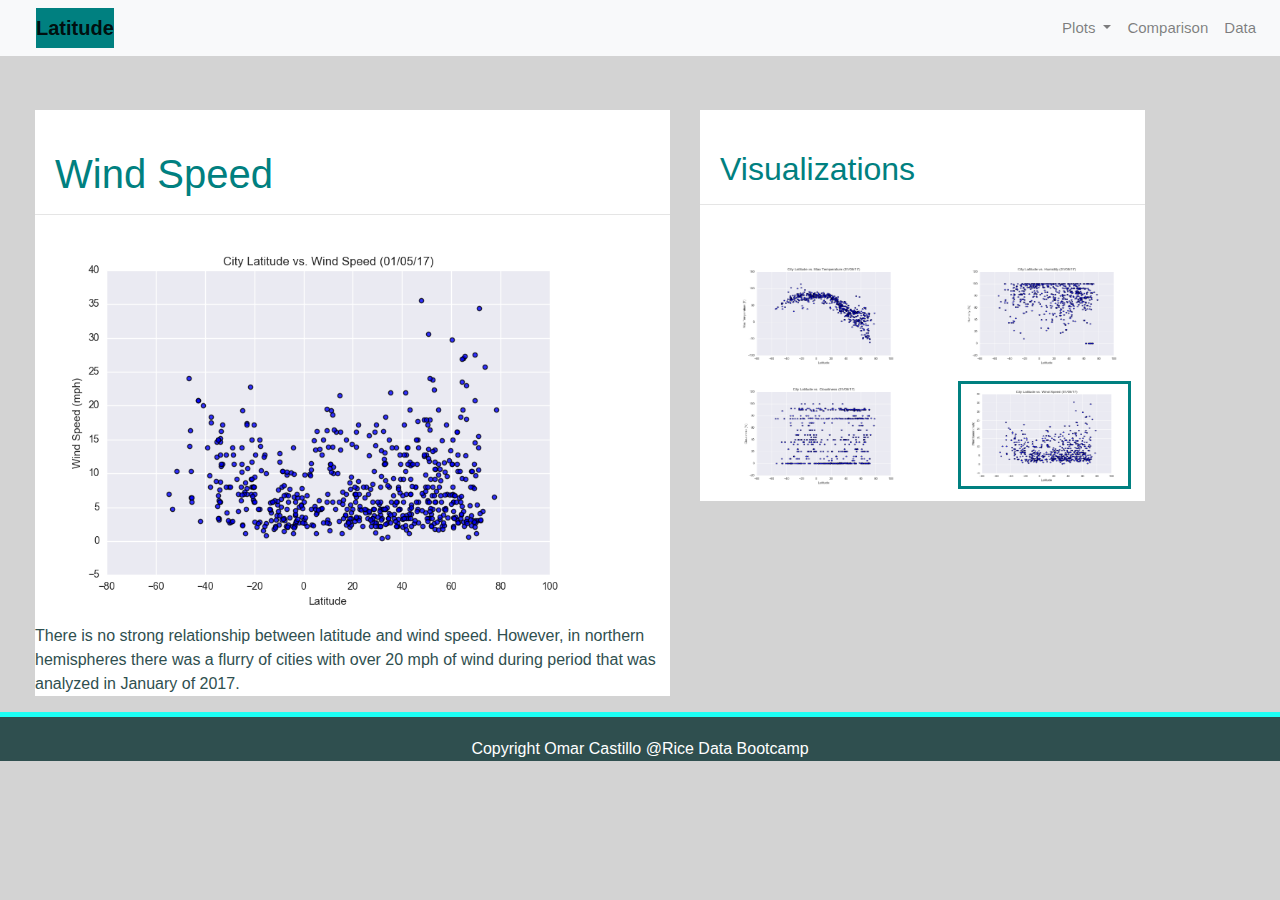
<file: wind_speed.html>
<!DOCTYPE html>
<html lang="en">
    <head>
        <!--Required meta tags-->
        <meta charset="utf-8">
        <meta name="viewport" content="width=device-width, initial-scale=1, shrink-to-fit=no">
        <!--Bootstrap CSS-->
        <link rel="stylesheet"
        href="https://stackpath.bootstrapcdn.com/bootstrap/4.3.1/css/bootstrap.min.css" 
        integrity="sha384-ggOyR0iXCbMQv3Xipma34MD+dH/1fQ784/j6cY/iJTQUOhcWr7x9JvoRxT2MZw1T" 
        crossorigin="anonymous">
        <title>Omar's Weather Dashboard</title>
        <!--CSS link-->
        <link rel="stylesheet" type="text/css" href="style.css">
    </head>

    <body>
        <nav class="navbar navbar-light bg-light navbar-expand-lg fixed-top">
            <a href="index.html" class="navbar-brand">Latitude</a>
            <button class="navbar-toggler" data-toggle="collapse" 
            data-target="#navbarCollapse">
            <span class="navbar-toggler-icon"></span>
            </button>
            <div class="collapse navbar-collapse" id="navbarCollapse">
                <ul class="navbar-nav ml-auto">
                    <li class="nav-item dropdown">
                        <a href="#" class="nav-link dropdown-toggle" id="PlotMenu" data-toggle="dropdown" role="button" aria-haspopup="true"
                        aria-expanded="false">Plots
                        <span class="caret"></span>
                         </a>
                        <ul class="dropdown-menu">
                            <li class="dropdown-item">
                                <a href="max_temperatures.html">Max Temperature</a> 
                            </li>
                            <li class="dropdown-item">
                                <a href="humidity.html">Humidity</a> 
                            </li>
                            <li class="dropdown-item">
                                <a href="cloudiness.html">Cloudiness</a> 
                            </li>
                            <li class="dropdown-item">
                                <a href="wind_speed.html">Wind Speed</a> 
                            </li>
                        </ul>
                    </li>
                    <li class="navbar-item">
                        <a href="comparison.html" class="nav-link">Comparison</a>
                    </li>
                    <li class="navbar-item">
                        <a href="weather_data.html" class="nav-link">Data</a>
                    </li>
                </ul>
            </div>
        </nav>

        <div class="container">
            <div class="row">
                <!--Cloudiness-->
                <div class="col-lg-7">
                    <div class="box">
                        <h1 class="Title">Wind Speed </h1> 
                        <hr>
                        <img src="Resources/assets/images/Fig4.png"  alt="Windspeed vs.Lat"/></img>
                        <p>
                                There is no strong relationship between latitude and wind speed. 
                                However, in northern hemispheres there was a flurry of cities with over 20 mph of wind during period that 
                                was analyzed in January of 2017. 
                        </p>
                    </div>
                    
                </div>

                <!--Visualizations Column-->
                <div class="col-lg-5">
                    <div class="box">
                        <h2 class="Title">Visualizations</h2>
                        <hr>
                        <div class="container">
                            <div class="row">
                                <div class = "col">
                                    <a href="max_temperatures.html"
                                    ><img class="panel" src="Resources/assets/images/Fig1.png" style="width:100%">
                                    </a>
                                </div>
                                <div class = "col">
                                    <a href="humidity.html"
                                    ><img class="panel" src="Resources/assets/images/Fig2.png" style="width:100%" >
                                    </a>
                                </div>
                            </div>
                            <div class="row">
                                <div class = "col">
                                    <a href="cloudiness.html"
                                    ><img class="panel" src="Resources/assets/images/Fig3.png" style="width:100%" >
                                    </a>
                                </div>
                                <div class = "col">
                                    <a href="wind_speed.html"
                                    ><img class="panel-stick" src="Resources/assets/images/Fig4.png" style="width:100%" >
                                    </a>
                                </div>
                            </div>
                        </div>
                    </div>
                </div>
            </div>
        </div>

        <!--Create a footer for our webpage-->
        <footer>
            <div class="Footer">Copyright Omar Castillo @Rice Data Bootcamp</div>
        </footer>
    

        <!-- Optional JavaScript -->
        <!-- jQuery first, then Popper.js, then Bootstrap JS -->
        <script src="https://code.jquery.com/jquery-3.2.1.slim.min.js" integrity="sha384-KJ3o2DKtIkvYIK3UENzmM7KCkRr/rE9/Qpg6aAZGJwFDMVNA/GpGFF93hXpG5KkN" crossorigin="anonymous"></script>
        <script src="https://cdnjs.cloudflare.com/ajax/libs/popper.js/1.12.9/umd/popper.min.js" integrity="sha384-ApNbgh9B+Y1QKtv3Rn7W3mgPxhU9K/ScQsAP7hUibX39j7fakFPskvXusvfa0b4Q" crossorigin="anonymous"></script>
        <script src="https://maxcdn.bootstrapcdn.com/bootstrap/4.0.0/js/bootstrap.min.js" integrity="sha384-JZR6Spejh4U02d8jOt6vLEHfe/JQGiRRSQQxSfFWpi1MquVdAyjUar5+76PVCmYl" crossorigin="anonymous"></script>
   
    </body>
</html>
</file>
<file: style.css>
/* Body */
body {
    padding-top: 70px;
    background-color: lightgray;
  }

/* NavBar Title */
.navbar-brand {
    background-color:teal;
    margin-left:20px;
    font-weight:bold;
    color:white;
    
}

.dropdown-item{
    color: darkslategrey !important; 
}

/* dropdown links */
a{
    color: darkslategrey;
    font-size: 15px; 
}

/* Paragraph Text */
p{
    color:darkslategrey;
}

/* Titles */
.Title{
    color: teal;
    margin-left:20px;
}

/* Titles */
.CompTitle{
    color: teal;
    text-align:center;
}
.container {
    padding-top:40px;
    margin-left:20px;
}


/* highlight images with border */
.panel:hover{
    border-color:teal;
    border-style: solid; 
    
}

/* highlight SELECTED image with border */
.panel-stick{
    border-color:teal;
    border-style: solid; 
    
}

.box {
    padding-top:40px;
    background-color: white;
    text-align: left;
}

/* Images */
img{
    width:90% !important;
    height:90% !important;
}

footer {
    text-align:center;
    background-color: darkslategray;
    padding-top:20px;
    border-top-style: solid; 
    border-top-width: 5px; 
    border-top-color: rgb(28, 255, 244);
    color: white;
}

.table{
    text-align:center;
    background-color:white;
}

#DataBox.box {
    padding-top:40px;
    background-color: white;
    text-align: left;
    margin-left: 50px;
}
</file>
